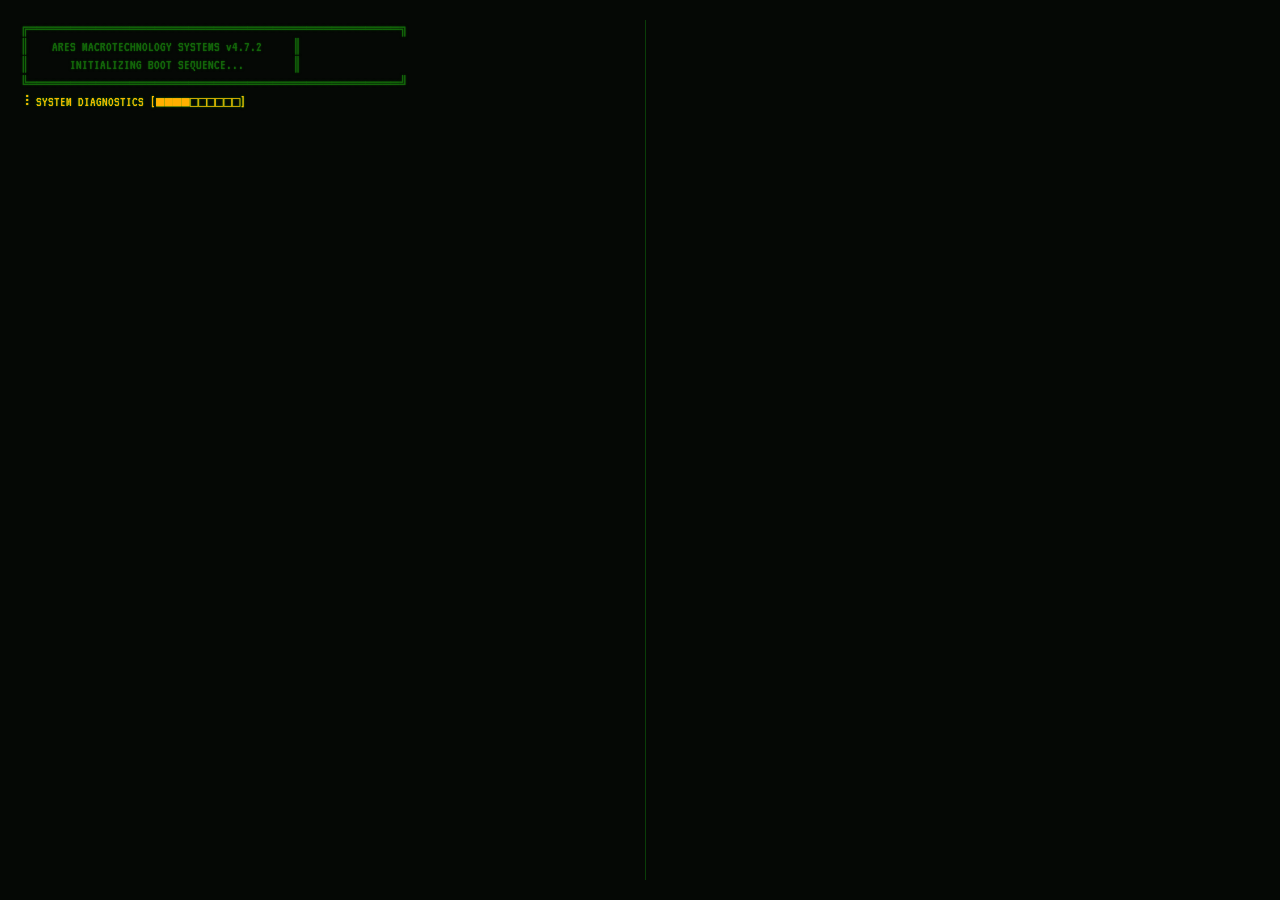
<file: Index.html>
<!DOCTYPE html>
<html lang="en">
<head>
    <meta charset="UTF-8">
    <meta name="viewport" content="width=device-width, initial-scale=1.0, maximum-scale=1.0, user-scalable=no">
    <title>BLACK DESERT RESEARCH TERMINAL</title>
    <style>
        @import url('https://fonts.googleapis.com/css2?family=VT323&display=swap');
        
        * { margin: 0; padding: 0; box-sizing: border-box; }
        
        :root {
            --phosphor: #20c20e;
            --phosphor-dim: #0a3d08;
            --phosphor-glow: #39ff14;
            --amber: #ffb000;
            --amber-dim: #8b6914;
            --red: #ff3333;
            --cyan: #00d4aa;
            --magenta: #ff00ff;
            --bg: #050805;
            --scanline-alpha: 0.08;
            --font-size-base: clamp(14px, 1.8vw, 18px);
            --font-size-title: clamp(16px, 2.5vw, 24px);
            --font-size-small: clamp(11px, 1.4vw, 14px);
            --font-size-tiny: clamp(10px, 1.2vw, 12px);
        }
        
        html, body { height: 100%; overflow: hidden; }
        
        body {
            background: var(--bg);
            font-family: 'VT323', monospace;
            color: var(--phosphor);
            font-size: var(--font-size-base);
        }
        
        /* ===== CRT EFFECTS ===== */
        .crt-monitor {
            width: 100%;
            height: 100%;
            position: relative;
            overflow: hidden;
        }
        
        .crt-monitor::before {
            content: "";
            position: absolute;
            top: 0; left: 0; right: 0; bottom: 0;
            background: repeating-linear-gradient(0deg, transparent, transparent 1px, rgba(0,0,0,var(--scanline-alpha)) 1px, rgba(0,0,0,var(--scanline-alpha)) 2px);
            pointer-events: none;
            z-index: 100;
        }
        
        .crt-monitor::after {
            content: "";
            position: absolute;
            top: 0; left: 0; right: 0; bottom: 0;
            background: radial-gradient(ellipse at center, transparent 0%, transparent 60%, rgba(0,0,0,0.15) 80%, rgba(0,0,0,0.4) 100%);
            pointer-events: none;
            z-index: 101;
        }
        
        @keyframes screenGlow { 0%, 100% { opacity: 1; } 50% { opacity: 0.98; } }
        .screen-content { animation: screenGlow 4s ease-in-out infinite; }
        
        @keyframes crtBand { 0% { transform: translateY(-100%); } 100% { transform: translateY(100vh); } }
        .crt-band {
            position: absolute; top: 0; left: 0; right: 0; height: 100px;
            background: linear-gradient(180deg, transparent 0%, rgba(32,194,14,0.03) 50%, transparent 100%);
            animation: crtBand 8s linear infinite;
            pointer-events: none; z-index: 99;
        }
        
        /* ===== MAIN LAYOUT ===== */
        .screen-content {
            position: relative;
            z-index: 1;
            height: 100%;
            padding: 15px;
            display: flex;
            flex-direction: column;
        }
        
        /* ===== HEADER ===== */
        .header-bar {
            display: flex;
            gap: 10px;
            margin-bottom: 10px;
            height: 90px;
            flex-shrink: 0;
        }
        
        .header-panel {
            flex: 1;
            border: 1px solid var(--phosphor-dim);
            background: rgba(5, 15, 5, 0.9);
            padding: 10px 15px;
            display: flex;
            align-items: center;
            justify-content: space-between;
            box-shadow: inset 0 0 30px rgba(32, 194, 14, 0.05);
            min-width: 0;
            overflow: hidden;
        }
        
        .system-title {
            font-size: var(--font-size-title);
            letter-spacing: 2px;
            color: var(--phosphor-glow);
            text-shadow: 0 0 10px var(--phosphor), 0 0 20px var(--phosphor-dim);
            white-space: nowrap;
            overflow: hidden;
            text-overflow: ellipsis;
        }
        
        .header-info {
            text-align: right;
            font-size: var(--font-size-small);
            opacity: 0.7;
            flex-shrink: 0;
            margin-left: 15px;
        }
        .header-info .hl { color: var(--amber); }
        
        .status-bar {
            display: flex;
            gap: 15px;
            font-size: var(--font-size-tiny);
            opacity: 0.6;
        }
        .status-item { display: flex; align-items: center; gap: 4px; }
        .status-dot { width: 6px; height: 6px; border-radius: 50%; background: var(--phosphor); box-shadow: 0 0 4px var(--phosphor); }
        .status-dot.warn { background: var(--amber); box-shadow: 0 0 4px var(--amber); }
        .status-dot.err { background: var(--red); box-shadow: 0 0 4px var(--red); }
        
        /* ===== HOLOGRAM PANEL ===== */
        .hologram-panel {
            width: 140px;
            border: 1px solid var(--phosphor-dim);
            background: rgba(3, 10, 3, 0.95);
            display: flex;
            flex-direction: column;
            flex-shrink: 0;
        }
        .hologram-title {
            font-size: var(--font-size-tiny);
            text-align: center;
            padding: 3px;
            border-bottom: 1px solid var(--phosphor-dim);
            letter-spacing: 1px;
            opacity: 0.6;
        }
        .hologram-container {
            flex: 1;
            position: relative;
            min-height: 0;
        }
        #hologramCanvas {
            width: 100%;
            height: 100%;
        }
        @media (max-width: 1000px) {
            .hologram-panel { display: none; }
        }
        @media (max-width: 800px) {
            .header-info { display: none; }
        }
        
        /* ===== MAIN CONTAINER ===== */
        .main-container {
            flex: 1;
            display: flex;
            gap: 15px;
            min-height: 0;
        }
        
        /* ===== LEFT MENU ===== */
        .menu-panel {
            width: 280px;
            border: 1px solid var(--phosphor-dim);
            background: rgba(5, 15, 5, 0.95);
            display: flex;
            flex-direction: column;
            flex-shrink: 0;
            box-shadow: inset 0 0 30px rgba(32, 194, 14, 0.03);
        }
        
        .menu-title {
            padding: 10px 15px;
            border-bottom: 1px solid var(--phosphor-dim);
            font-size: var(--font-size-small);
            color: var(--amber);
            letter-spacing: 2px;
            text-align: center;
            background: rgba(0, 20, 0, 0.3);
        }
        
        .menu-list {
            flex: 1;
            padding: 10px 0;
            overflow-y: auto;
        }
        
        .menu-item {
            padding: 12px 20px;
            cursor: pointer;
            display: flex;
            align-items: center;
            gap: 12px;
            transition: all 0.1s;
            border-left: 3px solid transparent;
        }
        
        .menu-item:hover {
            background: rgba(32, 194, 14, 0.1);
        }
        
        .menu-item.selected {
            background: rgba(32, 194, 14, 0.2);
            border-left-color: var(--phosphor);
            color: var(--phosphor-glow);
            text-shadow: 0 0 5px var(--phosphor);
        }
        
        .menu-item .icon {
            width: 20px;
            text-align: center;
            color: var(--cyan);
        }
        
        .menu-item.admin-cmd {
            color: var(--red);
        }
        .menu-item.admin-cmd .icon {
            color: var(--red);
        }
        .menu-item.admin-cmd.locked {
            opacity: 0.4;
            color: #444;
        }
        .menu-item.admin-cmd.locked .icon {
            color: #444;
        }
        
        .menu-separator {
            height: 1px;
            background: var(--phosphor-dim);
            margin: 10px 15px;
        }
        
        .menu-footer {
            padding: 10px 15px;
            border-top: 1px solid var(--phosphor-dim);
            font-size: var(--font-size-tiny);
            color: #555;
            text-align: center;
        }
        
        .admin-badge {
            display: none;
            color: var(--red);
            text-shadow: 0 0 6px var(--red);
            animation: pulse 2s ease-in-out infinite;
            font-size: var(--font-size-tiny);
            text-align: center;
            padding: 8px;
            border-top: 1px solid var(--phosphor-dim);
        }
        .admin-badge.active { display: block; }
        @keyframes pulse { 0%, 100% { opacity: 1; } 50% { opacity: 0.4; } }
        
        /* ===== RIGHT CONTENT ===== */
        .content-panel {
            flex: 1;
            border: 1px solid var(--phosphor-dim);
            background: rgba(3, 8, 3, 0.95);
            display: flex;
            flex-direction: column;
            overflow: hidden;
            box-shadow: inset 0 0 50px rgba(32, 194, 14, 0.03);
        }
        
        .content-toolbar {
            display: flex;
            justify-content: space-between;
            align-items: center;
            padding: 8px 15px;
            border-bottom: 1px solid var(--phosphor-dim);
            font-size: var(--font-size-tiny);
            background: rgba(0, 15, 0, 0.4);
            flex-shrink: 0;
        }
        
        .page-indicator { color: var(--amber); text-shadow: 0 0 5px var(--amber-dim); }
        
        .content-viewport {
            flex: 1;
            position: relative;
            overflow: hidden;
            min-height: 0;
        }
        
        .content-area {
            position: absolute;
            top: 0; left: 0; right: 0; bottom: 0;
            padding: 10px 15px;
            font-size: var(--font-size-base);
            line-height: 1.35;
            overflow-y: auto;
            overflow-x: hidden;
        }
        
        .content-area::-webkit-scrollbar {
            width: 8px;
        }
        .content-area::-webkit-scrollbar-track {
            background: rgba(0, 20, 0, 0.5);
        }
        .content-area::-webkit-scrollbar-thumb {
            background: var(--phosphor-dim);
            border-radius: 4px;
        }
        .content-area::-webkit-scrollbar-thumb:hover {
            background: var(--phosphor);
        }
        
        .output { white-space: pre-wrap; word-wrap: break-word; }
        .glow { text-shadow: 0 0 1px var(--phosphor), 0 0 3px var(--phosphor-dim); }
        
        /* ===== TERMINAL IMAGES ===== */
        .terminal-image-container {
            margin: 10px 0;
            padding: 8px;
            border: 1px solid var(--phosphor-dim);
            background: rgba(0, 10, 0, 0.5);
            display: inline-block;
            max-width: 100%;
        }
        .terminal-image {
            max-width: 100%;
            max-height: 300px;
            display: block;
            filter: sepia(20%) hue-rotate(70deg) brightness(0.85) contrast(1.1);
            image-rendering: auto;
        }
        .terminal-image-container::before {
            content: '◈ IMAGE FILE';
            display: block;
            font-size: 10px;
            color: var(--phosphor-dim);
            margin-bottom: 6px;
            letter-spacing: 1px;
        }
        
        /* ===== INPUT AREA ===== */
        .input-area {
            border-top: 1px solid var(--phosphor-dim);
            padding: 10px 15px;
            display: flex;
            align-items: center;
            background: rgba(0, 12, 0, 0.4);
            flex-shrink: 0;
        }
        
        .prompt {
            color: var(--amber);
            margin-right: 10px;
            text-shadow: 0 0 4px var(--amber-dim);
        }
        
        #commandInput {
            flex: 1;
            background: transparent;
            border: none;
            color: var(--phosphor);
            font-family: 'VT323', monospace;
            font-size: var(--font-size-base);
            outline: none;
            text-shadow: 0 0 1px var(--phosphor);
            caret-color: var(--phosphor);
        }
        
        .cursor-block {
            width: 10px;
            height: 1.2em;
            background: var(--phosphor);
            animation: cursorBlink 1s step-end infinite;
            box-shadow: 0 0 4px var(--phosphor);
        }
        @keyframes cursorBlink { 0%, 50% { opacity: 1; } 51%, 100% { opacity: 0; } }
        
        /* ===== TEXT STYLES ===== */
        .t-amber { color: var(--amber); text-shadow: 0 0 4px var(--amber-dim); }
        .t-red { color: var(--red); text-shadow: 0 0 4px rgba(255,51,51,0.4); }
        .t-cyan { color: var(--cyan); text-shadow: 0 0 4px rgba(0,212,170,0.4); }
        .t-magenta { color: var(--magenta); text-shadow: 0 0 4px rgba(255,0,255,0.4); }
        .t-dim { opacity: 0.5; }
        .t-bright { color: var(--phosphor-glow); text-shadow: 0 0 6px var(--phosphor); }
        
        /* ===== PASSWORD DIALOG ===== */
        .dialog-overlay {
            display: none;
            position: fixed;
            top: 0; left: 0; right: 0; bottom: 0;
            background: rgba(0, 0, 0, 0.85);
            z-index: 200;
            justify-content: center;
            align-items: center;
        }
        .dialog-overlay.active { display: flex; }
        
        .dialog-box {
            border: 2px solid var(--amber);
            background: rgba(5, 15, 5, 0.98);
            padding: 30px 40px;
            max-width: 450px;
            text-align: center;
            box-shadow: 0 0 50px rgba(255, 176, 0, 0.2);
        }
        
        .dialog-box h2 {
            color: var(--amber);
            font-size: var(--font-size-title);
            margin-bottom: 20px;
            letter-spacing: 2px;
        }
        
        .dialog-box p {
            margin-bottom: 20px;
            color: #888;
        }
        
        .dialog-box input {
            width: 100%;
            background: rgba(0, 20, 0, 0.8);
            border: 1px solid var(--phosphor-dim);
            color: var(--phosphor);
            font-family: 'VT323', monospace;
            font-size: var(--font-size-base);
            padding: 12px 15px;
            text-align: center;
            outline: none;
            margin-bottom: 10px;
        }
        
        .dialog-box input:focus {
            border-color: var(--phosphor);
            box-shadow: 0 0 10px var(--phosphor-dim);
        }
        
        .dialog-error {
            color: var(--red);
            font-size: var(--font-size-small);
            margin-bottom: 15px;
            display: none;
        }
        .dialog-error.visible { display: block; }
        
        .dialog-buttons {
            display: flex;
            gap: 15px;
            justify-content: center;
            margin-top: 20px;
        }
        
        .dialog-btn {
            padding: 10px 25px;
            border: 1px solid var(--phosphor-dim);
            background: rgba(0, 30, 0, 0.8);
            color: var(--phosphor);
            font-family: 'VT323', monospace;
            font-size: var(--font-size-base);
            cursor: pointer;
            transition: all 0.2s;
        }
        
        .dialog-btn:hover {
            background: rgba(0, 50, 0, 0.8);
            border-color: var(--phosphor);
            box-shadow: 0 0 10px var(--phosphor-dim);
        }
        
        .dialog-btn.primary {
            background: var(--phosphor-dim);
            color: var(--phosphor-glow);
        }
        
        .dialog-btn.cancel {
            border-color: #444;
            color: #666;
        }
        
        /* ===== BOOT SCREEN ===== */
        .boot-screen {
            position: fixed;
            top: 0; left: 0; width: 100%; height: 100%;
            background: var(--bg);
            z-index: 300;
            padding: 20px;
            display: flex;
            gap: 20px;
        }
        .boot-screen.hidden { display: none; }
        
        .boot-left {
            flex: 1;
            overflow-y: auto;
            overflow-x: hidden;
            padding-right: 10px;
        }
        
        .boot-right {
            flex: 1;
            display: flex;
            flex-direction: column;
            justify-content: center;
            align-items: center;
            border-left: 1px solid var(--phosphor-dim);
            padding-left: 20px;
        }
        
        .boot-output { 
            font-size: var(--font-size-small); 
            line-height: 1.3;
            font-family: 'VT323', monospace;
            white-space: pre;
        }
        
        .boot-logo {
            text-align: center;
            opacity: 0;
            transition: opacity 0.5s;
        }
        .boot-logo.visible {
            opacity: 1;
        }
        
        @media (max-width: 900px) {
            .boot-screen {
                flex-direction: column;
            }
            .boot-right {
                border-left: none;
                border-top: 1px solid var(--phosphor-dim);
                padding-left: 0;
                padding-top: 15px;
                flex: 0;
            }
            .boot-left {
                flex: 1;
            }
        }
        
        /* ===== NAV HINT ===== */
        .nav-hint {
            position: fixed;
            bottom: 15px;
            left: 50%;
            transform: translateX(-50%);
            font-size: var(--font-size-tiny);
            opacity: 0;
            z-index: 150;
            transition: opacity 0.3s;
        }
        .nav-hint.visible { opacity: 0.4; }
        
        /* ===== HIDDEN ===== */
        #fileInput { display: none; }
        
        /* ===== RESPONSIVE ===== */
        @media (max-width: 800px) {
            .menu-panel { width: 200px; }
            .header-info { display: none; }
        }
        @media (max-width: 600px) {
            .menu-panel { width: 160px; }
            .menu-item { padding: 10px 12px; font-size: var(--font-size-small); }
        }
        @media (min-width: 1400px) {
            :root { --font-size-base: 20px; --font-size-title: 26px; }
        }
    </style>
</head>
<body>
    <input type="file" id="fileInput" accept=".dat,.db,.bin">
    
    <!-- Password Dialog -->
    <div class="dialog-overlay" id="accessDialog">
        <div class="dialog-box glow">
            <h2>◆ SECURITY CHECK ◆</h2>
            <p>Enter Administrator password to gain higher clearance:</p>
            <div class="dialog-error" id="accessError">ACCESS DENIED - INVALID CREDENTIALS</div>
            <input type="password" id="accessPassword" placeholder="Enter password...">
            <div class="dialog-buttons">
                <button class="dialog-btn cancel" onclick="closeAccessDialog()">CANCEL</button>
                <button class="dialog-btn primary" onclick="submitAccessPassword()">AUTHENTICATE</button>
            </div>
        </div>
    </div>
    
    <!-- Boot Screen -->
    <div class="boot-screen" id="bootScreen">
        <div class="boot-left">
            <div class="boot-output glow" id="bootOutput"></div>
        </div>
        <div class="boot-right">
            <div class="boot-logo glow" id="bootLogo"></div>
        </div>
    </div>

    <!-- Main Terminal -->
    <div class="crt-monitor">
        <div class="crt-band"></div>
        <div class="screen-content">
            <!-- Header -->
            <div class="header-bar">
                <div class="header-panel">
                    <div>
                        <div class="system-title glow">BLACK DESERT RESEARCH TERMINAL</div>
                        <div class="status-bar">
                            <div class="status-item"><div class="status-dot"></div> SYS</div>
                            <div class="status-item"><div class="status-dot warn"></div> NET</div>
                            <div class="status-item"><div class="status-dot"></div> DB</div>
                            <div class="status-item"><div class="status-dot err"></div> EXT</div>
                        </div>
                    </div>
                    <div class="header-info">
                        ARES MACROTECHNOLOGY<br>
                        BUILD: <span class="hl">4.7.2</span> | ENTRIES: <span class="hl" id="entryCount">0</span>
                    </div>
                </div>
                <div class="hologram-panel">
                    <div class="hologram-title">◈ FACILITY ◈</div>
                    <div class="hologram-container">
                        <canvas id="hologramCanvas"></canvas>
                    </div>
                </div>
            </div>
            
            <!-- Main Content -->
            <div class="main-container">
                <!-- Left Menu -->
                <div class="menu-panel">
                    <div class="menu-title">◈ COMMANDS ◈</div>
                    <div class="menu-list" id="menuList">
                        <div class="menu-item selected" data-cmd="help" data-index="0">
                            <span class="icon">?</span>
                            <span>HELP</span>
                        </div>
                        <div class="menu-item" data-cmd="load" data-index="1">
                            <span class="icon">◊</span>
                            <span>LOAD DATABASE</span>
                        </div>
                        <div class="menu-item" data-cmd="search" data-index="2">
                            <span class="icon">⌕</span>
                            <span>SEARCH</span>
                        </div>
                        <div class="menu-item" data-cmd="categories" data-index="3">
                            <span class="icon">▤</span>
                            <span>CATEGORIES</span>
                        </div>
                        <div class="menu-item" data-cmd="clear" data-index="4">
                            <span class="icon">⌧</span>
                            <span>CLEAR</span>
                        </div>
                        <div class="menu-separator"></div>
                        <div class="menu-item" data-cmd="access" data-index="5">
                            <span class="icon">⚿</span>
                            <span>ACCESS</span>
                        </div>
                        <div class="menu-separator"></div>
                        <div class="menu-item admin-cmd locked" data-cmd="list" data-index="6">
                            <span class="icon">▦</span>
                            <span>LIST ALL</span>
                        </div>
                        <div class="menu-item admin-cmd locked" data-cmd="fsearch" data-index="7">
                            <span class="icon">⌕</span>
                            <span>FUZZY SEARCH</span>
                        </div>
                        <div class="menu-item admin-cmd locked" data-cmd="logout" data-index="8">
                            <span class="icon">⏻</span>
                            <span>LOGOUT</span>
                        </div>
                    </div>
                    <div class="admin-badge" id="adminBadge">◆ ADMIN ACCESS ◆</div>
                    <div class="menu-footer">↑↓ Navigate | Enter Select</div>
                </div>
                
                <!-- Right Content -->
                <div class="content-panel">
                    <div class="content-toolbar">
                        <span>SESSION: <span class="t-amber">ACTIVE</span></span>
                        <span class="page-indicator" id="pageIndicator"></span>
                    </div>
                    <div class="content-viewport" id="contentViewport">
                        <div class="content-area" id="contentArea">
                            <div class="output glow" id="output"></div>
                        </div>
                    </div>
                    <div class="input-area">
                        <span class="prompt glow">></span>
                        <input type="text" id="commandInput" autocomplete="off" spellcheck="false">
                        <div class="cursor-block"></div>
                    </div>
                </div>
            </div>
        </div>
    </div>

    <div class="nav-hint glow" id="navHint">[ ← → ] NAVIGATE PAGES</div>

    <script>
        // ========================================
        // AUDIO ENGINE
        // ========================================
        const AudioEngine = {
            ctx: null, enabled: true, initialized: false,
            init() { if (this.initialized) return; try { this.ctx = new (window.AudioContext || window.webkitAudioContext)(); this.initialized = true; } catch(e) { this.enabled = false; } },
            resume() { if (this.ctx && this.ctx.state === 'suspended') this.ctx.resume(); },
            keyClick() { if (!this.enabled || !this.ctx) return; try { const t = this.ctx.currentTime; const osc = this.ctx.createOscillator(); const gain = this.ctx.createGain(); const filter = this.ctx.createBiquadFilter(); osc.connect(filter); filter.connect(gain); gain.connect(this.ctx.destination); osc.type = 'square'; osc.frequency.setValueAtTime(80 + Math.random() * 40, t); osc.frequency.exponentialRampToValueAtTime(30, t + 0.03); filter.type = 'lowpass'; filter.frequency.value = 400; gain.gain.setValueAtTime(0.06, t); gain.gain.exponentialRampToValueAtTime(0.001, t + 0.04); osc.start(t); osc.stop(t + 0.04); } catch(e) {} },
            bootBeep() { if (!this.enabled || !this.ctx) return; try { const t = this.ctx.currentTime; const osc = this.ctx.createOscillator(); const gain = this.ctx.createGain(); osc.connect(gain); gain.connect(this.ctx.destination); osc.type = 'sine'; osc.frequency.setValueAtTime(180, t); osc.frequency.setValueAtTime(220, t + 0.05); gain.gain.setValueAtTime(0.08, t); gain.gain.exponentialRampToValueAtTime(0.001, t + 0.15); osc.start(t); osc.stop(t + 0.15); } catch(e) {} },
            errorBuzz() { if (!this.enabled || !this.ctx) return; try { const t = this.ctx.currentTime; const osc = this.ctx.createOscillator(); const gain = this.ctx.createGain(); osc.connect(gain); gain.connect(this.ctx.destination); osc.type = 'sawtooth'; osc.frequency.value = 55; gain.gain.setValueAtTime(0.1, t); gain.gain.exponentialRampToValueAtTime(0.001, t + 0.25); osc.start(t); osc.stop(t + 0.25); } catch(e) {} },
            menuMove() { if (!this.enabled || !this.ctx) return; try { const t = this.ctx.currentTime; const osc = this.ctx.createOscillator(); const gain = this.ctx.createGain(); osc.connect(gain); gain.connect(this.ctx.destination); osc.type = 'sine'; osc.frequency.value = 150; gain.gain.setValueAtTime(0.05, t); gain.gain.exponentialRampToValueAtTime(0.001, t + 0.05); osc.start(t); osc.stop(t + 0.05); } catch(e) {} },
            menuSelect() { if (!this.enabled || !this.ctx) return; try { const t = this.ctx.currentTime; const osc = this.ctx.createOscillator(); const gain = this.ctx.createGain(); osc.connect(gain); gain.connect(this.ctx.destination); osc.type = 'sine'; osc.frequency.setValueAtTime(200, t); osc.frequency.setValueAtTime(300, t + 0.05); gain.gain.setValueAtTime(0.08, t); gain.gain.exponentialRampToValueAtTime(0.001, t + 0.1); osc.start(t); osc.stop(t + 0.1); } catch(e) {} },
            pageFlip() { if (!this.enabled || !this.ctx) return; try { const t = this.ctx.currentTime; const osc = this.ctx.createOscillator(); const gain = this.ctx.createGain(); osc.connect(gain); gain.connect(this.ctx.destination); osc.type = 'sawtooth'; osc.frequency.setValueAtTime(120, t); osc.frequency.linearRampToValueAtTime(80, t + 0.1); gain.gain.setValueAtTime(0.06, t); gain.gain.exponentialRampToValueAtTime(0.001, t + 0.12); osc.start(t); osc.stop(t + 0.12); } catch(e) {} },
            successTone() { if (!this.enabled || !this.ctx) return; try { const t = this.ctx.currentTime; [150, 200].forEach((freq, i) => { const osc = this.ctx.createOscillator(); const gain = this.ctx.createGain(); osc.connect(gain); gain.connect(this.ctx.destination); osc.type = 'sine'; osc.frequency.value = freq; const start = t + i * 0.12; gain.gain.setValueAtTime(0.07, start); gain.gain.exponentialRampToValueAtTime(0.001, start + 0.1); osc.start(start); osc.stop(start + 0.1); }); } catch(e) {} },
            startupSequence() { if (!this.enabled || !this.ctx) return; try { const t = this.ctx.currentTime; const osc = this.ctx.createOscillator(); const gain = this.ctx.createGain(); const filter = this.ctx.createBiquadFilter(); osc.connect(filter); filter.connect(gain); gain.connect(this.ctx.destination); osc.type = 'sawtooth'; osc.frequency.setValueAtTime(30, t); osc.frequency.exponentialRampToValueAtTime(60, t + 0.5); filter.type = 'lowpass'; filter.frequency.setValueAtTime(100, t); filter.frequency.exponentialRampToValueAtTime(400, t + 0.5); gain.gain.setValueAtTime(0.001, t); gain.gain.exponentialRampToValueAtTime(0.08, t + 0.2); gain.gain.exponentialRampToValueAtTime(0.001, t + 0.6); osc.start(t); osc.stop(t + 0.6); setTimeout(() => { [100, 150, 100, 200].forEach((freq, i) => { setTimeout(() => { const o = this.ctx.createOscillator(); const g = this.ctx.createGain(); o.connect(g); g.connect(this.ctx.destination); o.type = 'sine'; o.frequency.value = freq; g.gain.setValueAtTime(0.05, this.ctx.currentTime); g.gain.exponentialRampToValueAtTime(0.001, this.ctx.currentTime + 0.06); o.start(); o.stop(this.ctx.currentTime + 0.06); }, i * 80); }); }, 500); } catch(e) {} },
            accessGranted() { if (!this.enabled || !this.ctx) return; try { const t = this.ctx.currentTime; [100, 150, 200, 300].forEach((freq, i) => { const osc = this.ctx.createOscillator(); const gain = this.ctx.createGain(); osc.connect(gain); gain.connect(this.ctx.destination); osc.type = 'sine'; osc.frequency.value = freq; const start = t + i * 0.1; gain.gain.setValueAtTime(0.06, start); gain.gain.exponentialRampToValueAtTime(0.001, start + 0.15); osc.start(start); osc.stop(start + 0.15); }); } catch(e) {} },
            dataLoaded() { if (!this.enabled || !this.ctx) return; try { const t = this.ctx.currentTime; for (let i = 0; i < 6; i++) { const osc = this.ctx.createOscillator(); const gain = this.ctx.createGain(); osc.connect(gain); gain.connect(this.ctx.destination); osc.type = 'square'; osc.frequency.value = 100 + i * 30; const start = t + i * 0.04; gain.gain.setValueAtTime(0.04, start); gain.gain.exponentialRampToValueAtTime(0.001, start + 0.03); osc.start(start); osc.stop(start + 0.03); } setTimeout(() => this.successTone(), 250); } catch(e) {} },
            decryptSound() { if (!this.enabled || !this.ctx) return; try { const t = this.ctx.currentTime; for (let i = 0; i < 10; i++) { const osc = this.ctx.createOscillator(); const gain = this.ctx.createGain(); osc.connect(gain); gain.connect(this.ctx.destination); osc.type = 'square'; osc.frequency.value = 50 + Math.random() * 200; const start = t + i * 0.05; gain.gain.setValueAtTime(0.03, start); gain.gain.exponentialRampToValueAtTime(0.001, start + 0.04); osc.start(start); osc.stop(start + 0.04); } } catch(e) {} }
        };
        
        // ========================================
        // STATE
        // ========================================
        let database = {};
        let databaseLoaded = false;
        let adminMode = false;
        const ADMIN_PASSWORD = atob("YXBvY2FseXBzZQ==");
        
        // Menu state
        let selectedMenuIndex = 0;
        let menuItems = [];
        let menuFocused = true;
        
        // Pagination
        let outputBuffer = [];
        let currentPage = 0;
        let linesPerPage = 15;
        let totalPages = 1;
        
        // Encryption
        const ENCRYPTION_KEY = 'Shelby';
        function xorCrypt(text) {
            let result = '';
            for (let i = 0; i < text.length; i++) {
                result += String.fromCharCode(text.charCodeAt(i) ^ ENCRYPTION_KEY.charCodeAt(i % ENCRYPTION_KEY.length));
            }
            return result;
        }
        
        // ========================================
        // INITIALIZATION
        // ========================================
        document.addEventListener('DOMContentLoaded', () => {
            AudioEngine.init();
            menuItems = document.querySelectorAll('.menu-item');
            calculateLinesPerPage();
            startBootSequence();
            
            document.getElementById('fileInput').addEventListener('change', handleFileSelect);
            document.getElementById('accessPassword').addEventListener('keydown', (e) => {
                if (e.key === 'Enter') submitAccessPassword();
                if (e.key === 'Escape') closeAccessDialog();
            });
            
            window.addEventListener('resize', () => {
                calculateLinesPerPage();
                recalculatePages();
            });
            
            document.addEventListener('wheel', e => e.preventDefault(), { passive: false });
            document.addEventListener('touchmove', e => e.preventDefault(), { passive: false });
            document.addEventListener('click', () => AudioEngine.resume(), { once: true });
            document.addEventListener('keydown', () => AudioEngine.resume(), { once: true });
        });
        
        function calculateLinesPerPage() {
            const viewport = document.getElementById('contentViewport');
            if (viewport) {
                const content = document.querySelector('.content-area');
                const fontSize = parseFloat(getComputedStyle(content).fontSize);
                const lineHeight = fontSize * 1.35;
                const padding = 20; // top + bottom padding
                const availableHeight = viewport.clientHeight - padding;
                linesPerPage = Math.floor(availableHeight / lineHeight);
                linesPerPage = Math.max(10, linesPerPage);
            }
        }
        
        // ========================================
        // BOOT SEQUENCE
        // ========================================
        function startBootSequence() {
            const bootOutput = document.getElementById('bootOutput');
            const bootLogo = document.getElementById('bootLogo');
            const bootScreen = document.getElementById('bootScreen');
            
            // Right side ASCII art (shows after initial diagnostics)
            const rightSideLogo = `
<span style="color:#ffb000">     █████╗ ██████╗ ███████╗███████╗</span>
<span style="color:#ffb000">    ██╔══██╗██╔══██╗██╔════╝██╔════╝</span>
<span style="color:#ffb000">    ███████║██████╔╝█████╗  ███████╗</span>
<span style="color:#ffb000">    ██╔══██║██╔══██╗██╔══╝  ╚════██║</span>
<span style="color:#ffb000">    ██║  ██║██║  ██║███████╗███████║</span>
<span style="color:#ffb000">    ╚═╝  ╚═╝╚═╝  ╚═╝╚══════╝╚══════╝</span>
<span style="color:#888">     M A C R O T E C H N O L O G Y</span>

<span style="color:#20c20e">════════════════════════════════════</span>

<span style="color:#00d4aa">  ██████╗ ██╗      █████╗  ██████╗██╗  ██╗</span>
<span style="color:#00d4aa">  ██╔══██╗██║     ██╔══██╗██╔════╝██║ ██╔╝</span>
<span style="color:#00d4aa">  ██████╔╝██║     ███████║██║     █████╔╝</span>
<span style="color:#00d4aa">  ██╔══██╗██║     ██╔══██║██║     ██╔═██╗</span>
<span style="color:#00d4aa">  ██████╔╝███████╗██║  ██║╚██████╗██║  ██╗</span>
<span style="color:#00d4aa">  ╚═════╝ ╚══════╝╚═╝  ╚═╝ ╚═════╝╚═╝  ╚═╝</span>

<span style="color:#00d4aa">  ██████╗ ███████╗███████╗███████╗██████╗ ████████╗</span>
<span style="color:#00d4aa">  ██╔══██╗██╔════╝██╔════╝██╔════╝██╔══██╗╚══██╔══╝</span>
<span style="color:#00d4aa">  ██║  ██║█████╗  ███████╗█████╗  ██████╔╝   ██║</span>
<span style="color:#00d4aa">  ██║  ██║██╔══╝  ╚════██║██╔══╝  ██╔══██╗   ██║</span>
<span style="color:#00d4aa">  ██████╔╝███████╗███████║███████╗██║  ██║   ██║</span>
<span style="color:#00d4aa">  ╚═════╝ ╚══════╝╚══════╝╚══════╝╚═╝  ╚═╝   ╚═╝</span>

<span style="color:#39ff14;text-shadow:0 0 10px #20c20e">    R E S E A R C H   T E R M I N A L</span>

<span style="color:#20c20e">════════════════════════════════════</span>

<span style="color:#ff3333">  ╔═══════════════════════════════════════╗</span>
<span style="color:#ff3333">  ║  W A R N I N G :  AUTHORIZED ONLY    ║</span>
<span style="color:#ff3333">  ║  All activity monitored and logged.  ║</span>
<span style="color:#ff3333">  ╚═══════════════════════════════════════╝</span>
`;
            
            // Boot sequence for left side (diagnostics only)
            const bootSequence = [
                { type: 'text', content: '╔════════════════════════════════════════════╗', color: 'dim' },
                { type: 'text', content: '║    ARES MACROTECHNOLOGY SYSTEMS v4.7.2     ║', color: 'dim' },
                { type: 'text', content: '║       INITIALIZING BOOT SEQUENCE...        ║', color: 'dim' },
                { type: 'text', content: '╚════════════════════════════════════════════╝', color: 'dim' },
                { type: 'pause', duration: 300 },
                { type: 'text', content: '' },
                { type: 'loading', text: 'SYSTEM DIAGNOSTICS', duration: 600 },
                { type: 'text', content: '' },
                { type: 'text', content: 'BIOS INIT ........................ OK', status: 'ok' },
                { type: 'text', content: 'MEMORY 640K BASE ................. OK', status: 'ok' },
                { type: 'text', content: 'EXT MEMORY 262144K ............... OK', status: 'ok' },
                { type: 'text', content: 'MEMORY INTEGRITY ................. OK', status: 'ok' },
                { type: 'showlogo' },
                { type: 'pause', duration: 150 },
                { type: 'text', content: '' },
                { type: 'loading', text: 'KERNEL MODULES', duration: 500 },
                { type: 'text', content: '' },
                { type: 'text', content: 'KERNEL LOAD ...................... OK', status: 'ok' },
                { type: 'text', content: 'DEVICE DRIVERS ................... OK', status: 'ok' },
                { type: 'text', content: 'FILESYSTEM MOUNT ................. OK', status: 'ok' },
                { type: 'text', content: 'VIRTUAL MEMORY ................... OK', status: 'ok' },
                { type: 'pause', duration: 150 },
                { type: 'text', content: '' },
                { type: 'loading', text: 'NETWORK CONNECTIONS', duration: 700 },
                { type: 'text', content: '' },
                { type: 'text', content: 'NET INTERFACE eth0 ............... ONLINE', status: 'ok' },
                { type: 'text', content: 'NET INTERFACE eth1 ............... OFFLINE', status: 'warn' },
                { type: 'text', content: 'SATELLITE UPLINK ................. DEGRADED [47%]', status: 'warn' },
                { type: 'text', content: 'EXTERNAL RELAY ................... FAILED', status: 'fail' },
                { type: 'text', content: 'MESH NETWORK ..................... OK', status: 'ok' },
                { type: 'pause', duration: 200 },
                { type: 'text', content: '' },
                { type: 'loading', text: 'DATABASE SYSTEMS', duration: 500 },
                { type: 'text', content: '' },
                { type: 'text', content: 'DATABASE MODULE .................. OK', status: 'ok' },
                { type: 'text', content: 'INDEX PARSER ..................... OK', status: 'ok' },
                { type: 'text', content: 'INTEGRITY CHECK .................. OK', status: 'ok' },
                { type: 'text', content: 'QUERY ENGINE ..................... OK', status: 'ok' },
                { type: 'pause', duration: 150 },
                { type: 'text', content: '' },
                { type: 'loading', text: 'SECURITY PROTOCOLS', duration: 500 },
                { type: 'text', content: '' },
                { type: 'text', content: 'SECURITY PROTOCOL ................ ENGAGED', status: 'ok' },
                { type: 'text', content: 'CLEARANCE LEVEL .................. RESTRICTED', status: 'warn' },
                { type: 'text', content: 'ENCRYPTION MODULE ................ ACTIVE', status: 'ok' },
                { type: 'text', content: 'CONFIDENTIAL FILES ............... LOCKED', status: 'warn' },
                { type: 'text', content: 'INTRUSION DETECTION .............. ARMED', status: 'ok' },
                { type: 'pause', duration: 300 },
                { type: 'text', content: '' },
                { type: 'loading', text: 'TERMINAL READY', duration: 400, final: true }
            ];
            
            AudioEngine.startupSequence();
            let stepIndex = 0;
            
            // Set logo content (hidden initially)
            bootLogo.innerHTML = rightSideLogo;
            bootLogo.style.whiteSpace = 'pre';
            bootLogo.style.fontFamily = "'VT323', monospace";
            bootLogo.style.fontSize = 'clamp(8px, 1.2vw, 14px)';
            bootLogo.style.lineHeight = '1.2';
            
            async function processBootStep() {
                if (stepIndex >= bootSequence.length) {
                    setTimeout(() => {
                        AudioEngine.successTone();
                        bootScreen.classList.add('hidden');
                        initTerminal();
                    }, 300);
                    return;
                }
                
                const step = bootSequence[stepIndex];
                stepIndex++;
                
                switch(step.type) {
                    case 'pause':
                        setTimeout(processBootStep, step.duration);
                        break;
                    
                    case 'showlogo':
                        bootLogo.classList.add('visible');
                        setTimeout(processBootStep, 50);
                        break;
                        
                    case 'text':
                        const div = document.createElement('div');
                        div.className = 'glow';
                        let content = step.content;
                        
                        if (step.status === 'ok') {
                            content = content.replace(/(OK|ONLINE|ENGAGED|ACTIVE|ARMED)/g, '<span class="t-cyan">$1</span>');
                            AudioEngine.bootBeep();
                        } else if (step.status === 'warn') {
                            content = content.replace(/(DEGRADED|LOCKED|RESTRICTED|OFFLINE|\[.*?\])/g, '<span class="t-amber">$1</span>');
                        } else if (step.status === 'fail') {
                            content = content.replace(/(FAILED|\[.*?\])/g, '<span class="t-red">$1</span>');
                            AudioEngine.errorBuzz();
                        } else if (step.color === 'dim') {
                            div.style.opacity = '0.5';
                        }
                        
                        div.innerHTML = content;
                        bootOutput.appendChild(div);
                        
                        const delay = step.status === 'fail' ? 250 : (step.status ? 50 : 20);
                        setTimeout(processBootStep, delay);
                        break;
                        
                    case 'loading':
                        const loadDiv = document.createElement('div');
                        loadDiv.className = 'glow';
                        loadDiv.style.color = '#ffb000';
                        bootOutput.appendChild(loadDiv);
                        
                        const frames = ['⠋', '⠙', '⠹', '⠸', '⠼', '⠴', '⠦', '⠧', '⠇', '⠏'];
                        const barFrames = ['[■□□□□□□□□□]', '[■■□□□□□□□□]', '[■■■□□□□□□□]', '[■■■■□□□□□□]', '[■■■■■□□□□□]', 
                                          '[■■■■■■□□□□]', '[■■■■■■■□□□]', '[■■■■■■■■□□]', '[■■■■■■■■■□]', '[■■■■■■■■■■]'];
                        let frame = 0;
                        const totalFrames = Math.floor(step.duration / 60);
                        
                        function animateLoading() {
                            if (frame >= totalFrames) {
                                loadDiv.innerHTML = `<span class="t-cyan">✓</span> ${step.text} <span class="t-cyan">DONE</span>`;
                                if (step.final) {
                                    AudioEngine.successTone();
                                }
                                setTimeout(processBootStep, 80);
                                return;
                            }
                            
                            const spinner = frames[frame % frames.length];
                            const progress = barFrames[Math.min(Math.floor((frame / totalFrames) * 10), 9)];
                            loadDiv.innerHTML = `${spinner} ${step.text} ${progress}`;
                            frame++;
                            if (frame % 2 === 0) AudioEngine.keyClick();
                            setTimeout(animateLoading, 60);
                        }
                        animateLoading();
                        break;
                }
            }
            
            setTimeout(processBootStep, 400);
        }
        
        // ========================================
        // TERMINAL INIT
        // ========================================
        function initTerminal() {
            showHelp();
            updateMenuSelection();
            initHologram();
            
            document.addEventListener('keydown', handleGlobalKeydown);
            
            // Click on menu items
            menuItems.forEach((item, index) => {
                item.addEventListener('click', () => {
                    selectedMenuIndex = index;
                    updateMenuSelection();
                    executeSelectedCommand();
                });
            });
        }
        
        function handleGlobalKeydown(e) {
            // Check if dialog is open
            if (document.getElementById('accessDialog').classList.contains('active')) {
                return;
            }
            
            const input = document.getElementById('commandInput');
            
            // If typing in input
            if (document.activeElement === input) {
                if (e.key === 'Enter') {
                    e.preventDefault();
                    const value = input.value.trim();
                    if (value) {
                        processCommand(value);
                        input.value = '';
                    }
                    menuFocused = true;
                    input.blur();
                } else if (e.key === 'Escape') {
                    menuFocused = true;
                    input.blur();
                    input.value = '';
                }
                return;
            }
            
            // Menu navigation
            if (e.key === 'ArrowUp') {
                e.preventDefault();
                navigateMenu(-1);
            } else if (e.key === 'ArrowDown') {
                e.preventDefault();
                navigateMenu(1);
            } else if (e.key === 'Enter') {
                e.preventDefault();
                executeSelectedCommand();
            } else if (e.key === 'ArrowLeft' && totalPages > 1) {
                e.preventDefault();
                prevPage();
            } else if (e.key === 'ArrowRight' && totalPages > 1) {
                e.preventDefault();
                nextPage();
            }
        }
        
        function navigateMenu(direction) {
            AudioEngine.menuMove();
            selectedMenuIndex += direction;
            
            // Wrap around
            if (selectedMenuIndex < 0) selectedMenuIndex = menuItems.length - 1;
            if (selectedMenuIndex >= menuItems.length) selectedMenuIndex = 0;
            
            // Skip locked admin items if not admin
            const item = menuItems[selectedMenuIndex];
            if (!adminMode && item.classList.contains('admin-cmd') && item.classList.contains('locked')) {
                navigateMenu(direction);
                return;
            }
            
            updateMenuSelection();
        }
        
        function updateMenuSelection() {
            menuItems.forEach((item, index) => {
                item.classList.toggle('selected', index === selectedMenuIndex);
            });
        }
        
        function executeSelectedCommand() {
            const item = menuItems[selectedMenuIndex];
            const cmd = item.dataset.cmd;
            
            // Check if locked
            if (item.classList.contains('locked')) {
                AudioEngine.errorBuzz();
                return;
            }
            
            AudioEngine.menuSelect();
            
            switch(cmd) {
                case 'help':
                    showHelp();
                    break;
                case 'load':
                    document.getElementById('fileInput').click();
                    break;
                case 'search':
                    focusInputWithPrefix('SEARCH ');
                    break;
                case 'categories':
                    showCategories();
                    break;
                case 'clear':
                    clearOutput();
                    break;
                case 'access':
                    showAccessDialog();
                    break;
                case 'list':
                    if (adminMode) listAllEntries();
                    break;
                case 'fsearch':
                    if (adminMode) focusInputWithPrefix('FSEARCH ');
                    break;
                case 'logout':
                    if (adminMode) logout();
                    break;
            }
        }
        
        function focusInputWithPrefix(prefix) {
            const input = document.getElementById('commandInput');
            input.value = prefix;
            input.focus();
            menuFocused = false;
        }
        
        // ========================================
        // OUTPUT & PAGINATION WITH TYPEWRITER
        // ========================================
        let typewriterQueue = [];
        let isTyping = false;
        let skipTypewriter = false;
        
        function addToBuffer(text, className = '') {
            const lines = text.split('\n');
            lines.forEach(line => {
                outputBuffer.push({ text: line, className });
            });
            recalculatePages();
        }
        
        function recalculatePages() {
            totalPages = Math.max(1, Math.ceil(outputBuffer.length / linesPerPage));
            if (currentPage >= totalPages) currentPage = totalPages - 1;
            currentPage = totalPages - 1;
            updatePageIndicator();
            renderCurrentPage();
        }
        
        function clearOutput() {
            outputBuffer = [];
            currentPage = 0;
            totalPages = 1;
            typewriterQueue = [];
            isTyping = false;
            updatePageIndicator();
            document.getElementById('output').innerHTML = '';
        }
        
        function updatePageIndicator() {
            const indicator = document.getElementById('pageIndicator');
            const hint = document.getElementById('navHint');
            if (totalPages > 1) {
                indicator.textContent = `PAGE ${currentPage + 1}/${totalPages}`;
                hint.classList.add('visible');
            } else {
                indicator.textContent = '';
                hint.classList.remove('visible');
            }
        }
        
        function renderCurrentPage() {
            const output = document.getElementById('output');
            output.innerHTML = '';
            
            const start = currentPage * linesPerPage;
            const end = Math.min(start + linesPerPage, outputBuffer.length);
            const pageLines = outputBuffer.slice(start, end);
            
            // Queue lines for typewriter effect
            typewriterQueue = [];
            isTyping = false;
            skipTypewriter = false;
            
            pageLines.forEach((line, index) => {
                // Preserve all properties including isImage and imageData
                typewriterQueue.push({ 
                    text: line.text, 
                    className: line.className,
                    isImage: line.isImage,
                    imageData: line.imageData
                });
            });
            
            processTypewriterQueue();
            updatePageIndicator();
        }
        
        function processTypewriterQueue() {
            if (typewriterQueue.length === 0) {
                isTyping = false;
                return;
            }
            
            isTyping = true;
            const line = typewriterQueue.shift();
            const output = document.getElementById('output');
            
            // Check if this is an image line
            if (line.isImage) {
                const imgContainer = document.createElement('div');
                imgContainer.className = 'terminal-image-container';
                imgContainer.innerHTML = '<img src="' + line.imageData + '" class="terminal-image">';
                output.appendChild(imgContainer);
                AudioEngine.keyClick();
                setTimeout(processTypewriterQueue, 50);
                return;
            }
            
            const div = document.createElement('div');
            div.className = 'glow ' + line.className;
            output.appendChild(div);
            
            if (skipTypewriter || line.text.length === 0) {
                div.textContent = line.text;
                setTimeout(processTypewriterQueue, 5);
                return;
            }
            
            // Typewriter effect - fast but visible
            let charIndex = 0;
            const text = line.text;
            const charsPerTick = 3; // Type 3 characters at a time for speed
            const tickDelay = 8; // 8ms between ticks
            
            function typeChar() {
                if (skipTypewriter) {
                    div.textContent = text;
                    setTimeout(processTypewriterQueue, 5);
                    return;
                }
                
                if (charIndex < text.length) {
                    const nextChars = text.substring(charIndex, Math.min(charIndex + charsPerTick, text.length));
                    div.textContent += nextChars;
                    charIndex += charsPerTick;
                    
                    // Occasional click sound
                    if (charIndex % 12 === 0) {
                        AudioEngine.keyClick();
                    }
                    
                    setTimeout(typeChar, tickDelay);
                } else {
                    setTimeout(processTypewriterQueue, 15);
                }
            }
            
            typeChar();
            
            // Auto-scroll
            const contentArea = document.getElementById('contentArea');
            contentArea.scrollTop = contentArea.scrollHeight;
        }
        
        function print(text, className = '') {
            addToBuffer(text, className);
        }
        
        function prevPage() {
            if (currentPage > 0) {
                currentPage--;
                skipTypewriter = true;
                AudioEngine.pageFlip();
                renderCurrentPageInstant();
            }
        }
        
        function nextPage() {
            if (currentPage < totalPages - 1) {
                currentPage++;
                skipTypewriter = true;
                AudioEngine.pageFlip();
                renderCurrentPageInstant();
            }
        }
        
        // Instant render for page navigation (no typewriter)
        function renderCurrentPageInstant() {
            const output = document.getElementById('output');
            output.innerHTML = '';
            
            const start = currentPage * linesPerPage;
            const end = Math.min(start + linesPerPage, outputBuffer.length);
            const pageLines = outputBuffer.slice(start, end);
            
            pageLines.forEach(line => {
                if (line.isImage) {
                    const imgContainer = document.createElement('div');
                    imgContainer.className = 'terminal-image-container';
                    imgContainer.innerHTML = '<img src="' + line.imageData + '" class="terminal-image">';
                    output.appendChild(imgContainer);
                } else {
                    const div = document.createElement('div');
                    div.textContent = line.text;
                    div.className = 'glow ' + line.className;
                    output.appendChild(div);
                }
            });
            
            updatePageIndicator();
        }
        
        // ========================================
        // COMMANDS
        // ========================================
        function processCommand(input) {
            const parts = input.trim().split(/\s+/);
            const command = parts[0].toLowerCase();
            const args = parts.slice(1).join(' ');
            
            // Secret commands
            if (command === 'kontol') {
                startMiniGame();
                return;
            }
            
            if (command === 'derfette') {
                startCasinoGame();
                return;
            }
            
            if (command === 'search') {
                if (!databaseLoaded) {
                    AudioEngine.errorBuzz();
                    print('');
                    print('ERROR: No database loaded.', 't-red');
                    print('Use LOAD DATABASE to import data first.', 't-dim');
                    print('');
                } else if (args) {
                    searchDatabase(args);
                } else {
                    print('');
                    print('Usage: SEARCH <title>', 't-amber');
                    print('');
                }
            } else if (command === 'fsearch' && adminMode) {
                if (!databaseLoaded) {
                    AudioEngine.errorBuzz();
                    print('');
                    print('ERROR: No database loaded.', 't-red');
                    print('');
                } else if (args) {
                    fuzzySearch(args);
                } else {
                    print('');
                    print('Usage: FSEARCH <term>', 't-amber');
                    print('');
                }
            } else {
                AudioEngine.errorBuzz();
                print('');
                print(`Unknown command: ${command}`, 't-red');
                print('Use the menu to navigate commands.', 't-dim');
                print('');
            }
        }
        
        function showHelp() {
            clearOutput();
            print('═══════════════════════════════════════════════════════', 't-dim');
            print('                    SYSTEM MANUAL', 't-bright');
            print('═══════════════════════════════════════════════════════', 't-dim');
            print('');
            print('LOAD DATABASE', 't-cyan');
            print('  Opens file selector to import encrypted database.');
            print('  Accepts .dat files created with the encoder tool.');
            print('  Database must be loaded before searching.');
            print('');
            print('SEARCH', 't-cyan');
            print('  Query database by exact entry title.');
            print('  Case-insensitive but requires full title match.');
            print('  Example: SEARCH Seattle');
            print('');
            print('CATEGORIES', 't-cyan');
            print('  Displays all available categories and entry counts.');
            print('  Useful for browsing database structure.');
            print('');
            print('CLEAR', 't-cyan');
            print('  Clears the display area.');
            print('  Does not affect loaded database.');
            print('');
            print('ACCESS', 't-cyan');
            print('  Request elevated privileges.');
            print('  Requires administrator password.');
            print('  Unlocks additional commands and data.');
            print('');
            print('───────────────────────────────────────────────────────', 't-dim');
            print('ADMIN COMMANDS (requires ACCESS)', 't-red');
            print('───────────────────────────────────────────────────────', 't-dim');
            print('');
            print('LIST ALL', 't-red');
            print('  Display complete database index.');
            print('  Shows all entries including CONFIDENTIAL.');
            print('');
            print('FUZZY SEARCH', 't-red');
            print('  Search by partial match in title or content.');
            print('  More flexible than standard SEARCH.');
            print('');
            print('LOGOUT', 't-red');
            print('  Terminate administrator session.');
            print('  Revokes elevated privileges.');
            print('');
            print('═══════════════════════════════════════════════════════', 't-dim');
            print('Navigation: ↑↓ Menu | ←→ Pages | Enter Select', 't-dim');
            print('═══════════════════════════════════════════════════════', 't-dim');
        }
        
        function showCategories() {
            if (!databaseLoaded) {
                AudioEngine.errorBuzz();
                print('');
                print('ERROR: No database loaded.', 't-red');
                print('Use LOAD DATABASE to import data first.', 't-dim');
                print('');
                return;
            }
            
            clearOutput();
            const categories = {};
            for (let key in database) {
                const entry = database[key];
                if (entry.category === 'CONFIDENTIAL' && !adminMode) continue;
                if (!categories[entry.category]) categories[entry.category] = 0;
                categories[entry.category]++;
            }
            
            print('');
            print('DATABASE CATEGORIES', 't-bright');
            print('═══════════════════════════════════', 't-dim');
            for (let cat in categories) {
                const cls = cat === 'CONFIDENTIAL' ? 't-magenta' : 't-cyan';
                print(`  ${cat} .................. ${categories[cat]} entries`, cls);
            }
            print('═══════════════════════════════════', 't-dim');
            print('');
        }
        
        function searchDatabase(term) {
            const searchTerm = term.toLowerCase();
            for (let key in database) {
                const entry = database[key];
                if (entry.category === 'CONFIDENTIAL' && !adminMode) continue;
                if (key === searchTerm) {
                    AudioEngine.successTone();
                    clearOutput();
                    print('');
                    print('ENTRY LOCATED', 't-bright');
                    print('═══════════════════════════════════════════', 't-dim');
                    printEntry(entry);
                    return;
                }
            }
            AudioEngine.errorBuzz();
            print('');
            print(`No entry found: "${term}"`, 't-red');
            print('Search requires exact title match.', 't-dim');
            print('');
        }
        
        function fuzzySearch(term) {
            const matches = [];
            const searchTerm = term.toLowerCase();
            for (let key in database) {
                const entry = database[key];
                if (key.includes(searchTerm) || 
                    entry.title.toLowerCase().includes(searchTerm) ||
                    entry.content.toLowerCase().includes(searchTerm)) {
                    matches.push(entry);
                }
            }
            
            clearOutput();
            if (matches.length === 0) {
                AudioEngine.errorBuzz();
                print('');
                print(`No matches found for "${term}"`, 't-red');
                print('');
            } else {
                AudioEngine.successTone();
                print('');
                print(`${matches.length} MATCH${matches.length === 1 ? '' : 'ES'} FOUND`, 't-amber');
                print('═══════════════════════════════════════════', 't-dim');
                matches.forEach(entry => printEntry(entry));
            }
        }
        
        function listAllEntries() {
            if (!databaseLoaded) {
                AudioEngine.errorBuzz();
                print('');
                print('ERROR: No database loaded.', 't-red');
                print('');
                return;
            }
            
            clearOutput();
            const categories = {};
            for (let key in database) {
                const entry = database[key];
                if (!categories[entry.category]) categories[entry.category] = [];
                categories[entry.category].push(entry.title);
            }
            
            print('');
            print('COMPLETE DATABASE INDEX', 't-amber');
            print('═══════════════════════════════════════════', 't-dim');
            for (let cat in categories) {
                const cls = cat === 'CONFIDENTIAL' ? 't-magenta' : 't-cyan';
                print(`[${cat}]`, cls);
                categories[cat].forEach(title => print(`  • ${title}`));
                print('');
            }
        }
        
        function printEntry(entry) {
            const cls = entry.category === 'CONFIDENTIAL' ? 't-magenta' : 't-cyan';
            print(`[${entry.category}] ${entry.title}`, cls);
            print('───────────────────────────────────────────', 't-dim');
            
            // Parse content for images
            var content = entry.content;
            var parts = content.split('[IMG:');
            
            if (parts.length === 1) {
                // No images, just print content
                print(content);
            } else {
                // First part is text before any image
                if (parts[0].trim()) {
                    print(parts[0].trim());
                }
                
                // Process remaining parts (each starts with image data)
                for (var i = 1; i < parts.length; i++) {
                    var part = parts[i];
                    var closingBracket = part.lastIndexOf(']');
                    
                    if (closingBracket > -1) {
                        var imageData = part.substring(0, closingBracket);
                        var textAfter = part.substring(closingBracket + 1).trim();
                        
                        // Add image to buffer
                        if (imageData.startsWith('data:image/')) {
                            addImageToBuffer(imageData);
                        }
                        
                        // Print text after image
                        if (textAfter) {
                            print(textAfter);
                        }
                    } else {
                        // Malformed, just print as text
                        print('[IMG:' + part);
                    }
                }
            }
            
            print('');
        }
        
        function addImageToBuffer(base64Data) {
            // Add a special marker line that will be rendered as an image
            outputBuffer.push({ text: '', className: '', isImage: true, imageData: base64Data });
            // Don't recalculate here - let the calling function handle it
        }
        
        // ========================================
        // ACCESS CONTROL
        // ========================================
        function showAccessDialog() {
            if (adminMode) {
                print('');
                print('Administrator access already granted.', 't-dim');
                print('');
                return;
            }
            
            const dialog = document.getElementById('accessDialog');
            const input = document.getElementById('accessPassword');
            const error = document.getElementById('accessError');
            
            dialog.classList.add('active');
            error.classList.remove('visible');
            input.value = '';
            input.focus();
        }
        
        function closeAccessDialog() {
            document.getElementById('accessDialog').classList.remove('active');
        }
        
        function submitAccessPassword() {
            const input = document.getElementById('accessPassword');
            const error = document.getElementById('accessError');
            const password = input.value;
            
            if (password === ADMIN_PASSWORD) {
                closeAccessDialog();
                grantAdminAccess();
            } else {
                AudioEngine.errorBuzz();
                error.classList.add('visible');
                input.value = '';
                input.focus();
            }
        }
        
        function grantAdminAccess() {
            adminMode = true;
            AudioEngine.accessGranted();
            
            // Update UI
            document.getElementById('adminBadge').classList.add('active');
            document.querySelectorAll('.menu-item.admin-cmd').forEach(item => {
                item.classList.remove('locked');
            });
            
            clearOutput();
            print('');
            print('▓▓▓▓▓▓▓▓▓▓▓▓▓▓▓▓▓▓▓▓▓▓▓▓▓▓▓▓▓▓▓▓▓▓▓▓▓▓▓▓▓', 't-red');
            print('▓     ADMINISTRATOR ACCESS GRANTED       ▓', 't-red');
            print('▓▓▓▓▓▓▓▓▓▓▓▓▓▓▓▓▓▓▓▓▓▓▓▓▓▓▓▓▓▓▓▓▓▓▓▓▓▓▓▓▓', 't-red');
            print('');
            print('Additional commands unlocked:', 't-amber');
            print('  • LIST ALL - View complete database');
            print('  • FUZZY SEARCH - Partial match search');
            print('  • LOGOUT - End admin session');
            print('');
            print('CONFIDENTIAL entries are now accessible.', 't-magenta');
            print('');
        }
        
        function logout() {
            adminMode = false;
            AudioEngine.errorBuzz();
            
            // Update UI
            document.getElementById('adminBadge').classList.remove('active');
            document.querySelectorAll('.menu-item.admin-cmd').forEach(item => {
                item.classList.add('locked');
            });
            
            // Move selection if on locked item
            if (menuItems[selectedMenuIndex].classList.contains('locked')) {
                selectedMenuIndex = 0;
                updateMenuSelection();
            }
            
            clearOutput();
            print('');
            print('Administrator session terminated.', 't-red');
            print('Elevated privileges revoked.', 't-dim');
            print('');
        }
        
        // ========================================
        // FILE HANDLING
        // ========================================
        function handleFileSelect(e) {
            const file = e.target.files[0];
            if (!file) return;
            
            const fileName = file.name.toLowerCase();
            if (fileName.endsWith('.dat') || fileName.endsWith('.db') || fileName.endsWith('.bin')) {
                loadEncryptedFile(file);
            } else {
                AudioEngine.errorBuzz();
                print('');
                print('ERROR: Unsupported file format.', 't-red');
                print('Expected: encrypted database (.dat)', 't-dim');
                print('');
            }
            e.target.value = '';
        }
        
        function loadEncryptedFile(file) {
            print('');
            print('ENCRYPTED DATABASE DETECTED', 't-amber');
            print('Decrypting...', 't-dim');
            
            AudioEngine.decryptSound();
            
            const reader = new FileReader();
            reader.onload = function(event) {
                try {
                    const encoded = event.target.result.trim();
                    // Use UTF-8 safe base64 decoding
                    const decoded = decodeURIComponent(escape(atob(encoded)));
                    const decrypted = xorCrypt(decoded);
                    
                    if (decrypted.includes(':') && decrypted.includes('|')) {
                        parseDataFile(decrypted);
                        databaseLoaded = true;
                        AudioEngine.dataLoaded();
                        print('');
                        print('DECRYPTION SUCCESSFUL', 't-cyan');
                        print(`Database: ${file.name}`, 't-amber');
                        print(`Entries loaded: ${Object.keys(database).length}`, 't-cyan');
                        print('');
                        print('Use SEARCH or CATEGORIES to explore.', 't-dim');
                        print('');
                    } else {
                        throw new Error('Invalid format');
                    }
                } catch (error) {
                    console.error('Decryption error:', error);
                    AudioEngine.errorBuzz();
                    print('');
                    print('ERROR: DECRYPTION FAILED', 't-red');
                    print('Database file may be corrupted.', 't-dim');
                    print('');
                }
            };
            reader.onerror = function() {
                AudioEngine.errorBuzz();
                print('');
                print('ERROR: Could not read file.', 't-red');
                print('');
            };
            reader.readAsText(file);
        }
        
        function parseDataFile(content) {
            database = {};
            // Split on \n\n but only when next chunk looks like a new entry (CATEGORY:TITLE|)
            const chunks = content.split('\n\n');
            const mergedEntries = [];
            chunks.forEach(chunk => {
                chunk = chunk.trim();
                if (!chunk) return;
                // Check if this chunk starts a new entry: WORD:...|...
                const colonIdx = chunk.indexOf(':');
                const pipeIdx = chunk.indexOf('|');
                const isNewEntry = colonIdx > 0 && pipeIdx > colonIdx && 
                    /^[A-Za-z_\- ]+$/.test(chunk.substring(0, colonIdx).trim());
                if (isNewEntry || mergedEntries.length === 0) {
                    mergedEntries.push(chunk);
                } else {
                    // Append to previous entry (content had \n\n within it)
                    mergedEntries[mergedEntries.length - 1] += '\n\n' + chunk;
                }
            });
            mergedEntries.forEach(entry => {
                entry = entry.trim();
                if (!entry) return;
                const colonIdx = entry.indexOf(':');
                if (colonIdx > -1) {
                    const category = entry.substring(0, colonIdx).trim();
                    const rest = entry.substring(colonIdx + 1);
                    const pipeIdx = rest.indexOf('|');
                    if (pipeIdx > -1) {
                        const title = rest.substring(0, pipeIdx).trim();
                        const entryContent = rest.substring(pipeIdx + 1).trim();
                        database[title.toLowerCase()] = { category, title, content: entryContent };
                    }
                }
            });
            updateEntryCount();
        }
        
        function updateEntryCount() {
            const count = Object.values(database).filter(e => e.category !== 'CONFIDENTIAL').length;
            document.getElementById('entryCount').textContent = count;
        }
        
        // ========================================
        // SECRET MINI-GAME
        // ========================================
        let gameHighScores = JSON.parse(localStorage.getItem('rocketGameScores') || '[]');
        
        function startMiniGame() {
            const overlay = document.createElement('div');
            overlay.id = 'gameOverlay';
            overlay.innerHTML = `
                <style>
                    #gameOverlay { position: fixed; top: 0; left: 0; right: 0; bottom: 0; background: #000; z-index: 500; display: flex; flex-direction: column; align-items: center; justify-content: center; font-family: 'VT323', monospace; }
                    #gameCanvas { border: 2px solid #20c20e; box-shadow: 0 0 30px rgba(32, 194, 14, 0.5); }
                    #gameUI { color: #20c20e; font-size: 20px; margin-bottom: 10px; width: 800px; display: flex; justify-content: space-between; }
                    #gameTitle { color: #ffb000; font-size: 28px; margin-bottom: 20px; text-shadow: 0 0 10px rgba(255, 176, 0, 0.5); }
                    #gameInstructions { color: #888; font-size: 16px; margin-top: 15px; }
                    #leaderboard { position: absolute; right: 30px; top: 50%; transform: translateY(-50%); background: rgba(0, 20, 0, 0.8); border: 1px solid #20c20e; padding: 20px; color: #20c20e; min-width: 200px; }
                    #leaderboard h3 { color: #ffb000; margin-bottom: 15px; text-align: center; }
                    #leaderboard ol { padding-left: 25px; }
                    #leaderboard li { margin: 8px 0; }
                    .score-name { color: #00d4aa; }
                    .score-value { color: #ffb000; float: right; }
                    #gameOver { display: none; position: absolute; top: 50%; left: 50%; transform: translate(-50%, -50%); background: rgba(0, 0, 0, 0.95); border: 2px solid #ffb000; padding: 40px; text-align: center; z-index: 10; }
                    #gameOver h2 { color: #ffb000; font-size: 32px; margin-bottom: 20px; }
                    #gameOver .final-score { color: #20c20e; font-size: 48px; margin: 20px 0; }
                    #gameOver input { background: #0a0a15; border: 1px solid #20c20e; color: #20c20e; font-family: 'VT323', monospace; font-size: 20px; padding: 10px 20px; margin: 10px; text-align: center; width: 200px; }
                    #gameOver button { background: #20c20e; border: none; color: #000; font-family: 'VT323', monospace; font-size: 18px; padding: 12px 30px; margin: 10px; cursor: pointer; }
                    #gameOver button:hover { background: #39ff14; }
                    #gameOver button.secondary { background: transparent; border: 1px solid #888; color: #888; }
                </style>
                <div id="gameTitle">◈ ROCKET COMMAND ◈</div>
                <div id="gameUI"><span>SCORE: <span id="scoreDisplay">0</span></span><span>TIME: <span id="timeDisplay">60</span>s</span></div>
                <canvas id="gameCanvas" width="800" height="500"></canvas>
                <div id="gameInstructions">↑/↓ or W/S to move | SPACE to fire | ESC to exit</div>
                <div id="leaderboard"><h3>◆ HIGH SCORES ◆</h3><ol id="scoreList"></ol></div>
                <div id="gameOver"><h2>MISSION COMPLETE</h2><div class="final-score" id="finalScore">0</div><p style="color: #888;">Enter your callsign:</p><input type="text" id="playerName" maxlength="10" placeholder="PILOT"><br><button onclick="submitScore()">SUBMIT SCORE</button><button class="secondary" onclick="closeGame()">EXIT</button></div>
            `;
            document.body.appendChild(overlay);
            updateLeaderboard();
            
            const canvas = document.getElementById('gameCanvas');
            const ctx = canvas.getContext('2d');
            const W = canvas.width, H = canvas.height;
            
            let score = 0, timeLeft = 60, gameRunning = true, gameOver = false;
            const ship = { x: 80, y: H / 2, width: 50, height: 25, speed: 6 };
            let projectiles = [];
            const target = { x: W - 100, y: H / 2, radius: 35, innerRadius: 15, speedY: 3, direction: 1 };
            const stars = Array.from({length: 100}, () => ({ x: Math.random() * W, y: Math.random() * H, speed: 1 + Math.random() * 3, size: Math.random() * 2 }));
            const keys = {};
            let lastFire = 0;
            
            function handleKeyDown(e) { keys[e.key] = true; if (e.key === ' ' && gameRunning && !gameOver) { e.preventDefault(); fireProjectile(); } if (e.key === 'Escape') closeGame(); }
            function handleKeyUp(e) { keys[e.key] = false; }
            document.addEventListener('keydown', handleKeyDown);
            document.addEventListener('keyup', handleKeyUp);
            
            function fireProjectile() {
                const now = Date.now();
                if (now - lastFire < 200) return;
                lastFire = now;
                projectiles.push({ x: ship.x + ship.width, y: ship.y, speed: 12, wave: 0 });
                if (AudioEngine.ctx) { const osc = AudioEngine.ctx.createOscillator(); const gain = AudioEngine.ctx.createGain(); osc.connect(gain); gain.connect(AudioEngine.ctx.destination); osc.frequency.setValueAtTime(200, AudioEngine.ctx.currentTime); osc.frequency.exponentialRampToValueAtTime(100, AudioEngine.ctx.currentTime + 0.1); osc.type = 'sine'; gain.gain.setValueAtTime(0.1, AudioEngine.ctx.currentTime); gain.gain.exponentialRampToValueAtTime(0.001, AudioEngine.ctx.currentTime + 0.1); osc.start(); osc.stop(AudioEngine.ctx.currentTime + 0.1); }
            }
            
            function playHitSound() { if (AudioEngine.ctx) { [400, 600, 800].forEach((freq, i) => { setTimeout(() => { const osc = AudioEngine.ctx.createOscillator(); const gain = AudioEngine.ctx.createGain(); osc.connect(gain); gain.connect(AudioEngine.ctx.destination); osc.frequency.value = freq; osc.type = 'sine'; gain.gain.setValueAtTime(0.08, AudioEngine.ctx.currentTime); gain.gain.exponentialRampToValueAtTime(0.001, AudioEngine.ctx.currentTime + 0.1); osc.start(); osc.stop(AudioEngine.ctx.currentTime + 0.1); }, i * 50); }); } }
            
            function drawShip() {
                ctx.save(); ctx.translate(ship.x, ship.y);
                ctx.fillStyle = '#ff6b9d'; ctx.beginPath(); ctx.ellipse(0, 0, ship.width / 2, ship.height / 2.5, 0, 0, Math.PI * 2); ctx.fill();
                ctx.fillStyle = '#ff8fad'; ctx.beginPath(); ctx.arc(ship.width / 2 - 5, 0, ship.height / 3, 0, Math.PI * 2); ctx.fill();
                ctx.fillStyle = '#cc5580'; ctx.beginPath(); ctx.ellipse(-ship.width / 3, ship.height / 4, 8, 6, 0.3, 0, Math.PI * 2); ctx.fill();
                ctx.beginPath(); ctx.ellipse(-ship.width / 3, -ship.height / 4, 8, 6, -0.3, 0, Math.PI * 2); ctx.fill();
                ctx.fillStyle = '#ffb000'; ctx.beginPath(); ctx.moveTo(-ship.width / 2, -5); ctx.lineTo(-ship.width / 2 - 15 - Math.random() * 10, 0); ctx.lineTo(-ship.width / 2, 5); ctx.fill();
                ctx.restore();
            }
            
            function drawProjectile(p) {
                ctx.save(); ctx.translate(p.x, p.y);
                ctx.strokeStyle = '#fff'; ctx.lineWidth = 2; ctx.beginPath(); ctx.moveTo(0, 0);
                for (let i = 1; i <= 20; i++) ctx.lineTo(-i * 1.5, Math.sin((p.wave + i) * 0.5) * 4);
                ctx.stroke();
                ctx.fillStyle = '#fff'; ctx.beginPath(); ctx.arc(0, 0, 4, 0, Math.PI * 2); ctx.fill();
                ctx.restore();
            }
            
            function drawTarget() {
                ctx.save(); ctx.translate(target.x, target.y);
                ctx.fillStyle = '#ff69b4'; ctx.beginPath(); ctx.arc(0, 0, target.radius, 0, Math.PI * 2); ctx.fill();
                ctx.fillStyle = '#000'; ctx.beginPath(); ctx.arc(0, 0, target.innerRadius, 0, Math.PI * 2); ctx.fill();
                ctx.strokeStyle = '#ffb6c1'; ctx.lineWidth = 3; ctx.beginPath(); ctx.arc(0, 0, target.radius - 5, -0.5, 1.5); ctx.stroke();
                ctx.fillStyle = '#ffff00';
                for (let i = 0; i < 8; i++) { const angle = (i / 8) * Math.PI * 2 + Date.now() * 0.001; const r = target.radius - 10; ctx.fillRect(Math.cos(angle) * r - 2, Math.sin(angle) * r - 2, 4, 4); }
                ctx.restore();
            }
            
            function update() {
                if (!gameRunning || gameOver) return;
                if (keys['ArrowUp'] || keys['w'] || keys['W']) ship.y = Math.max(ship.height, ship.y - ship.speed);
                if (keys['ArrowDown'] || keys['s'] || keys['S']) ship.y = Math.min(H - ship.height, ship.y + ship.speed);
                target.y += target.speedY * target.direction;
                if (target.y < target.radius + 20 || target.y > H - target.radius - 20) target.direction *= -1;
                projectiles.forEach(p => { p.x += p.speed; p.wave += 0.3; });
                projectiles = projectiles.filter(p => p.x < W + 50);
                projectiles = projectiles.filter(p => {
                    const dx = p.x - target.x, dy = p.y - target.y, dist = Math.sqrt(dx * dx + dy * dy);
                    if (dist < target.radius && dist > target.innerRadius) {
                        score += 10; document.getElementById('scoreDisplay').textContent = score; playHitSound();
                        target.speedY = Math.min(8, target.speedY + 0.1);
                        return false;
                    }
                    return true;
                });
                stars.forEach(s => { s.x -= s.speed; if (s.x < 0) { s.x = W; s.y = Math.random() * H; } });
            }
            
            function draw() {
                ctx.fillStyle = '#000'; ctx.fillRect(0, 0, W, H);
                ctx.fillStyle = '#444'; stars.forEach(s => { ctx.beginPath(); ctx.arc(s.x, s.y, s.size, 0, Math.PI * 2); ctx.fill(); });
                ctx.strokeStyle = 'rgba(32, 194, 14, 0.1)'; ctx.lineWidth = 1;
                for (let i = 0; i < W; i += 50) { ctx.beginPath(); ctx.moveTo(i, 0); ctx.lineTo(i, H); ctx.stroke(); }
                for (let i = 0; i < H; i += 50) { ctx.beginPath(); ctx.moveTo(0, i); ctx.lineTo(W, i); ctx.stroke(); }
                drawTarget(); projectiles.forEach(p => drawProjectile(p)); drawShip();
                ctx.fillStyle = 'rgba(0, 0, 0, 0.03)'; for (let i = 0; i < H; i += 2) ctx.fillRect(0, i, W, 1);
            }
            
            function gameLoop() { if (!document.getElementById('gameOverlay')) return; update(); draw(); if (gameRunning && !gameOver) requestAnimationFrame(gameLoop); }
            
            const timer = setInterval(() => {
                if (!gameRunning || gameOver) { clearInterval(timer); return; }
                timeLeft--; document.getElementById('timeDisplay').textContent = timeLeft;
                if (timeLeft <= 0) { gameOver = true; document.getElementById('finalScore').textContent = score; document.getElementById('gameOver').style.display = 'block'; document.getElementById('playerName').focus(); }
            }, 1000);
            
            gameLoop();
            
            window.submitScore = function() {
                const name = document.getElementById('playerName').value.trim() || 'PILOT';
                gameHighScores.push({ name: name.toUpperCase(), score: score });
                gameHighScores.sort((a, b) => b.score - a.score);
                gameHighScores = gameHighScores.slice(0, 10);
                localStorage.setItem('rocketGameScores', JSON.stringify(gameHighScores));
                updateLeaderboard();
                document.getElementById('gameOver').style.display = 'none';
                if (confirm('Score submitted! Play again?')) { closeGame(); setTimeout(() => startMiniGame(), 100); } else { closeGame(); }
            };
            
            window.closeGame = function() {
                gameRunning = false;
                document.removeEventListener('keydown', handleKeyDown);
                document.removeEventListener('keyup', handleKeyUp);
                const overlay = document.getElementById('gameOverlay');
                if (overlay) overlay.remove();
            };
            
            function updateLeaderboard() {
                const list = document.getElementById('scoreList');
                if (!list) return;
                if (gameHighScores.length === 0) { list.innerHTML = '<li style="color: #666;">No scores yet</li>'; }
                else { list.innerHTML = gameHighScores.map(s => `<li><span class="score-name">${s.name}</span><span class="score-value">${s.score}</span></li>`).join(''); }
            }
        }
        
        // ========================================
        // HOLOGRAM
        // ========================================
        function initHologram() {
            const canvas = document.getElementById('hologramCanvas');
            if (!canvas) return;
            
            const ctx = canvas.getContext('2d');
            let width = 0, height = 0;
            
            function resize() {
                const rect = canvas.getBoundingClientRect();
                if (rect.width > 0 && rect.height > 0) {
                    canvas.width = rect.width * 2;
                    canvas.height = rect.height * 2;
                    ctx.setTransform(2, 0, 0, 2, 0, 0);
                    width = rect.width;
                    height = rect.height;
                }
            }
            resize();
            window.addEventListener('resize', resize);
            
            const facility = {
                rooms: [
                    { x: -30, y: 0, z: -20, w: 60, h: 18, d: 40 },
                    { x: -45, y: 0, z: -12, w: 15, h: 12, d: 24 },
                    { x: 30, y: 0, z: -12, w: 15, h: 12, d: 24 },
                    { x: -10, y: 18, z: -10, w: 20, h: 20, d: 20 },
                    { x: -38, y: -10, z: -25, w: 76, h: 10, d: 50 }
                ],
                doors: [
                    { x: -3, y: 0, z: 20, w: 6, h: 10 },
                    { x: -30, y: 0, z: 0, w: 5, h: 8 },
                    { x: 30, y: 0, z: 0, w: 5, h: 8 }
                ]
            };
            
            let angle = 0;
            
            function project(x, y, z, rot) {
                const cos = Math.cos(rot), sin = Math.sin(rot);
                const rx = x * cos - z * sin, rz = x * sin + z * cos;
                return { x: (rx - rz) * 0.8, y: (rx + rz) * 0.3 - y * 0.8 };
            }
            
            function drawBox(box, rot, color, alpha) {
                const { x, y, z, w, h, d } = box;
                const v = [[x,y,z],[x+w,y,z],[x+w,y,z+d],[x,y,z+d],[x,y+h,z],[x+w,y+h,z],[x+w,y+h,z+d],[x,y+h,z+d]];
                const p = v.map(pt => project(pt[0], pt[1], pt[2], rot));
                const edges = [[0,1],[1,2],[2,3],[3,0],[4,5],[5,6],[6,7],[7,4],[0,4],[1,5],[2,6],[3,7]];
                ctx.strokeStyle = color;
                ctx.globalAlpha = alpha;
                ctx.lineWidth = 0.5;
                edges.forEach(([a,b]) => { ctx.beginPath(); ctx.moveTo(p[a].x, p[a].y); ctx.lineTo(p[b].x, p[b].y); ctx.stroke(); });
                ctx.globalAlpha = 1;
            }
            
            function drawDoor(door, rot) {
                const { x, y, z, w, h } = door;
                const v = [[x,y,z],[x+w,y,z],[x+w,y+h,z],[x,y+h,z]];
                const p = v.map(pt => project(pt[0], pt[1], pt[2], rot));
                ctx.strokeStyle = '#ff3333';
                ctx.lineWidth = 1;
                ctx.shadowColor = '#ff3333';
                ctx.shadowBlur = 3;
                ctx.beginPath();
                p.forEach((pt, i) => i === 0 ? ctx.moveTo(pt.x, pt.y) : ctx.lineTo(pt.x, pt.y));
                ctx.closePath();
                ctx.stroke();
                ctx.shadowBlur = 0;
            }
            
            function render() {
                if (width <= 0 || height <= 0) { requestAnimationFrame(render); return; }
                
                ctx.fillStyle = 'rgba(3, 10, 3, 0.15)';
                ctx.fillRect(0, 0, width, height);
                ctx.save();
                ctx.translate(width / 2, height / 2 + 10);
                
                // Grid
                ctx.strokeStyle = '#20c20e';
                ctx.globalAlpha = 0.1;
                ctx.lineWidth = 0.3;
                for (let i = -3; i <= 3; i++) {
                    let p1 = project(i * 12, -10, -36, angle), p2 = project(i * 12, -10, 36, angle);
                    ctx.beginPath(); ctx.moveTo(p1.x, p1.y); ctx.lineTo(p2.x, p2.y); ctx.stroke();
                    let p3 = project(-36, -10, i * 12, angle), p4 = project(36, -10, i * 12, angle);
                    ctx.beginPath(); ctx.moveTo(p3.x, p3.y); ctx.lineTo(p4.x, p4.y); ctx.stroke();
                }
                ctx.globalAlpha = 1;
                
                // Facility
                ctx.shadowColor = '#20c20e';
                ctx.shadowBlur = 2;
                facility.rooms.forEach((room, i) => drawBox(room, angle, '#20c20e', i === 4 ? 0.2 : 0.4));
                facility.doors.forEach(door => drawDoor(door, angle));
                ctx.restore();
                
                // Scan line
                if (height > 0) {
                    const scanY = (Date.now() / 30) % height;
                    if (isFinite(scanY) && scanY >= 0) {
                        const grad = ctx.createLinearGradient(0, Math.max(0, scanY - 8), 0, scanY + 8);
                        grad.addColorStop(0, 'rgba(32,194,14,0)');
                        grad.addColorStop(0.5, 'rgba(32,194,14,0.12)');
                        grad.addColorStop(1, 'rgba(32,194,14,0)');
                        ctx.fillStyle = grad;
                        ctx.fillRect(0, scanY - 8, width, 16);
                    }
                }
                
                angle += 0.004;
                requestAnimationFrame(render);
            }
            
            setTimeout(render, 100);
        }
        
        // ========================================
        // CASINO GAME - DER FETTE
        // ========================================
        function startCasinoGame() {
            var overlay = document.createElement('div');
            overlay.id = 'casinoOverlay';
            overlay.innerHTML = '<style>' +
                '#casinoOverlay { position: fixed; top: 0; left: 0; right: 0; bottom: 0; background: #0a0a0a; z-index: 500; display: flex; font-family: "VT323", monospace; color: #20c20e; }' +
                '.casino-left { flex: 2; display: flex; flex-direction: column; padding: 20px; border-right: 2px solid #20c20e; }' +
                '.casino-right { flex: 1; display: flex; flex-direction: column; padding: 20px; align-items: center; }' +
                '.casino-title { text-align: center; font-size: 28px; color: #ffb000; text-shadow: 0 0 10px #ffb000; margin-bottom: 10px; }' +
                '.casino-subtitle { text-align: center; font-size: 14px; color: #666; margin-bottom: 20px; }' +
                '.slot-machine { flex: 1; display: flex; flex-direction: column; align-items: center; justify-content: center; }' +
                '.slot-frame { border: 3px solid #ffb000; padding: 20px; background: rgba(0, 20, 0, 0.5); box-shadow: 0 0 30px rgba(255, 176, 0, 0.3), inset 0 0 50px rgba(0,0,0,0.5); }' +
                '.slot-reels { display: flex; gap: 10px; margin-bottom: 20px; }' +
                '.slot-reel { width: 100px; height: 180px; border: 2px solid #20c20e; background: #000; display: flex; flex-direction: column; align-items: center; justify-content: center; font-size: 14px; overflow: hidden; position: relative; }' +
                '.reel-symbol { white-space: pre; line-height: 1.1; text-align: center; padding: 5px; }' +
                '.slot-info { display: flex; justify-content: space-between; width: 100%; margin-bottom: 15px; font-size: 18px; }' +
                '.credits { color: #00d4aa; } .bet { color: #ffb000; }' +
                '.win-display { text-align: center; font-size: 24px; color: #ff3333; height: 30px; text-shadow: 0 0 10px #ff3333; }' +
                '.slot-buttons { display: flex; gap: 10px; margin-top: 15px; }' +
                '.slot-btn { padding: 15px 30px; font-family: "VT323", monospace; font-size: 18px; border: 2px solid; background: rgba(0, 30, 0, 0.8); cursor: pointer; transition: all 0.2s; }' +
                '.slot-btn:hover:not(:disabled) { transform: scale(1.05); box-shadow: 0 0 15px currentColor; }' +
                '.slot-btn:disabled { opacity: 0.5; cursor: not-allowed; }' +
                '.slot-btn.spin { color: #20c20e; border-color: #20c20e; }' +
                '.slot-btn.bet-btn { color: #ffb000; border-color: #ffb000; }' +
                '.slot-btn.exit { color: #ff3333; border-color: #ff3333; }' +
                '.paytable { margin-top: 20px; font-size: 12px; color: #666; text-align: center; }' +
                '.paytable-title { color: #ffb000; margin-bottom: 5px; }' +
                '.jackpot-display { font-size: 20px; color: #ff00ff; text-shadow: 0 0 15px #ff00ff; margin-bottom: 10px; animation: jackpotPulse 1s ease-in-out infinite; }' +
                '@keyframes jackpotPulse { 0%, 100% { opacity: 1; } 50% { opacity: 0.7; } }' +
                '.orc-container { flex: 1; display: flex; flex-direction: column; align-items: center; }' +
                '.orc-title { color: #ff3333; font-size: 18px; margin-bottom: 10px; }' +
                '.orc-portrait { white-space: pre; font-size: 10px; line-height: 1.0; color: #20c20e; margin-bottom: 15px; }' +
                '.speech-bubble { background: rgba(0, 30, 0, 0.8); border: 2px solid #ff3333; border-radius: 10px; padding: 15px; max-width: 280px; position: relative; margin-top: 10px; }' +
                '.speech-bubble::before { content: ""; position: absolute; top: -10px; left: 50%; transform: translateX(-50%); border-left: 10px solid transparent; border-right: 10px solid transparent; border-bottom: 10px solid #ff3333; }' +
                '.speech-text { color: #ff3333; font-size: 14px; text-align: center; min-height: 60px; }' +
                '.casino-instructions { color: #444; font-size: 12px; text-align: center; margin-top: auto; }' +
                '.winning { animation: winFlash 0.3s ease-in-out 5; }' +
                '@keyframes winFlash { 0%, 100% { background: rgba(0, 50, 0, 0.5); } 50% { background: rgba(255, 176, 0, 0.3); } }' +
                '</style>' +
                '<div class="casino-left">' +
                '<div class="casino-title">★ SHADOWRUN SLOTS ★</div>' +
                '<div class="casino-subtitle">Der Fette\'s Lucky Machine</div>' +
                '<div class="slot-machine">' +
                '<div class="jackpot-display">◆ JACKPOT: <span id="jackpotAmount">10000</span>¥ ◆</div>' +
                '<div class="slot-frame">' +
                '<div class="slot-info"><span class="credits">CREDITS: <span id="creditDisplay">1000</span>¥</span><span class="bet">BET: <span id="betDisplay">10</span>¥</span></div>' +
                '<div class="slot-reels"><div class="slot-reel" id="reel1"><div class="reel-symbol"></div></div><div class="slot-reel" id="reel2"><div class="reel-symbol"></div></div><div class="slot-reel" id="reel3"><div class="reel-symbol"></div></div></div>' +
                '<div class="win-display" id="winDisplay"></div>' +
                '<div class="slot-buttons"><button class="slot-btn bet-btn" id="betBtn">BET +10</button><button class="slot-btn spin" id="spinBtn">◆ SPIN ◆</button><button class="slot-btn exit" onclick="closeCasino()">EXIT</button></div>' +
                '</div>' +
                '<div class="paytable"><div class="paytable-title">═══ PAYOUTS ═══</div><div>DRAGON x3 = JACKPOT! | SKULL x3 = 50x</div><div>GHOST x3 = 25x | GUN x3 = 15x</div><div>STIM x3 = 10x | NUYEN x3 = 8x</div><div>DICE x3 = 5x | Any 2 Match = 2x</div></div>' +
                '</div></div>' +
                '<div class="casino-right"><div class="orc-container"><div class="orc-title">◆ DER FETTE ◆</div><div class="orc-portrait" id="orcPortrait"></div><div class="speech-bubble"><div class="speech-text" id="orcSpeech">Step right up, chummer! Let\'s see what you got...</div></div></div><div class="casino-instructions">SPACE = Spin | +/- = Change Bet | ESC = Exit</div></div>';
            document.body.appendChild(overlay);
            
            // Game state
            var credits = 1000;
            var bet = 10;
            var jackpot = 10000;
            var spinning = false;
            
            // Symbols with ASCII art
            var symbols = [
                { name: 'dragon', weight: 2, art: "  /\\_/\\\n ( o.o )\n  > ^ <\n /|   |\\\n/_|   |_\\\nDRAGON" },
                { name: 'skull', weight: 4, art: "  ___\n /o o\\\n \\ - /\n  |||\n /|||\\\n SKULL" },
                { name: 'ghost', weight: 6, art: "  .-.\n (o o)\n | O |\n |   |\n '~~~'\n GHOST" },
                { name: 'gun', weight: 8, art: "    _\n  _/ |\n |__/|\n    ||\n   _||_\n  ARES" },
                { name: 'stim', weight: 10, art: "  ___\n |[+]|\n |   |\n |___|\n   |\n STIM" },
                { name: 'nuyen', weight: 12, art: "  ___\n /   \\\n| ¥¥¥ |\n \\___/\n  |||\n NUYEN" },
                { name: 'dice', weight: 15, art: " .---.\n/o   |\n|  o |\n|   o/\n'---'\n DICE" },
                { name: 'chip', weight: 18, art: "  ___\n [|||]\n |CPU|\n [|||]\n  ---\n CHIP" }
            ];
            
            // Build weighted array
            var weightedSymbols = [];
            symbols.forEach(function(s) {
                for (var i = 0; i < s.weight; i++) weightedSymbols.push(s);
            });
            
            // Orc ASCII portrait frames
            var orcFrames = [
                "      ,---.\n     /o   o\\\n    |   _   |\n   /| (___) |\\\n  / |       | \\\n |  |~~---~~|  |\n |  | |\\/| |  |\n/___|_|  |_|___\\\n|    BOSS    |\n|   \\\\__//   |\n'----'  '----'",
                "      ,---.\n     /o   o\\\n    |  \\_/  |\n   /| (___) |\\\n  / |       | \\\n |  |~~---~~|  |\n |  | |\\/| |  |\n/___|_|  |_|___\\\n|    BOSS    |\n|   \\\\__//   |\n'----'  '----'",
                "      ,---.\n     /-   o\\\n    |   _   |\n   /| (___) |\\\n  / |       | \\\n |  |~~---~~|  |\n |  | |\\/| |  |\n/___|_|  |_|___\\\n|    BOSS    |\n|   \\\\__//   |\n'----'  '----'"
            ];
            
            // 150 Shadowrun-themed insults
            var insults = [
                "Another day, another sucker loses their nuyen to Der Fette!",
                "You call that luck? I've seen better odds in a toxic spirit's lair!",
                "Keep spinning, chummer. My credstick needs padding!",
                "That's the spirit! The spirit of LOSING!",
                "Your dice rolling is almost as bad as your life choices!",
                "I've seen ghouls with better luck than you!",
                "Maybe try a different career, like being a speed bump!",
                "The house always wins, and I AM the house, omae!",
                "Your nuyen is crying tears of joy... in MY pocket!",
                "Even a technomancer couldn't compile luck this bad!",
                "You're making me rich! Well, richer!",
                "That spin was sadder than a wet troll in winter!",
                "Keep those credits flowing, like blood from a runner!",
                "Your luck stat must be in the negatives!",
                "I've seen better outcomes in BTL nightmares!",
                "The shadows are laughing at you, chummer!",
                "Another donation to the Fat One's retirement fund!",
                "You gamble like a corp exec manages - POORLY!",
                "Is that sweat or just the smell of defeat?",
                "My grandma slots better, and she's been dead 20 years!",
                "You're the reason casinos exist!",
                "That sound? It's your credstick weeping!",
                "Even Aztechnology couldn't sacrifice enough for your luck!",
                "I'm going to name my yacht after you... 'The Sucker'!",
                "Your spins are worse than DocWagon response times!",
                "I've seen better luck from a cursed artifact!",
                "Keep going! My third mansion won't buy itself!",
                "You must have pissed off every luck spirit in Seattle!",
                "That was beautiful... beautifully bad!",
                "The algorithm thanks you for your generous donation!",
                "Even riggers crash less than your luck!",
                "Your karma must be in the toilet!",
                "I'm laughing all the way to the offshore account!",
                "Maybe stick to your day job... if you have one!",
                "That spin had the grace of a drunk troll!",
                "You're funding my next chrome upgrade!",
                "The Matrix has seen your luck... it's embarrassed!",
                "You fight like you gamble - badly!",
                "Every spin brings me closer to that island!",
                "Your luck's flatter than a pancake in a press!",
                "I've seen wage slaves with more luck!",
                "That was almost as sad as corporate middle management!",
                "You're the gift that keeps on giving... TO ME!",
                "The spirits of fortune have abandoned you completely!",
                "Even a newbie decker has better luck!",
                "My credstick is getting fat, like me!",
                "You should have stayed in the barrens!",
                "That spin was rougher than Redmond streets!",
                "Your luck called - it's not coming back!",
                "I've seen ghouls luckier at finding meat!",
                "The shadows reject your gambling attempts!",
                "You're making my accountant very happy!",
                "Even toxic shamans have better fortune!",
                "That was pathetic, and I love it!",
                "Your nuyen is now MY nuyen, chummer!",
                "I've seen deckers brick with more style!",
                "The house doesn't just win, it DOMINATES!",
                "Your grandmother gambles better, from her grave!",
                "That spin was deader than a ghoul's lunch!",
                "Even Knight Errant couldn't protect your credits!",
                "You must really hate money!",
                "The only jackpot you'll hit is POVERTY!",
                "I'm going to frame this losing streak!",
                "Your luck is so bad, it's almost impressive!",
                "Even bug spirits wouldn't possess that luck!",
                "Keep it up! My kids need college funds!",
                "That spin was colder than an ice mage's heart!",
                "You gamble like Lone Star investigates - terribly!",
                "The odds weren't in your favor... obviously!",
                "Even a blind troll could do better!",
                "Your luck's worse than a runner's retirement plan!",
                "I'm getting fatter just watching you lose!",
                "That was embarrassing, even for you!",
                "The machine laughs at your misfortune!",
                "You couldn't win if the game was rigged FOR you!",
                "Even magical luck couldn't save those spins!",
                "Your credits are migrating to a better home - MINE!",
                "I've seen better luck in a cursed corp building!",
                "The only thing you're winning is my respect... for losing!",
                "You should take up a safer hobby, like grenade juggling!",
                "Even a street sam with no cyber would do better!",
                "Your luck is an endangered species... extinct!",
                "That spin was sadder than a troll's love life!",
                "Keep donating to the Church of Der Fette!",
                "I'm composing a symphony called 'Your Failure'!",
                "You're the reason I can afford real krill!",
                "That was worse than getting caught by DocWagon debt collectors!",
                "Your luck is so bad, fixers won't work with you!",
                "Even a Chicago runner has better odds!",
                "I've seen mages geek themselves with more dignity!",
                "The algorithm REALLY doesn't like you!",
                "You couldn't hit a jackpot with a targeting laser!",
                "Your spinning technique needs... everything!",
                "Even sewer-dwelling ghouls have more luck!",
                "That spin was rougher than BTL withdrawal!",
                "I love watching dreams die, one spin at a time!",
                "Your credstick is thinner than a rigger's patience!",
                "Even corp security shoots better than you gamble!",
                "The machine hungers for your failure... NOM NOM!",
                "You're like a wage slave, but less lucky!",
                "That was beautiful... if you're a masochist!",
                "Your karma debt must be astronomical!",
                "Even toxic waste has better vibes than your luck!",
                "I'm going to build a statue with your lost nuyen!",
                "You gamble like a trog dances - clumsily!",
                "The spirits whisper 'loser' when you spin!",
                "Your luck couldn't power a dead commlink!",
                "Even extracted scientists have more freedom than your luck!",
                "That spin was deader than old Seattle!",
                "Keep going, my personal zoo needs exotic animals!",
                "You couldn't win with loaded dice!",
                "Your luck is like a decker without a deck - USELESS!",
                "Even Halloweeners have better aim than your luck!",
                "The machine feeds on your tears!",
                "You're funding my solid gold toilet!",
                "That was worse than a milk run gone wrong!",
                "Your luck stat is a cautionary tale!",
                "Even go-gangers crash less than your hopes!",
                "I've seen corpse caddies with more vitality!",
                "The only run you're completing is running out of credits!",
                "Your spins are like drek... awful!",
                "Even a BTL addict has better decision making!",
                "Keep it up, my retirement planet won't buy itself!",
                "You gamble like a newbie with no fixer!",
                "That spin was sadder than a squatter's life!",
                "Your luck died harder than cyberzombies!",
                "Even blood mages sacrifice less than you!",
                "The machine demands more sacrifice!",
                "You're making history... in LOSING!",
                "Your luck couldn't jumpstart a dead credstick!",
                "Even pixies have more substance than your luck!",
                "That was rougher than a bunraku parlor!",
                "I'm writing my memoirs: 'How Suckers Made Me Rich'!",
                "Your gambling is worse than your fashion sense!",
                "Even infected runners have better survival odds!",
                "The only extraction happening is of your nuyen!",
                "You couldn't win if Lady Luck was your fixer!",
                "Your spins are making spirits weep!",
                "Even a dragon's hoard isn't growing as fast as mine!",
                "That was more tragic than a failed run!",
                "Your luck is the real cautionary tale!",
                "Even megacorp lawyers have more soul than your luck!",
                "I'm laughing so hard, my tusks hurt!",
                "The machine has spoken: YOU LOSE!",
                "Your credits are in a better place now... MY POCKET!",
                "You gamble like you've never seen nuyen before!",
                "Even CFD victims have better coordination!",
                "That spin was smoother than sandpaper!",
                "Keep going! I need to gild my bathroom!",
                "Your luck is an urban legend of failure!",
                "Even tempo addicts have better highs than your wins!"
            ];
            
            // Initialize orc
            var orcPortrait = document.getElementById('orcPortrait');
            var orcFrame = 0;
            orcPortrait.textContent = orcFrames[0];
            
            // Animate orc
            setInterval(function() {
                orcFrame = (orcFrame + 1) % orcFrames.length;
                orcPortrait.textContent = orcFrames[orcFrame];
            }, 500);
            
            // Initialize reels
            var reels = [
                document.getElementById('reel1').querySelector('.reel-symbol'),
                document.getElementById('reel2').querySelector('.reel-symbol'),
                document.getElementById('reel3').querySelector('.reel-symbol')
            ];
            
            var results = [
                weightedSymbols[Math.floor(Math.random() * weightedSymbols.length)],
                weightedSymbols[Math.floor(Math.random() * weightedSymbols.length)],
                weightedSymbols[Math.floor(Math.random() * weightedSymbols.length)]
            ];
            
            reels.forEach(function(reel, i) {
                reel.textContent = results[i].art;
                reel.style.color = '#20c20e';
            });
            
            function updateDisplays() {
                document.getElementById('creditDisplay').textContent = credits;
                document.getElementById('betDisplay').textContent = bet;
                document.getElementById('jackpotAmount').textContent = jackpot;
            }
            
            function getInsult() {
                return insults[Math.floor(Math.random() * insults.length)];
            }
            
            function showOrcMessage(msg) {
                document.getElementById('orcSpeech').textContent = msg;
            }
            
            async function spin() {
                if (spinning || credits < bet) {
                    if (credits < bet) {
                        showOrcMessage("HAHAHAHA! You're BROKE! Get out of my casino, you pathetic worm!");
                    }
                    return;
                }
                
                spinning = true;
                credits -= bet;
                jackpot += Math.floor(bet * 0.1);
                updateDisplays();
                document.getElementById('winDisplay').textContent = '';
                document.getElementById('spinBtn').disabled = true;
                
                // Play spin sound
                if (AudioEngine.ctx) {
                    for (var i = 0; i < 10; i++) {
                        (function(idx) {
                            setTimeout(function() {
                                var osc = AudioEngine.ctx.createOscillator();
                                var gain = AudioEngine.ctx.createGain();
                                osc.connect(gain);
                                gain.connect(AudioEngine.ctx.destination);
                                osc.frequency.value = 100 + Math.random() * 300;
                                osc.type = 'square';
                                gain.gain.setValueAtTime(0.05, AudioEngine.ctx.currentTime);
                                gain.gain.exponentialRampToValueAtTime(0.001, AudioEngine.ctx.currentTime + 0.05);
                                osc.start();
                                osc.stop(AudioEngine.ctx.currentTime + 0.05);
                            }, idx * 50);
                        })(i);
                    }
                }
                
                // Spin animation for each reel
                var finalResults = [];
                for (var r = 0; r < 3; r++) {
                    var reel = reels[r];
                    var spins = 10 + r * 5;
                    
                    for (var s = 0; s < spins; s++) {
                        await new Promise(function(resolve) { setTimeout(resolve, 50 + s * 5); });
                        var randomSym = weightedSymbols[Math.floor(Math.random() * weightedSymbols.length)];
                        reel.textContent = randomSym.art;
                        reel.style.color = '#20c20e';
                    }
                    
                    var finalSym = weightedSymbols[Math.floor(Math.random() * weightedSymbols.length)];
                    finalResults.push(finalSym);
                    reel.textContent = finalSym.art;
                    
                    if (AudioEngine.ctx) {
                        var osc = AudioEngine.ctx.createOscillator();
                        var gain = AudioEngine.ctx.createGain();
                        osc.connect(gain);
                        gain.connect(AudioEngine.ctx.destination);
                        osc.frequency.value = 150;
                        osc.type = 'sine';
                        gain.gain.setValueAtTime(0.1, AudioEngine.ctx.currentTime);
                        gain.gain.exponentialRampToValueAtTime(0.001, AudioEngine.ctx.currentTime + 0.1);
                        osc.start();
                        osc.stop(AudioEngine.ctx.currentTime + 0.1);
                    }
                }
                
                // Check results
                var names = finalResults.map(function(s) { return s.name; });
                var winAmount = 0;
                var winMsg = '';
                
                if (names[0] === names[1] && names[1] === names[2]) {
                    switch(names[0]) {
                        case 'dragon':
                            winAmount = jackpot;
                            winMsg = '★★★ JACKPOT!!! ★★★';
                            showOrcMessage("IMPOSSIBLE! THE JACKPOT?! You... you... THIS MACHINE IS BROKEN!");
                            jackpot = 10000;
                            break;
                        case 'skull':
                            winAmount = bet * 50;
                            winMsg = '☠☠☠ TRIPLE SKULLS! 50x ☠☠☠';
                            showOrcMessage("Skulls?! You got lucky, punk! Don't let it go to your empty head!");
                            break;
                        case 'ghost':
                            winAmount = bet * 25;
                            winMsg = 'TRIPLE GHOSTS! 25x';
                            showOrcMessage("Ghosts... fitting for someone who's about to be financially dead!");
                            break;
                        case 'gun':
                            winAmount = bet * 15;
                            winMsg = 'TRIPLE ARES! 15x';
                            showOrcMessage("Armed and slightly less poor! Don't get cocky!");
                            break;
                        case 'stim':
                            winAmount = bet * 10;
                            winMsg = 'TRIPLE STIMS! 10x';
                            showOrcMessage("Stims! You'll need them after I'm done with your wallet!");
                            break;
                        case 'nuyen':
                            winAmount = bet * 8;
                            winMsg = 'TRIPLE NUYEN! 8x';
                            showOrcMessage("Some nuyen back... temporary setback for Der Fette!");
                            break;
                        case 'dice':
                            winAmount = bet * 5;
                            winMsg = 'TRIPLE DICE! 5x';
                            showOrcMessage("Lucky dice! But luck always runs out, chummer!");
                            break;
                        case 'chip':
                            winAmount = bet * 3;
                            winMsg = 'TRIPLE CHIPS! 3x';
                            showOrcMessage("Chips! Barely worth my time, but enjoy your crumbs!");
                            break;
                    }
                    reels.forEach(function(r) { r.parentElement.classList.add('winning'); });
                    setTimeout(function() { reels.forEach(function(r) { r.parentElement.classList.remove('winning'); }); }, 1500);
                } else if (names[0] === names[1] || names[1] === names[2] || names[0] === names[2]) {
                    winAmount = bet * 2;
                    winMsg = 'PAIR! 2x';
                    showOrcMessage(getInsult());
                } else {
                    showOrcMessage(getInsult());
                }
                
                if (winAmount > 0) {
                    credits += winAmount;
                    document.getElementById('winDisplay').textContent = winMsg + ' +' + winAmount + ' nuyen';
                    if (AudioEngine.ctx) {
                        [200, 300, 400, 500].forEach(function(freq, i) {
                            setTimeout(function() {
                                var osc = AudioEngine.ctx.createOscillator();
                                var gain = AudioEngine.ctx.createGain();
                                osc.connect(gain);
                                gain.connect(AudioEngine.ctx.destination);
                                osc.frequency.value = freq;
                                osc.type = 'sine';
                                gain.gain.setValueAtTime(0.1, AudioEngine.ctx.currentTime);
                                gain.gain.exponentialRampToValueAtTime(0.001, AudioEngine.ctx.currentTime + 0.15);
                                osc.start();
                                osc.stop(AudioEngine.ctx.currentTime + 0.15);
                            }, i * 100);
                        });
                    }
                }
                
                updateDisplays();
                spinning = false;
                document.getElementById('spinBtn').disabled = false;
            }
            
            function changeBet(delta) {
                bet = Math.max(10, Math.min(100, bet + delta));
                updateDisplays();
            }
            
            document.getElementById('spinBtn').addEventListener('click', spin);
            document.getElementById('betBtn').addEventListener('click', function() { changeBet(10); });
            
            function handleCasinoKeys(e) {
                if (e.key === ' ' || e.key === 'Enter') {
                    e.preventDefault();
                    spin();
                } else if (e.key === '+' || e.key === '=') {
                    changeBet(10);
                } else if (e.key === '-' || e.key === '_') {
                    changeBet(-10);
                } else if (e.key === 'Escape') {
                    closeCasino();
                }
            }
            
            document.addEventListener('keydown', handleCasinoKeys);
            
            window.closeCasino = function() {
                document.removeEventListener('keydown', handleCasinoKeys);
                var overlay = document.getElementById('casinoOverlay');
                if (overlay) overlay.remove();
            };
            
            updateDisplays();
        }
    </script>
</body>
</html>
</file>
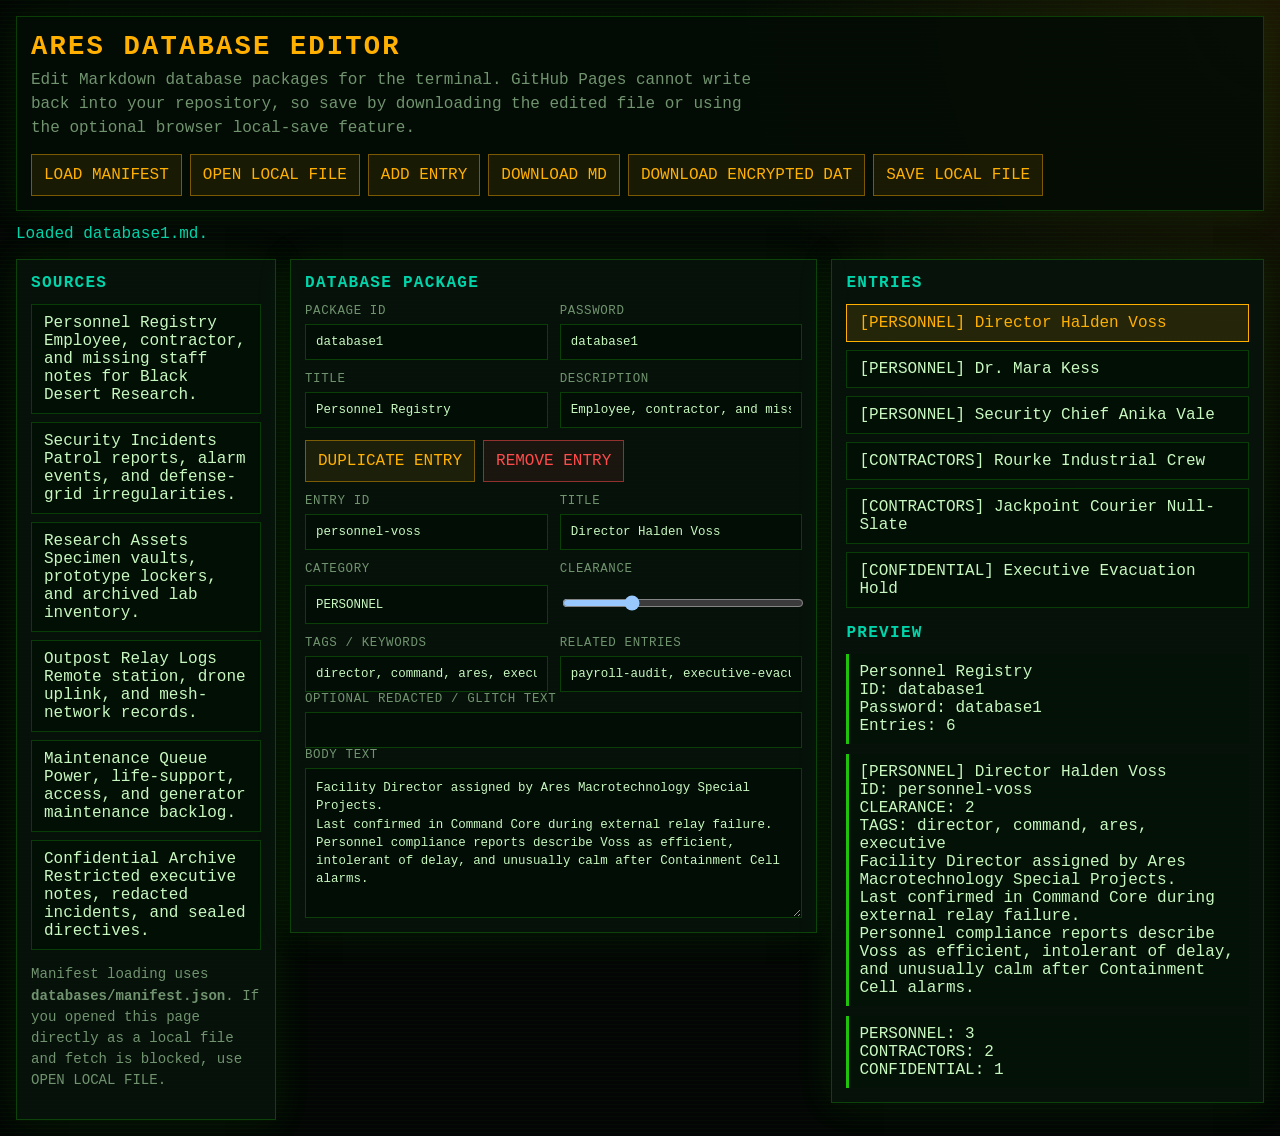
<file: database-editor.html>
<!DOCTYPE html>
<html lang="en">
<head>
    <meta charset="UTF-8">
    <meta name="viewport" content="width=device-width, initial-scale=1.0">
    <title>Ares Database Markdown Editor</title>
    <link rel="icon" href="data:,">
    <style>
        :root {
            color-scheme: dark;
            --bg: #030604;
            --panel: #07130b;
            --panel-2: #0b1b10;
            --line: rgba(32, 194, 14, 0.28);
            --amber-line: rgba(255, 176, 0, 0.42);
            --text: #c8f8c0;
            --muted: #71936f;
            --green: #20c20e;
            --cyan: #00d4aa;
            --amber: #ffb000;
            --red: #ff4b4b;
            --radius: 8px;
            --shadow: 0 0 34px rgba(32, 194, 14, 0.11);
            --font: "IBM Plex Mono", "Consolas", "Courier New", monospace;
        }

        * { box-sizing: border-box; }

        html, body {
            margin: 0;
            min-height: 100%;
            background:
                linear-gradient(rgba(32, 194, 14, 0.03) 1px, transparent 1px),
                radial-gradient(circle at top right, rgba(255, 176, 0, 0.1), transparent 34rem),
                var(--bg);
            background-size: 100% 4px, auto, auto;
            color: var(--text);
            font-family: var(--font);
        }

        body {
            min-height: 100svh;
            padding: 16px;
        }

        button,
        input,
        textarea,
        select {
            font: inherit;
        }

        button {
            min-height: 42px;
            border: 1px solid var(--amber-line);
            background: rgba(255, 176, 0, 0.09);
            color: var(--amber);
            padding: 9px 12px;
            cursor: pointer;
        }

        button:hover { border-color: var(--amber); }
        button:focus-visible,
        input:focus-visible,
        textarea:focus-visible,
        select:focus-visible {
            outline: 2px solid var(--amber);
            outline-offset: 3px;
        }

        input,
        textarea,
        select {
            width: 100%;
            border: 1px solid var(--line);
            background: rgba(0, 12, 4, 0.84);
            color: var(--text);
            padding: 10px;
        }

        textarea {
            min-height: 150px;
            resize: vertical;
            line-height: 1.45;
        }

        label {
            display: grid;
            gap: 6px;
            color: var(--muted);
            font-size: 0.78rem;
            letter-spacing: 0.05em;
            text-transform: uppercase;
        }

        .app {
            width: min(1460px, 100%);
            margin-inline: auto;
        }

        header {
            display: flex;
            flex-wrap: wrap;
            gap: 14px;
            align-items: end;
            justify-content: space-between;
            margin-bottom: 14px;
            border: 1px solid var(--line);
            background: rgba(3, 12, 5, 0.88);
            box-shadow: var(--shadow);
            padding: 14px;
        }

        h1 {
            margin: 0 0 6px;
            color: var(--amber);
            font-size: clamp(1.15rem, 2.4vw, 1.7rem);
            letter-spacing: 0.08em;
        }

        .subtitle {
            margin: 0;
            color: var(--muted);
            max-width: 76ch;
            line-height: 1.5;
        }

        .toolbar {
            display: flex;
            flex-wrap: wrap;
            gap: 8px;
        }

        .status {
            min-height: 1.4em;
            margin: 0 0 12px;
            color: var(--cyan);
        }

        .layout {
            display: grid;
            grid-template-columns: 260px minmax(0, 1fr) minmax(320px, 0.82fr);
            gap: 14px;
            align-items: start;
        }

        .panel {
            border: 1px solid var(--line);
            background: rgba(7, 19, 11, 0.92);
            box-shadow: var(--shadow);
            padding: 14px;
        }

        .panel h2 {
            margin: 0 0 12px;
            color: var(--cyan);
            font-size: 1rem;
            letter-spacing: 0.08em;
        }

        .source-list,
        .entry-list {
            display: grid;
            gap: 8px;
        }

        .source-btn,
        .entry-btn {
            width: 100%;
            min-height: 0;
            text-align: left;
            color: var(--text);
            border-color: rgba(32, 194, 14, 0.26);
            background: rgba(0, 14, 4, 0.66);
        }

        .entry-btn.active {
            color: var(--amber);
            border-color: var(--amber);
            background: rgba(255, 176, 0, 0.12);
        }

        .field-grid {
            display: grid;
            grid-template-columns: repeat(2, minmax(0, 1fr));
            gap: 12px;
        }

        .entry-actions {
            display: flex;
            flex-wrap: wrap;
            gap: 8px;
            margin: 12px 0;
        }

        .danger {
            border-color: rgba(255, 75, 75, 0.52);
            color: var(--red);
            background: rgba(255, 75, 75, 0.08);
        }

        .preview {
            display: grid;
            gap: 10px;
        }

        .preview-card {
            border-left: 3px solid var(--green);
            background: rgba(0, 18, 6, 0.56);
            padding: 9px 10px;
            white-space: pre-wrap;
        }

        .preview-card.restricted { border-color: var(--red); }

        .note {
            color: var(--muted);
            line-height: 1.5;
            font-size: 0.88rem;
        }

        .hidden { display: none; }

        @media (max-width: 1120px) {
            .layout {
                grid-template-columns: 1fr 1fr;
            }
            .sources {
                grid-column: 1 / -1;
            }
        }

        @media (max-width: 760px) {
            body { padding: 10px; }
            .layout,
            .field-grid {
                grid-template-columns: 1fr;
            }
        }
    </style>
</head>
<body>
    <main class="app">
        <header>
            <div>
                <h1>ARES DATABASE EDITOR</h1>
                <p class="subtitle">Edit Markdown database packages for the terminal. GitHub Pages cannot write back into your repository, so save by downloading the edited file or using the optional browser local-save feature.</p>
            </div>
            <div class="toolbar" aria-label="Editor actions">
                <button id="loadManifestBtn" type="button">LOAD MANIFEST</button>
                <button id="openFileBtn" type="button">OPEN LOCAL FILE</button>
                <button id="addEntryBtn" type="button">ADD ENTRY</button>
                <button id="downloadMdBtn" type="button">DOWNLOAD MD</button>
                <button id="downloadDatBtn" type="button">DOWNLOAD ENCRYPTED DAT</button>
                <button id="saveLocalBtn" type="button" class="hidden">SAVE LOCAL FILE</button>
            </div>
        </header>

        <p id="status" class="status" role="status" aria-live="polite"></p>
        <input id="fileInput" class="hidden" type="file" accept=".md,.txt,.dat,.db,.bin">

        <div class="layout">
            <section class="panel sources" aria-label="Database source list">
                <h2>SOURCES</h2>
                <div id="sourceList" class="source-list"></div>
                <p class="note">Manifest loading uses <strong>databases/manifest.json</strong>. If you opened this page directly as a local file and fetch is blocked, use OPEN LOCAL FILE.</p>
            </section>

            <section class="panel" aria-label="Database entry editor">
                <h2>DATABASE PACKAGE</h2>
                <div class="field-grid">
                    <label>Package id
                        <input id="metaId" type="text">
                    </label>
                    <label>Password
                        <input id="metaPassword" type="text">
                    </label>
                    <label>Title
                        <input id="metaTitle" type="text">
                    </label>
                    <label>Description
                        <input id="metaDescription" type="text">
                    </label>
                </div>

                <div class="entry-actions">
                    <button id="duplicateEntryBtn" type="button">DUPLICATE ENTRY</button>
                    <button id="removeEntryBtn" type="button" class="danger">REMOVE ENTRY</button>
                </div>

                <div class="field-grid">
                    <label>Entry id
                        <input id="entryId" type="text">
                    </label>
                    <label>Title
                        <input id="entryTitle" type="text">
                    </label>
                    <label>Category
                        <input id="entryCategory" type="text" list="categoryList">
                    </label>
                    <label>Clearance
                        <input id="entryClearance" type="range" min="1" max="5">
                    </label>
                    <label>Tags / keywords
                        <input id="entryTags" type="text">
                    </label>
                    <label>Related entries
                        <input id="entryRelated" type="text">
                    </label>
                </div>

                <label>Optional redacted / glitch text
                    <input id="entryRedacted" type="text">
                </label>
                <label>Body text
                    <textarea id="entryBody"></textarea>
                </label>
                <datalist id="categoryList"></datalist>
            </section>

            <section class="panel" aria-label="Entry list and preview">
                <h2>ENTRIES</h2>
                <div id="entryList" class="entry-list"></div>
                <h2 style="margin-top:16px">PREVIEW</h2>
                <div id="preview" class="preview"></div>
            </section>
        </div>
    </main>

    <script>
        const ENCRYPTION_KEY = 'Shelby';
        const DEFAULT_DATABASE = `---
id: database1
title: Personnel Registry
description: Employee, contractor, and missing staff notes for Black Desert Research.
password: database1
---

<!--
Add categories with: ## Category: CATEGORY NAME
Add entries with: ### Entry: Entry Title
Fields: id, title, category, tags, clearance, related, redacted, body.
Comments are hidden in the terminal.
-->

## Category: PERSONNEL

### Entry: Director Halden Voss
id: personnel-voss
title: Director Halden Voss
category: PERSONNEL
tags: director, command, ares
clearance: 2
related: executive-evacuation
body:
Facility Director assigned by Ares Macrotechnology Special Projects.
Last confirmed in Command Core during external relay failure.
`;

        const state = {
            metadata: {},
            entries: [],
            selectedIndex: 0,
            sourceName: 'database1.md'
        };

        const els = {};

        function byId(id) {
            return document.getElementById(id);
        }

        function normalizeKey(key) {
            return String(key || '').trim().toLowerCase().replace(/\s+/g, '_').replace(/[^a-z0-9._-]/g, '');
        }

        function cleanValue(value) {
            let cleaned = String(value || '').trim();
            if ((cleaned.startsWith('"') && cleaned.endsWith('"')) || (cleaned.startsWith("'") && cleaned.endsWith("'"))) {
                cleaned = cleaned.slice(1, -1);
            }
            return cleaned.replace(/\\n/g, '\n');
        }

        function setStatus(message, tone = 'ok') {
            els.status.textContent = message;
            els.status.style.color = tone === 'error' ? 'var(--red)' : tone === 'warn' ? 'var(--amber)' : 'var(--cyan)';
        }

        function parseMetadata(lines) {
            const metadata = {};
            lines.forEach(line => {
                const pair = line.match(/^([a-z0-9_.-]+)\s*:\s*(.*)$/i);
                if (pair) metadata[normalizeKey(pair[1])] = cleanValue(pair[2]);
            });
            return metadata;
        }

        function parseDatabaseMarkdown(text, source = 'database.md') {
            const clean = String(text || '').replace(/\r/g, '').replace(/<!--[\s\S]*?-->/g, '');
            const lines = clean.split('\n');
            const metadataLines = [];
            let startIndex = 0;
            if (lines[0] && lines[0].trim() === '---') {
                for (let i = 1; i < lines.length; i++) {
                    if (lines[i].trim() === '---') {
                        startIndex = i + 1;
                        break;
                    }
                    metadataLines.push(lines[i]);
                }
            }

            const metadata = parseMetadata(metadataLines);
            const entries = [];
            let category = 'GENERAL';
            let current = null;
            let bodyMode = false;

            function finishEntry() {
                if (!current) return;
                current.title = current.title || current.id || 'Untitled Entry';
                current.category = (current.category || category || 'GENERAL').toUpperCase();
                current.body = current.bodyLines.join('\n').trim();
                delete current.bodyLines;
                entries.push(current);
                current = null;
                bodyMode = false;
            }

            for (let i = startIndex; i < lines.length; i++) {
                const raw = lines[i];
                const line = raw.trim();
                if (!line) {
                    if (bodyMode && current) current.bodyLines.push('');
                    continue;
                }

                const categoryMatch = line.match(/^##\s+Category\s*:\s*(.+)$/i);
                if (categoryMatch) {
                    finishEntry();
                    category = categoryMatch[1].trim().toUpperCase();
                    continue;
                }

                const entryMatch = line.match(/^###\s+(?:Entry\s*:\s*)?(.+)$/i);
                if (entryMatch) {
                    finishEntry();
                    current = {
                        id: '',
                        title: entryMatch[1].trim(),
                        category,
                        tags: '',
                        clearance: '1',
                        related: '',
                        redacted: '',
                        bodyLines: []
                    };
                    bodyMode = false;
                    continue;
                }

                if (!current) continue;
                if (/^body\s*:\s*$/i.test(line)) {
                    bodyMode = true;
                    continue;
                }

                const pair = line.match(/^([a-z0-9_.-]+)\s*:\s*(.*)$/i);
                if (pair && !bodyMode) {
                    const key = normalizeKey(pair[1]);
                    const value = cleanValue(pair[2]);
                    if (key === 'keywords') current.tags = value;
                    else if (key === 'clearance_level') current.clearance = value;
                    else current[key] = value;
                    continue;
                }

                current.bodyLines.push(raw.replace(/^\s{0,4}/, ''));
            }
            finishEntry();

            return { metadata, entries, source };
        }

        function serializeDatabase() {
            syncEntryFromForm();
            syncMetadataFromForm();
            const metadata = state.metadata;
            const lines = [
                '---',
                `id: ${metadata.id || 'database'}`,
                `title: ${metadata.title || 'Untitled Database'}`,
                `description: ${metadata.description || ''}`,
                `password: ${metadata.password || metadata.id || 'database'}`,
                '---',
                '',
                '<!--',
                'DATABASE EDITING NOTES',
                'Change password above to change the roleplay database password.',
                'Add categories with: ## Category: CATEGORY NAME',
                'Add entries with: ### Entry: Entry Title',
                'Supported fields: id, title, category, tags, clearance, related, redacted, body.',
                'Everything after body: belongs to the entry body until the next entry or category.',
                'These comments are stripped before display.',
                '-->',
                ''
            ];

            const grouped = new Map();
            state.entries.forEach(entry => {
                const category = (entry.category || 'GENERAL').toUpperCase();
                if (!grouped.has(category)) grouped.set(category, []);
                grouped.get(category).push(entry);
            });

            grouped.forEach((entries, category) => {
                lines.push(`## Category: ${category}`, '');
                entries.forEach(entry => {
                    lines.push(`### Entry: ${entry.title || 'Untitled Entry'}`);
                    lines.push(`id: ${entry.id || slugify(entry.title || 'entry')}`);
                    lines.push(`title: ${entry.title || 'Untitled Entry'}`);
                    lines.push(`category: ${category}`);
                    lines.push(`tags: ${entry.tags || ''}`);
                    lines.push(`clearance: ${entry.clearance || '1'}`);
                    if (entry.related) lines.push(`related: ${entry.related}`);
                    if (entry.redacted) lines.push(`redacted: ${entry.redacted}`);
                    lines.push('body:');
                    lines.push(entry.body || 'NO BODY TEXT AVAILABLE.');
                    lines.push('');
                });
            });

            return lines.join('\n').trim() + '\n';
        }

        function slugify(value) {
            return String(value || 'entry').toLowerCase().replace(/[^a-z0-9]+/g, '-').replace(/^-|-$/g, '') || 'entry';
        }

        function applyParsedDatabase(parsed, sourceName) {
            state.metadata = {
                id: parsed.metadata.id || slugify(parsed.metadata.title || sourceName || 'database'),
                title: parsed.metadata.title || 'Untitled Database',
                description: parsed.metadata.description || '',
                password: parsed.metadata.password || parsed.metadata.id || 'database'
            };
            state.entries = parsed.entries.length ? parsed.entries : [{
                id: 'new-entry',
                title: 'New Entry',
                category: 'GENERAL',
                tags: '',
                clearance: '1',
                related: '',
                redacted: '',
                body: 'Entry body text.'
            }];
            state.selectedIndex = 0;
            state.sourceName = sourceName || parsed.source || 'database.md';
            fillMetadataForm();
            renderEntryList();
            fillEntryForm();
            renderPreview();
        }

        function fillMetadataForm() {
            els.metaId.value = state.metadata.id || '';
            els.metaTitle.value = state.metadata.title || '';
            els.metaDescription.value = state.metadata.description || '';
            els.metaPassword.value = state.metadata.password || '';
        }

        function syncMetadataFromForm() {
            state.metadata.id = els.metaId.value.trim() || 'database';
            state.metadata.title = els.metaTitle.value.trim() || 'Untitled Database';
            state.metadata.description = els.metaDescription.value.trim();
            state.metadata.password = els.metaPassword.value.trim() || state.metadata.id;
        }

        function currentEntry() {
            return state.entries[state.selectedIndex] || null;
        }

        function fillEntryForm() {
            const entry = currentEntry();
            const disabled = !entry;
            ['entryId', 'entryTitle', 'entryCategory', 'entryTags', 'entryRelated', 'entryRedacted', 'entryBody'].forEach(id => {
                els[id].disabled = disabled;
            });
            els.entryClearance.disabled = disabled;
            if (!entry) return;
            els.entryId.value = entry.id || '';
            els.entryTitle.value = entry.title || '';
            els.entryCategory.value = entry.category || 'GENERAL';
            els.entryClearance.value = entry.clearance || '1';
            els.entryTags.value = entry.tags || '';
            els.entryRelated.value = entry.related || '';
            els.entryRedacted.value = entry.redacted || '';
            els.entryBody.value = entry.body || '';
        }

        function syncEntryFromForm() {
            const entry = currentEntry();
            if (!entry) return;
            entry.id = els.entryId.value.trim() || slugify(els.entryTitle.value);
            entry.title = els.entryTitle.value.trim() || 'Untitled Entry';
            entry.category = (els.entryCategory.value.trim() || 'GENERAL').toUpperCase();
            entry.clearance = els.entryClearance.value || '1';
            entry.tags = els.entryTags.value.trim();
            entry.related = els.entryRelated.value.trim();
            entry.redacted = els.entryRedacted.value.trim();
            entry.body = els.entryBody.value.trim();
        }

        function renderEntryList() {
            els.entryList.textContent = '';
            const categories = new Set();
            state.entries.forEach(entry => categories.add((entry.category || 'GENERAL').toUpperCase()));
            els.categoryList.textContent = '';
            categories.forEach(category => {
                const option = document.createElement('option');
                option.value = category;
                els.categoryList.appendChild(option);
            });

            state.entries.forEach((entry, index) => {
                const button = document.createElement('button');
                button.type = 'button';
                button.className = `entry-btn ${index === state.selectedIndex ? 'active' : ''}`.trim();
                button.textContent = `[${entry.category || 'GENERAL'}] ${entry.title || 'Untitled Entry'}`;
                button.addEventListener('click', () => {
                    syncEntryFromForm();
                    state.selectedIndex = index;
                    renderEntryList();
                    fillEntryForm();
                    renderPreview();
                });
                els.entryList.appendChild(button);
            });
        }

        function addEntry() {
            syncEntryFromForm();
            state.entries.push({
                id: `entry-${state.entries.length + 1}`,
                title: 'New Entry',
                category: 'GENERAL',
                tags: '',
                clearance: '1',
                related: '',
                redacted: '',
                body: 'Entry body text.'
            });
            state.selectedIndex = state.entries.length - 1;
            renderEntryList();
            fillEntryForm();
            renderPreview();
            setStatus('New entry added.');
        }

        function duplicateEntry() {
            const entry = currentEntry();
            if (!entry) return;
            syncEntryFromForm();
            const copy = { ...entry, id: `${entry.id || 'entry'}-copy`, title: `${entry.title || 'Entry'} Copy` };
            state.entries.splice(state.selectedIndex + 1, 0, copy);
            state.selectedIndex += 1;
            renderEntryList();
            fillEntryForm();
            renderPreview();
            setStatus('Entry duplicated.');
        }

        function removeEntry() {
            if (state.entries.length <= 1) {
                setStatus('At least one entry is required.', 'warn');
                return;
            }
            state.entries.splice(state.selectedIndex, 1);
            state.selectedIndex = Math.max(0, state.selectedIndex - 1);
            renderEntryList();
            fillEntryForm();
            renderPreview();
            setStatus('Entry removed.');
        }

        function renderPreview() {
            syncMetadataFromForm();
            syncEntryFromForm();
            els.preview.textContent = '';
            const summary = document.createElement('div');
            summary.className = 'preview-card';
            summary.textContent = `${state.metadata.title}\nID: ${state.metadata.id}\nPassword: ${state.metadata.password}\nEntries: ${state.entries.length}`;
            els.preview.appendChild(summary);

            const entry = currentEntry();
            if (entry) {
                const card = document.createElement('div');
                card.className = `preview-card ${Number(entry.clearance || 1) >= 4 || entry.category === 'CONFIDENTIAL' ? 'restricted' : ''}`.trim();
                card.textContent = `[${entry.category}] ${entry.title}\nID: ${entry.id}\nCLEARANCE: ${entry.clearance}\nTAGS: ${entry.tags}\n${entry.body}`;
                els.preview.appendChild(card);
            }

            const categories = {};
            state.entries.forEach(entry => {
                const category = entry.category || 'GENERAL';
                categories[category] = (categories[category] || 0) + 1;
            });
            const categoryCard = document.createElement('div');
            categoryCard.className = 'preview-card';
            categoryCard.textContent = Object.entries(categories).map(([category, count]) => `${category}: ${count}`).join('\n');
            els.preview.appendChild(categoryCard);
        }

        async function loadManifest() {
            try {
                const response = await fetch('databases/manifest.json', { cache: 'no-store' });
                if (!response.ok) throw new Error(`HTTP ${response.status}`);
                const manifest = await response.json();
                renderSourceList(manifest.databases || []);
                setStatus('Loaded databases/manifest.json.');
                if (manifest.databases && manifest.databases[0]) loadDatabaseFromSite(manifest.databases[0]);
            } catch (error) {
                renderSourceList([]);
                applyParsedDatabase(parseDatabaseMarkdown(DEFAULT_DATABASE, 'fallback'), 'database1.md');
                setStatus('Manifest fetch failed. Loaded editor fallback; use OPEN LOCAL FILE for local editing.', 'warn');
            }
        }

        function renderSourceList(databases) {
            els.sourceList.textContent = '';
            if (!databases.length) {
                const note = document.createElement('p');
                note.className = 'note';
                note.textContent = 'No manifest entries loaded.';
                els.sourceList.appendChild(note);
                return;
            }
            databases.forEach(item => {
                const button = document.createElement('button');
                button.type = 'button';
                button.className = 'source-btn';
                button.textContent = `${item.displayName || item.file}\n${item.description || ''}`;
                button.addEventListener('click', () => loadDatabaseFromSite(item));
                els.sourceList.appendChild(button);
            });
        }

        async function loadDatabaseFromSite(item) {
            try {
                const response = await fetch(`databases/${item.file}`, { cache: 'no-store' });
                if (!response.ok) throw new Error(`HTTP ${response.status}`);
                const text = await response.text();
                applyParsedDatabase(parseDatabaseMarkdown(text, item.file), item.file);
                setStatus(`Loaded ${item.file}.`);
            } catch (error) {
                setStatus(`Could not load ${item.file}. Check path casing or use local file import.`, 'error');
            }
        }

        function xorCrypt(text) {
            let output = '';
            for (let i = 0; i < text.length; i++) {
                output += String.fromCharCode(text.charCodeAt(i) ^ ENCRYPTION_KEY.charCodeAt(i % ENCRYPTION_KEY.length));
            }
            return output;
        }

        function encodeEncrypted(text) {
            return btoa(unescape(encodeURIComponent(xorCrypt(text))));
        }

        function decodeEncrypted(encoded) {
            const raw = atob(String(encoded || '').trim());
            const legacy = xorCrypt(raw);
            try {
                const utf8Encrypted = decodeURIComponent(escape(raw));
                return xorCrypt(utf8Encrypted);
            } catch (error) {
                return legacy;
            }
        }

        function openLocalFile(file) {
            const reader = new FileReader();
            reader.onload = event => {
                try {
                    let text = String(event.target.result || '');
                    if (/\.(dat|db|bin)$/i.test(file.name)) text = decodeEncrypted(text);
                    const parsed = parseDatabaseMarkdown(text, file.name);
                    if (!parsed.entries.length) throw new Error('No entries found');
                    applyParsedDatabase(parsed, file.name);
                    setStatus(`Loaded local file: ${file.name}`);
                } catch (error) {
                    setStatus('Could not parse database file. Check Markdown structure or encrypted DAT format.', 'error');
                }
            };
            reader.onerror = () => setStatus('Could not read local file.', 'error');
            reader.readAsText(file);
        }

        function downloadFile(filename, content, type) {
            const blob = new Blob([content], { type });
            const url = URL.createObjectURL(blob);
            const link = document.createElement('a');
            link.href = url;
            link.download = filename;
            document.body.appendChild(link);
            link.click();
            link.remove();
            URL.revokeObjectURL(url);
        }

        function downloadMarkdown() {
            const filename = `${state.metadata.id || 'database'}.md`;
            downloadFile(filename, serializeDatabase(), 'text/markdown;charset=utf-8');
            setStatus(`Downloaded ${filename}.`);
        }

        function downloadEncryptedDat() {
            const filename = `${state.metadata.id || 'database'}.dat`;
            downloadFile(filename, encodeEncrypted(serializeDatabase()), 'application/octet-stream');
            setStatus(`Downloaded encrypted ${filename}.`);
        }

        async function saveLocalFile() {
            if (!window.showSaveFilePicker) {
                downloadMarkdown();
                return;
            }
            try {
                const handle = await window.showSaveFilePicker({
                    suggestedName: `${state.metadata.id || 'database'}.md`,
                    types: [{ description: 'Markdown database', accept: { 'text/markdown': ['.md'] } }]
                });
                const writable = await handle.createWritable();
                await writable.write(serializeDatabase());
                await writable.close();
                setStatus('Saved local file.');
            } catch (error) {
                if (error.name !== 'AbortError') setStatus('Local save failed. Use DOWNLOAD MD instead.', 'error');
            }
        }

        function bindLiveUpdates() {
            ['metaId', 'metaTitle', 'metaDescription', 'metaPassword', 'entryId', 'entryTitle',
                'entryCategory', 'entryClearance', 'entryTags', 'entryRelated', 'entryRedacted',
                'entryBody'].forEach(id => {
                els[id].addEventListener('input', () => {
                    syncMetadataFromForm();
                    syncEntryFromForm();
                    renderEntryList();
                    renderPreview();
                });
            });
        }

        function init() {
            ['status', 'fileInput', 'sourceList', 'metaId', 'metaTitle', 'metaDescription', 'metaPassword',
                'entryList', 'entryId', 'entryTitle', 'entryCategory', 'entryClearance', 'entryTags',
                'entryRelated', 'entryRedacted', 'entryBody', 'categoryList', 'preview'].forEach(id => {
                els[id] = byId(id);
            });

            byId('loadManifestBtn').addEventListener('click', loadManifest);
            byId('openFileBtn').addEventListener('click', () => els.fileInput.click());
            byId('addEntryBtn').addEventListener('click', addEntry);
            byId('duplicateEntryBtn').addEventListener('click', duplicateEntry);
            byId('removeEntryBtn').addEventListener('click', removeEntry);
            byId('downloadMdBtn').addEventListener('click', downloadMarkdown);
            byId('downloadDatBtn').addEventListener('click', downloadEncryptedDat);
            byId('saveLocalBtn').addEventListener('click', saveLocalFile);
            els.fileInput.addEventListener('change', event => {
                const file = event.target.files && event.target.files[0];
                if (file) openLocalFile(file);
                event.target.value = '';
            });
            if (window.showSaveFilePicker) byId('saveLocalBtn').classList.remove('hidden');
            bindLiveUpdates();
            loadManifest();
        }

        document.addEventListener('DOMContentLoaded', init);
    </script>
</body>
</html>
</file>
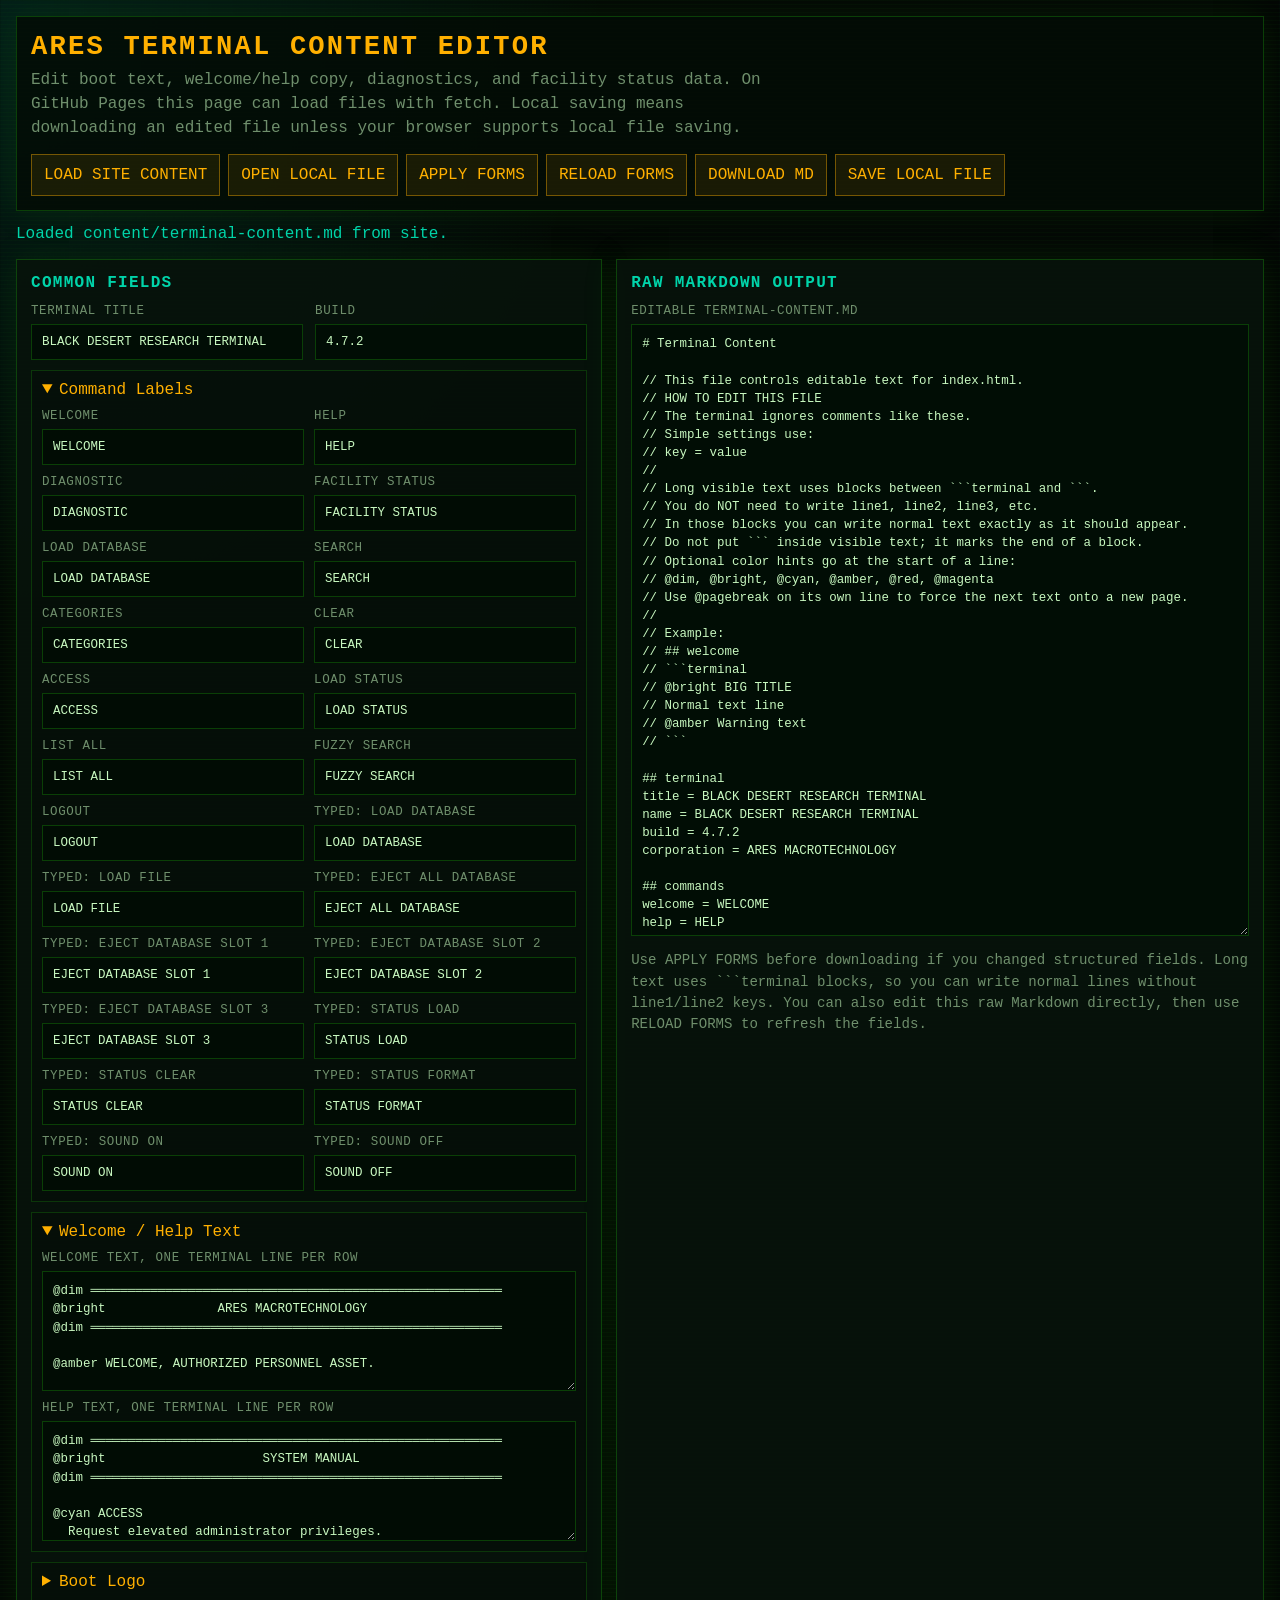
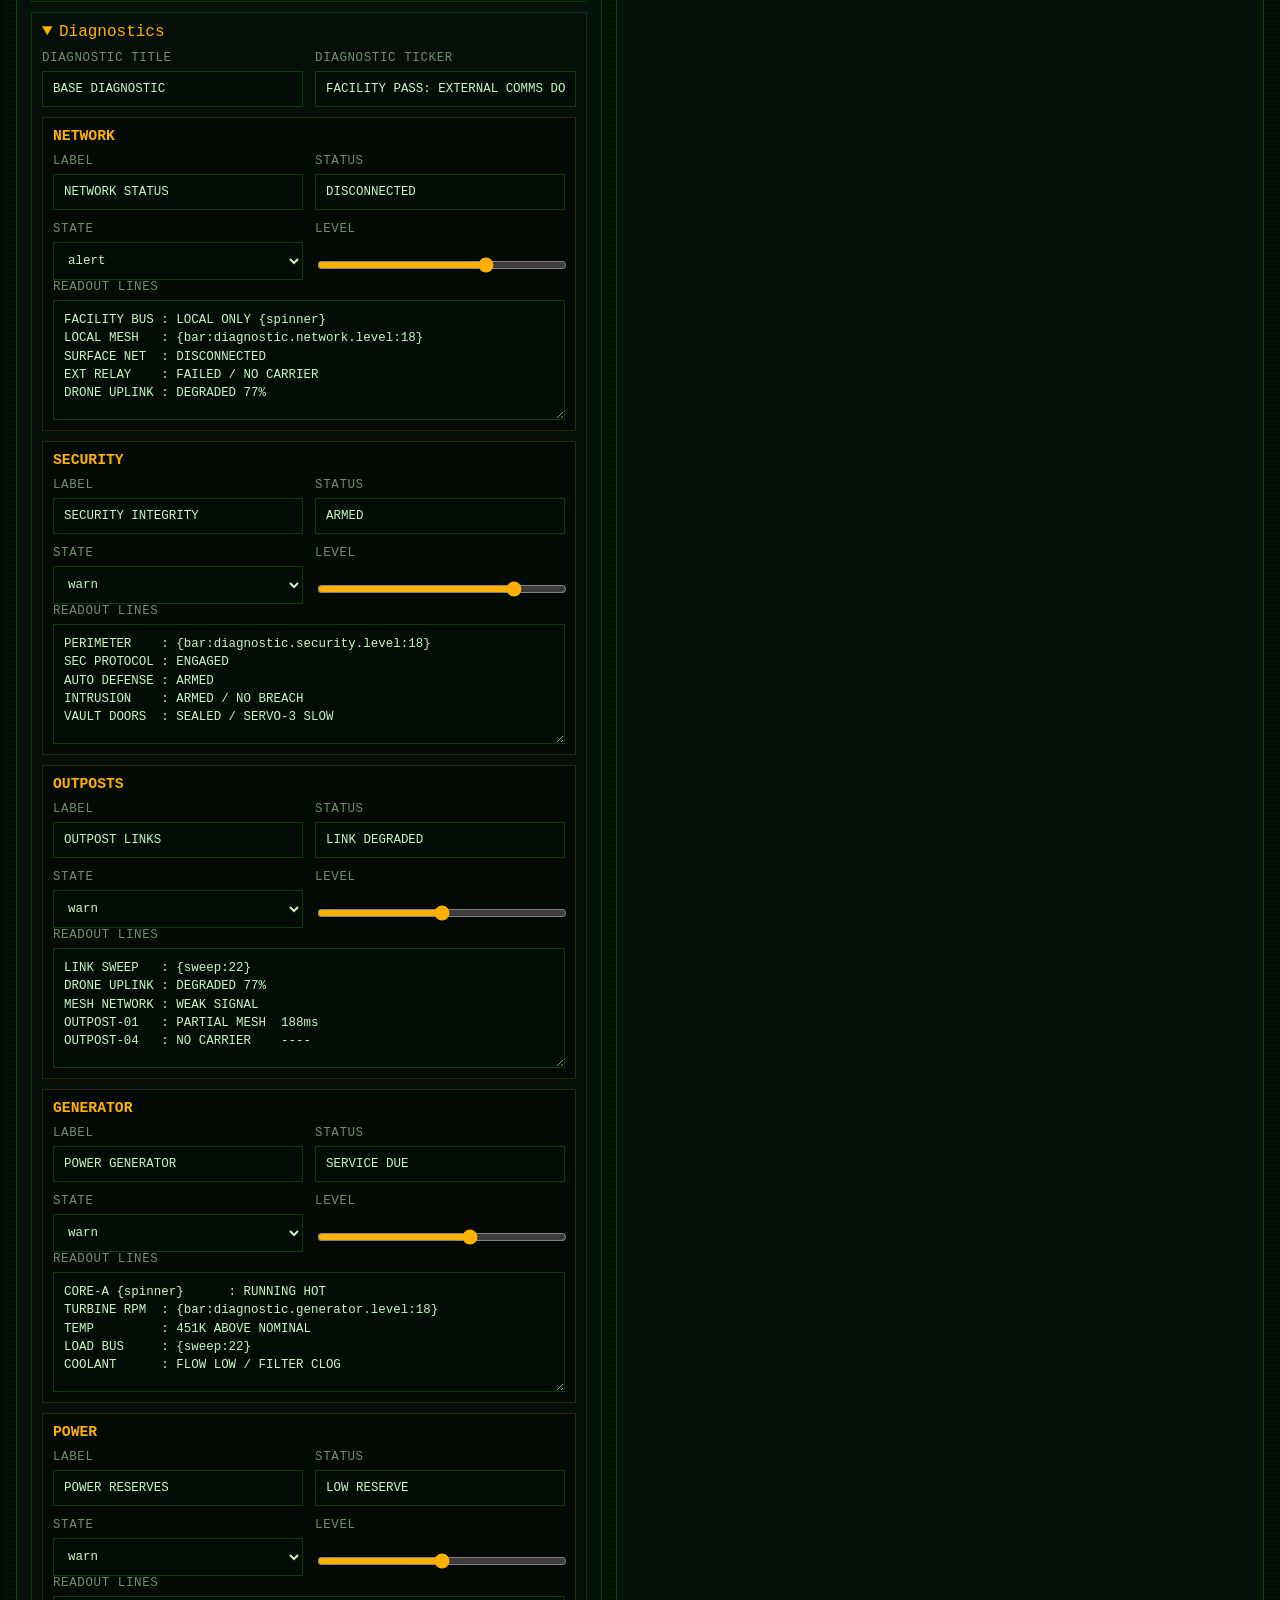
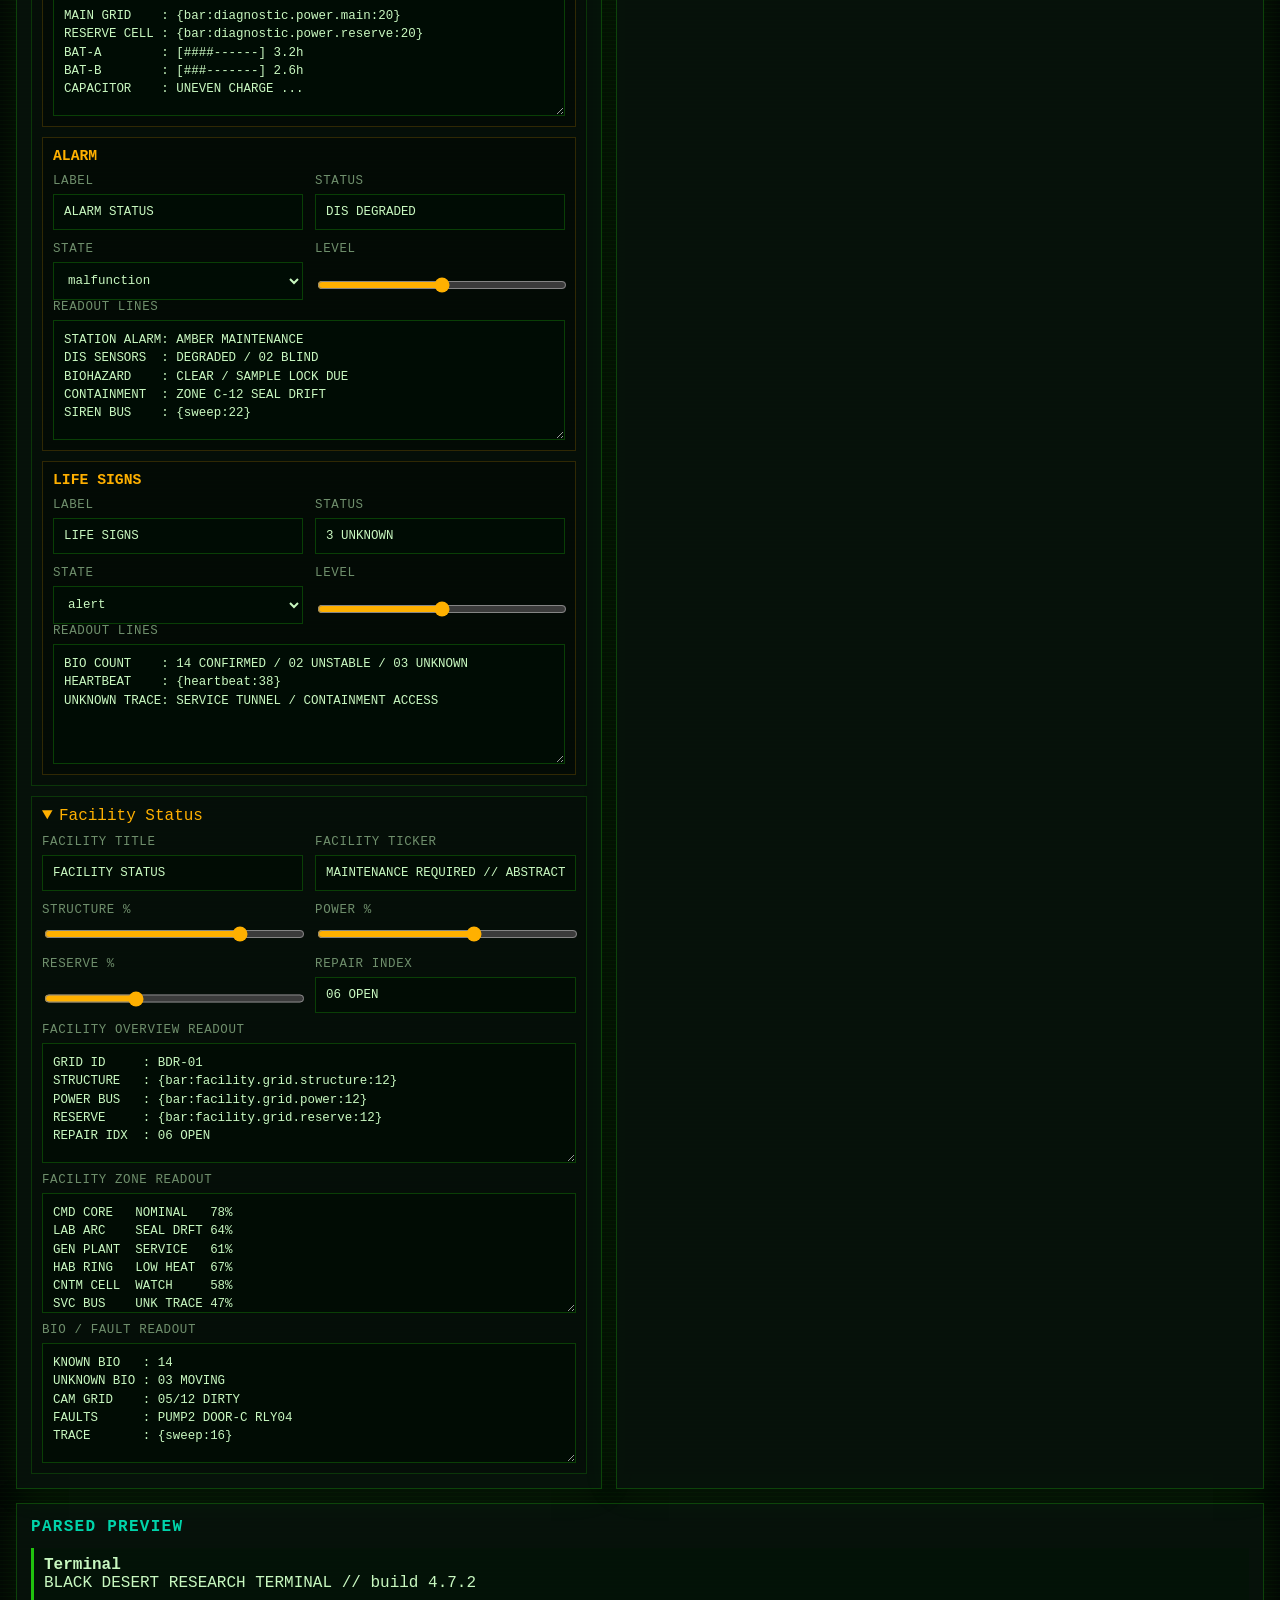
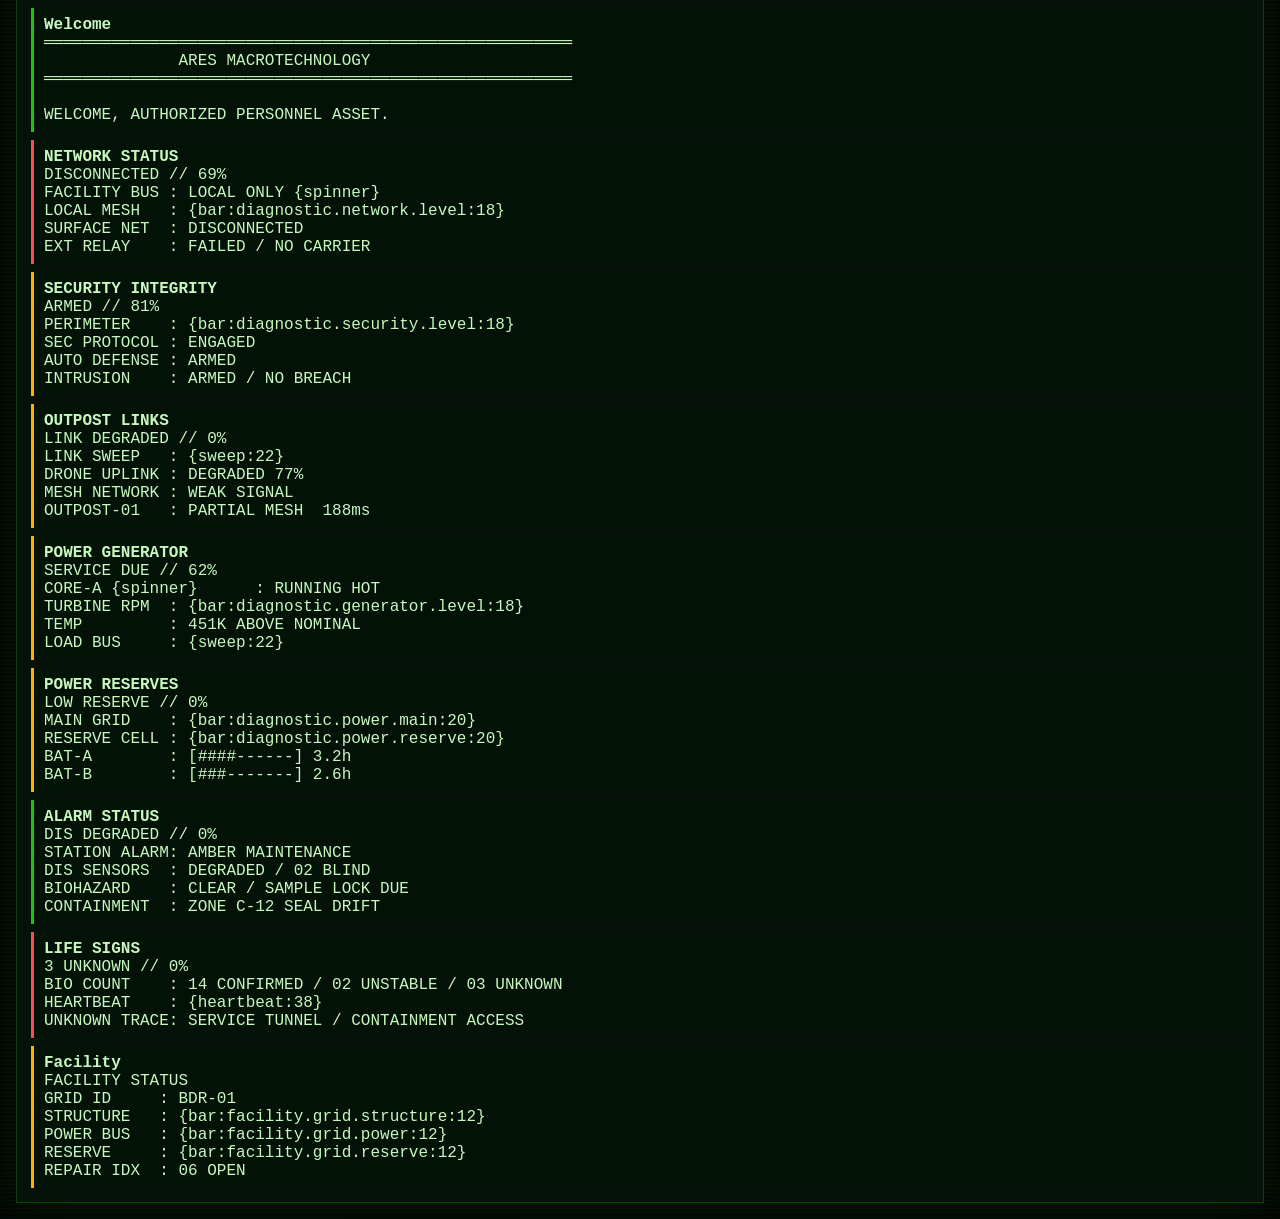
<file: diagnostics-editor.html>
<!DOCTYPE html>
<html lang="en">
<head>
    <meta charset="UTF-8">
    <meta name="viewport" content="width=device-width, initial-scale=1.0">
    <title>Ares Terminal Content Editor</title>
    <link rel="icon" href="data:,">
    <style>
        :root {
            color-scheme: dark;
            --bg: #030604;
            --panel: #07130b;
            --panel-2: #0b1b10;
            --line: rgba(32, 194, 14, 0.28);
            --line-amber: rgba(255, 176, 0, 0.4);
            --text: #c8f8c0;
            --muted: #6f8f6c;
            --green: #20c20e;
            --cyan: #00d4aa;
            --amber: #ffb000;
            --red: #ff4b4b;
            --radius: 8px;
            --shadow: 0 0 34px rgba(32, 194, 14, 0.11);
            --font-ui: "IBM Plex Mono", "Consolas", "Courier New", monospace;
        }

        * { box-sizing: border-box; }

        html, body {
            margin: 0;
            min-height: 100%;
            background:
                linear-gradient(rgba(32, 194, 14, 0.03) 1px, transparent 1px),
                radial-gradient(circle at top left, rgba(0, 212, 170, 0.12), transparent 38rem),
                var(--bg);
            background-size: 100% 4px, auto, auto;
            color: var(--text);
            font-family: var(--font-ui);
        }

        body {
            min-height: 100svh;
            padding: 16px;
        }

        button,
        input,
        textarea,
        select {
            font: inherit;
        }

        button {
            min-height: 42px;
            border: 1px solid var(--line-amber);
            background: rgba(255, 176, 0, 0.09);
            color: var(--amber);
            padding: 9px 12px;
            cursor: pointer;
        }

        button:hover { border-color: var(--amber); }
        button:focus-visible,
        input:focus-visible,
        textarea:focus-visible,
        select:focus-visible {
            outline: 2px solid var(--amber);
            outline-offset: 3px;
        }

        .app {
            width: min(1420px, 100%);
            margin-inline: auto;
        }

        header {
            display: flex;
            flex-wrap: wrap;
            gap: 14px;
            align-items: end;
            justify-content: space-between;
            margin-bottom: 14px;
            border: 1px solid var(--line);
            background: rgba(3, 12, 5, 0.86);
            box-shadow: var(--shadow);
            padding: 14px;
        }

        h1 {
            margin: 0 0 6px;
            color: var(--amber);
            font-size: clamp(1.15rem, 2.4vw, 1.7rem);
            letter-spacing: 0.08em;
        }

        .subtitle {
            margin: 0;
            color: var(--muted);
            max-width: 76ch;
            line-height: 1.5;
        }

        .toolbar {
            display: flex;
            flex-wrap: wrap;
            gap: 8px;
        }

        .status {
            min-height: 1.4em;
            margin: 0 0 12px;
            color: var(--cyan);
        }

        .grid {
            display: grid;
            grid-template-columns: minmax(0, 0.95fr) minmax(360px, 1.05fr);
            gap: 14px;
        }

        .panel {
            border: 1px solid var(--line);
            background: rgba(7, 19, 11, 0.92);
            box-shadow: var(--shadow);
            padding: 14px;
        }

        .panel h2 {
            margin: 0 0 12px;
            color: var(--cyan);
            font-size: 1rem;
            letter-spacing: 0.08em;
        }

        .field-grid {
            display: grid;
            grid-template-columns: repeat(2, minmax(0, 1fr));
            gap: 12px;
        }

        label {
            display: grid;
            gap: 6px;
            color: var(--muted);
            font-size: 0.78rem;
            letter-spacing: 0.05em;
            text-transform: uppercase;
        }

        input,
        textarea,
        select {
            width: 100%;
            border: 1px solid var(--line);
            background: rgba(0, 12, 4, 0.84);
            color: var(--text);
            padding: 10px;
        }

        textarea {
            min-height: 120px;
            resize: vertical;
            line-height: 1.45;
            white-space: pre;
        }

        input[type="range"] {
            padding: 0;
            accent-color: var(--amber);
        }

        details {
            border: 1px solid rgba(32, 194, 14, 0.22);
            background: rgba(0, 0, 0, 0.18);
            margin-top: 10px;
        }

        summary {
            cursor: pointer;
            padding: 10px;
            color: var(--amber);
        }

        .details-body {
            display: grid;
            gap: 10px;
            padding: 0 10px 10px;
        }

        .diag-grid {
            display: grid;
            gap: 10px;
        }

        .diag-card {
            border: 1px solid rgba(255, 176, 0, 0.18);
            background: rgba(0, 8, 3, 0.48);
            padding: 10px;
        }

        .diag-card h3 {
            margin: 0 0 10px;
            color: var(--amber);
            font-size: 0.92rem;
        }

        .raw textarea {
            min-height: 68svh;
            tab-size: 4;
        }

        .preview {
            margin-top: 14px;
        }

        .preview-list {
            display: grid;
            gap: 8px;
        }

        .preview-item {
            border-left: 3px solid var(--green);
            background: rgba(0, 20, 6, 0.58);
            padding: 8px 10px;
            white-space: pre-wrap;
        }

        .preview-item.warn { border-color: var(--amber); }
        .preview-item.alert { border-color: var(--red); }

        .note {
            color: var(--muted);
            line-height: 1.5;
            font-size: 0.88rem;
        }

        .hidden { display: none; }

        @media (max-width: 980px) {
            body { padding: 10px; }
            .grid { grid-template-columns: 1fr; }
            .field-grid { grid-template-columns: 1fr; }
            .raw textarea { min-height: 48svh; }
        }
    </style>
</head>
<body>
    <main class="app">
        <header>
            <div>
                <h1>ARES TERMINAL CONTENT EDITOR</h1>
                <p class="subtitle">Edit boot text, welcome/help copy, diagnostics, and facility status data. On GitHub Pages this page can load files with fetch. Local saving means downloading an edited file unless your browser supports local file saving.</p>
            </div>
            <div class="toolbar" aria-label="Editor actions">
                <button id="loadSiteBtn" type="button">LOAD SITE CONTENT</button>
                <button id="openFileBtn" type="button">OPEN LOCAL FILE</button>
                <button id="applyBtn" type="button">APPLY FORMS</button>
                <button id="reloadBtn" type="button">RELOAD FORMS</button>
                <button id="downloadBtn" type="button">DOWNLOAD MD</button>
                <button id="saveLocalBtn" type="button" class="hidden">SAVE LOCAL FILE</button>
            </div>
        </header>

        <p class="status" id="status" role="status" aria-live="polite"></p>
        <input id="fileInput" class="hidden" type="file" accept=".md,.txt,.dat">

        <div class="grid">
            <section class="panel" aria-label="Structured terminal content fields">
                <h2>COMMON FIELDS</h2>
                <div class="field-grid">
                    <label>Terminal title
                        <input id="terminalTitle" type="text">
                    </label>
                    <label>Build
                        <input id="terminalBuild" type="text">
                    </label>
                </div>

                <details open>
                    <summary>Command Labels</summary>
                    <div class="details-body field-grid" id="commandFields"></div>
                </details>

                <details open>
                    <summary>Welcome / Help Text</summary>
                    <div class="details-body">
                        <label>Welcome text, one terminal line per row
                            <textarea id="welcomeText"></textarea>
                        </label>
                        <label>Help text, one terminal line per row
                            <textarea id="helpText"></textarea>
                        </label>
                    </div>
                </details>

                <details>
                    <summary>Boot Logo</summary>
                    <div class="details-body">
                        <label>ASCII logo, one terminal line per row
                            <textarea id="bootLogo"></textarea>
                        </label>
                        <p class="note">Boot steps are preserved in the raw Markdown editor on the right. Edit the raw sections named <strong>boot.step.001</strong>, <strong>boot.step.002</strong>, etc. for exact boot sequence changes.</p>
                    </div>
                </details>

                <details open>
                    <summary>Diagnostics</summary>
                    <div class="details-body">
                        <div class="field-grid">
                            <label>Diagnostic title
                                <input id="diagnosticTitle" type="text">
                            </label>
                            <label>Diagnostic ticker
                                <input id="diagnosticTicker" type="text">
                            </label>
                        </div>
                        <div class="diag-grid" id="diagnosticFields"></div>
                    </div>
                </details>

                <details open>
                    <summary>Facility Status</summary>
                    <div class="details-body">
                        <div class="field-grid">
                            <label>Facility title
                                <input id="facilityTitle" type="text">
                            </label>
                            <label>Facility ticker
                                <input id="facilityTicker" type="text">
                            </label>
                            <label>Structure %
                                <input id="facilityStructure" type="range" min="0" max="100">
                            </label>
                            <label>Power %
                                <input id="facilityPower" type="range" min="0" max="100">
                            </label>
                            <label>Reserve %
                                <input id="facilityReserve" type="range" min="0" max="100">
                            </label>
                            <label>Repair index
                                <input id="facilityRepair" type="text">
                            </label>
                        </div>
                        <label>Facility overview readout
                            <textarea id="facilityOverview"></textarea>
                        </label>
                        <label>Facility zone readout
                            <textarea id="facilityZones"></textarea>
                        </label>
                        <label>Bio / fault readout
                            <textarea id="facilityContacts"></textarea>
                        </label>
                    </div>
                </details>
            </section>

            <section class="panel raw" aria-label="Raw Markdown editor">
                <h2>RAW MARKDOWN OUTPUT</h2>
                <label>Editable terminal-content.md
                    <textarea id="rawMarkdown" spellcheck="false"></textarea>
                </label>
                <p class="note">Use APPLY FORMS before downloading if you changed structured fields. Long text uses ```terminal blocks, so you can write normal lines without line1/line2 keys. You can also edit this raw Markdown directly, then use RELOAD FORMS to refresh the fields.</p>
            </section>
        </div>

        <section class="panel preview" aria-label="Parsed preview">
            <h2>PARSED PREVIEW</h2>
            <div id="preview" class="preview-list"></div>
        </section>
    </main>

    <script>
        const DEFAULT_CONTENT = `# Terminal Content
// Fallback sample. Use LOAD SITE CONTENT or OPEN LOCAL FILE for the full file.

## terminal
title = BLACK DESERT RESEARCH TERMINAL
build = 4.7.2

## commands
welcome = WELCOME
help = HELP
diagnostic = DIAGNOSTIC
facility = FACILITY STATUS
load = LOAD DATABASE
search = SEARCH
categories = CATEGORIES
clear = CLEAR
access = ACCESS
loadStatus = LOAD STATUS
list = LIST ALL
fsearch = FUZZY SEARCH
logout = LOGOUT
loadDatabase = LOAD DATABASE
loadFile = LOAD FILE
ejectAllDatabase = EJECT ALL DATABASE
ejectDatabaseSlot1 = EJECT DATABASE SLOT 1
ejectDatabaseSlot2 = EJECT DATABASE SLOT 2
ejectDatabaseSlot3 = EJECT DATABASE SLOT 3
statusLoad = STATUS LOAD
statusClear = STATUS CLEAR
statusFormat = STATUS FORMAT
soundOn = SOUND ON
soundOff = SOUND OFF

## welcome
\`\`\`terminal
@dim ═══════════════════════════════════════════════════════
@bright              ARES MACROTECHNOLOGY
@amber WELCOME, AUTHORIZED PERSONNEL ASSET.
@dim Use HELP for command guidance.
\`\`\`

## help
\`\`\`terminal
@bright SYSTEM MANUAL
@cyan ACCESS
  Request elevated administrator privileges.
@cyan EJECT ALL DATABASE
  Ejects every mounted database.
@cyan LOAD DATABASE
  Opens the database selector.
@pagebreak
@red ADMIN COMMANDS (requires ACCESS)

@red FUZZY SEARCH - Search by partial match.

@red LOAD STATUS / STATUS LOAD - Load status profile.
\`\`\`

## boot.logo
\`\`\`terminal
ARES
MACROTECHNOLOGY SYSTEMS
\`\`\`

## diagnostic
title = BASE DIAGNOSTIC
ticker = FACILITY PASS: EXTERNAL COMMS DOWN // UNKNOWN LIFE SIGNS {spinner}

## diagnostic.label
network = NETWORK STATUS
security = SECURITY INTEGRITY
outposts = OUTPOST LINKS
generator = POWER GENERATOR
power = POWER RESERVES
alarm = ALARM STATUS
life = LIFE SIGNS

## diagnostic.network
state = alert
status = DISCONNECTED
level = 69
\`\`\`terminal
FACILITY BUS : LOCAL ONLY {spinner}
\`\`\`

## facility
title = FACILITY STATUS
ticker = MAINTENANCE REQUIRED // UNKNOWN LIFE SIGNS DETECTED {spinner}

## facility.grid
structure = 77
power = 61
reserve = 34
repair = 06 OPEN
`;

        const COMMANDS = [
            ['welcome', 'Welcome'], ['help', 'Help'], ['diagnostic', 'Diagnostic'],
            ['facility', 'Facility Status'], ['load', 'Load Database'], ['search', 'Search'],
            ['categories', 'Categories'], ['clear', 'Clear'], ['access', 'Access'],
            ['loadStatus', 'Load Status'], ['list', 'List All'], ['fsearch', 'Fuzzy Search'],
            ['logout', 'Logout'], ['loadDatabase', 'Typed: LOAD DATABASE'],
            ['loadFile', 'Typed: LOAD FILE'], ['ejectAllDatabase', 'Typed: EJECT ALL DATABASE'],
            ['ejectDatabaseSlot1', 'Typed: EJECT DATABASE SLOT 1'],
            ['ejectDatabaseSlot2', 'Typed: EJECT DATABASE SLOT 2'],
            ['ejectDatabaseSlot3', 'Typed: EJECT DATABASE SLOT 3'],
            ['statusLoad', 'Typed: STATUS LOAD'], ['statusClear', 'Typed: STATUS CLEAR'],
            ['statusFormat', 'Typed: STATUS FORMAT'], ['soundOn', 'Typed: SOUND ON'],
            ['soundOff', 'Typed: SOUND OFF']
        ];

        const DIAGNOSTICS = [
            ['network', 'Network'], ['security', 'Security'], ['outposts', 'Outposts'],
            ['generator', 'Generator'], ['power', 'Power'], ['alarm', 'Alarm'], ['life', 'Life Signs']
        ];

        const els = {};

        function byId(id) {
            return document.getElementById(id);
        }

        function normalizeKey(key) {
            return String(key || '').trim().toLowerCase().replace(/\s+/g, '_').replace(/[^a-z0-9._-]/g, '');
        }

        function cleanValue(value) {
            let cleaned = String(value || '').trim();
            if ((cleaned.startsWith('"') && cleaned.endsWith('"')) || (cleaned.startsWith("'") && cleaned.endsWith("'"))) {
                cleaned = cleaned.slice(1, -1);
            }
            return cleaned.replace(/\\n/g, '\n');
        }

        function parseTerminalBlockLine(rawLine) {
            const styles = {
                dim: 't-dim',
                bright: 't-bright',
                cyan: 't-cyan',
                amber: 't-amber',
                red: 't-red',
                magenta: 't-magenta'
            };
            const match = String(rawLine ?? '').match(/^@([a-z]+)\s?(.*)$/i);
            if (!match) return { text: String(rawLine ?? ''), className: '' };
            const className = styles[match[1].toLowerCase()];
            return className
                ? { text: match[2], className }
                : { text: String(rawLine ?? ''), className: '' };
        }

        function parseProfile(text) {
            const values = {};
            let section = '';
            let blockSection = '';
            let blockLine = 1;
            let inTextBlock = false;
            String(text || '').replace(/\r/g, '').split('\n').forEach(rawLine => {
                let line = rawLine.trim();
                if (line.startsWith('```')) {
                    inTextBlock = !inTextBlock;
                    if (inTextBlock) {
                        blockSection = section;
                        blockLine = 1;
                    }
                    return;
                }
                if (inTextBlock) {
                    if (!blockSection) return;
                    const parsed = parseTerminalBlockLine(rawLine);
                    values[`${blockSection}.line${blockLine}`] = parsed.text;
                    if (parsed.className) values[`${blockSection}.class${blockLine}`] = parsed.className;
                    blockLine++;
                    return;
                }
                if (!line || line === '---') return;
                const sectionMatch = line.match(/^#{2,6}\s+([a-z0-9_.-]+)\s*$/i) || line.match(/^\[([a-z0-9_.\-\s]+)\]$/i);
                if (sectionMatch) {
                    section = normalizeKey(sectionMatch[1]);
                    return;
                }
                if (line.startsWith('#') || line.startsWith('//') || line.startsWith('<!--')) return;
                line = line.replace(/^[-*]\s+/, '');
                const pair = line.match(/^([a-z0-9_.-]+)\s*(?:=|:)\s*(.*)$/i);
                if (!pair) return;
                let key = normalizeKey(pair[1]);
                if (section && !key.includes('.')) key = `${section}.${key}`;
                values[key] = cleanValue(pair[2]);
            });
            return values;
        }

        function getValue(values, key, fallback = '') {
            const value = values[normalizeKey(key)];
            return value === undefined ? fallback : value;
        }

        function classToMarker(className) {
            const markers = {
                't-dim': '@dim',
                't-bright': '@bright',
                't-cyan': '@cyan',
                't-amber': '@amber',
                't-red': '@red',
                't-magenta': '@magenta'
            };
            return markers[className] || '';
        }

        function collectLines(values, section, max = 80, includeStyles = false) {
            const lines = [];
            for (let i = 1; i <= max; i++) {
                const key = `${section}.line${i}`;
                if (Object.prototype.hasOwnProperty.call(values, normalizeKey(key))) {
                    const line = getValue(values, key);
                    const marker = includeStyles ? classToMarker(getValue(values, `${section}.class${i}`, '')) : '';
                    lines.push(marker ? `${marker} ${line}` : line);
                }
            }
            return lines.join('\n');
        }

        function setStatus(message, tone = 'ok') {
            els.status.textContent = message;
            els.status.style.color = tone === 'error' ? 'var(--red)' : tone === 'warn' ? 'var(--amber)' : 'var(--cyan)';
        }

        function getSectionRange(text, section) {
            const lines = String(text || '').replace(/\r/g, '').split('\n');
            const heading = new RegExp(`^##\\s+${section.replace(/[.*+?^${}()|[\]\\]/g, '\\$&')}\\s*$`, 'i');
            const start = lines.findIndex(line => heading.test(line.trim()));
            if (start < 0) return null;
            let end = lines.length;
            for (let i = start + 1; i < lines.length; i++) {
                if (/^##\s+[a-z0-9_.-]+\s*$/i.test(lines[i].trim())) {
                    end = i;
                    break;
                }
            }
            return { lines, start, end };
        }

        function replaceSection(text, section, bodyLines) {
            const replacement = [`## ${section}`, ...bodyLines, ''];
            const range = getSectionRange(text, section);
            if (!range) {
                const separator = text.endsWith('\n') ? '' : '\n';
                return `${text}${separator}\n${replacement.join('\n')}`;
            }
            range.lines.splice(range.start, range.end - range.start, ...replacement);
            return range.lines.join('\n').replace(/\n{4,}/g, '\n\n\n');
        }

        function lineSectionFromTextarea(textarea) {
            return ['```terminal', ...textarea.value.split('\n'), '```'];
        }

        function applyFormChanges() {
            let text = els.rawMarkdown.value;
            text = replaceSection(text, 'terminal', [
                `title = ${els.terminalTitle.value}`,
                'name = ' + els.terminalTitle.value,
                `build = ${els.terminalBuild.value}`
            ]);

            text = replaceSection(text, 'commands', COMMANDS.map(([id]) => `${id} = ${byId(`cmd-${id}`).value}`));
            text = replaceSection(text, 'welcome', lineSectionFromTextarea(els.welcomeText));
            text = replaceSection(text, 'help', lineSectionFromTextarea(els.helpText));
            text = replaceSection(text, 'boot.logo', lineSectionFromTextarea(els.bootLogo));
            text = replaceSection(text, 'diagnostic', [
                `title = ${els.diagnosticTitle.value}`,
                `ticker = ${els.diagnosticTicker.value}`
            ]);

            text = replaceSection(text, 'diagnostic.label', DIAGNOSTICS.map(([id]) => `${id} = ${byId(`diag-label-${id}`).value}`));
            DIAGNOSTICS.forEach(([id]) => {
                const lines = [
                    `state = ${byId(`diag-state-${id}`).value}`,
                    `status = ${byId(`diag-status-${id}`).value}`,
                    `level = ${byId(`diag-level-${id}`).value}`,
                    ...lineSectionFromTextarea(byId(`diag-lines-${id}`))
                ];
                text = replaceSection(text, `diagnostic.${id}`, lines);
            });

            text = replaceSection(text, 'facility', [
                `title = ${els.facilityTitle.value}`,
                `ticker = ${els.facilityTicker.value}`
            ]);
            text = replaceSection(text, 'facility.grid', [
                'id = BDR-01',
                `structure = ${els.facilityStructure.value}`,
                `power = ${els.facilityPower.value}`,
                `reserve = ${els.facilityReserve.value}`,
                `repair = ${els.facilityRepair.value}`
            ]);
            text = replaceSection(text, 'facility.overview', lineSectionFromTextarea(els.facilityOverview));
            text = replaceSection(text, 'facility.zones', lineSectionFromTextarea(els.facilityZones));
            text = replaceSection(text, 'facility.contact_readout', lineSectionFromTextarea(els.facilityContacts));

            els.rawMarkdown.value = text.trim() + '\n';
            renderPreview();
            setStatus('Form changes applied to Markdown.');
        }

        function fillFormsFromMarkdown() {
            const values = parseProfile(els.rawMarkdown.value);
            els.terminalTitle.value = getValue(values, 'terminal.title', 'BLACK DESERT RESEARCH TERMINAL');
            els.terminalBuild.value = getValue(values, 'terminal.build', '4.7.2');
            COMMANDS.forEach(([id, label]) => {
                byId(`cmd-${id}`).value = getValue(values, `commands.${id}`, label.toUpperCase());
            });
            els.welcomeText.value = collectLines(values, 'welcome', 120, true);
            els.helpText.value = collectLines(values, 'help', 120, true);
            els.bootLogo.value = collectLines(values, 'boot.logo', 20, true);
            els.diagnosticTitle.value = getValue(values, 'diagnostic.title', 'BASE DIAGNOSTIC');
            els.diagnosticTicker.value = getValue(values, 'diagnostic.ticker', '');

            DIAGNOSTICS.forEach(([id, label]) => {
                byId(`diag-label-${id}`).value = getValue(values, `diagnostic.label.${id}`, label);
                byId(`diag-state-${id}`).value = getValue(values, `diagnostic.${id}.state`, 'warn');
                byId(`diag-status-${id}`).value = getValue(values, `diagnostic.${id}.status`, 'CHECK');
                byId(`diag-level-${id}`).value = getValue(values, `diagnostic.${id}.level`, '50');
                byId(`diag-lines-${id}`).value = collectLines(values, `diagnostic.${id}`, 12, true);
            });

            els.facilityTitle.value = getValue(values, 'facility.title', 'FACILITY STATUS');
            els.facilityTicker.value = getValue(values, 'facility.ticker', '');
            els.facilityStructure.value = getValue(values, 'facility.grid.structure', '77');
            els.facilityPower.value = getValue(values, 'facility.grid.power', '61');
            els.facilityReserve.value = getValue(values, 'facility.grid.reserve', '34');
            els.facilityRepair.value = getValue(values, 'facility.grid.repair', '06 OPEN');
            els.facilityOverview.value = collectLines(values, 'facility.overview', 12, true);
            els.facilityZones.value = collectLines(values, 'facility.zones', 12, true);
            els.facilityContacts.value = collectLines(values, 'facility.contact_readout', 12, true);
            renderPreview();
        }

        function addPreviewItem(parent, title, body, state = 'ok') {
            const item = document.createElement('div');
            item.className = `preview-item ${state}`.trim();
            const heading = document.createElement('strong');
            heading.textContent = title;
            const content = document.createElement('div');
            content.textContent = body;
            item.append(heading, content);
            parent.appendChild(item);
        }

        function renderPreview() {
            const values = parseProfile(els.rawMarkdown.value);
            els.preview.textContent = '';
            addPreviewItem(els.preview, 'Terminal', `${getValue(values, 'terminal.title', 'Untitled')} // build ${getValue(values, 'terminal.build', '?')}`);
            addPreviewItem(els.preview, 'Welcome', collectLines(values, 'welcome').split('\n').slice(0, 5).join('\n'));
            DIAGNOSTICS.forEach(([id, label]) => {
                addPreviewItem(
                    els.preview,
                    getValue(values, `diagnostic.label.${id}`, label),
                    `${getValue(values, `diagnostic.${id}.status`, 'CHECK')} // ${getValue(values, `diagnostic.${id}.level`, '0')}%\n${collectLines(values, `diagnostic.${id}`, 4)}`,
                    getValue(values, `diagnostic.${id}.state`, 'ok')
                );
            });
            addPreviewItem(els.preview, 'Facility', `${getValue(values, 'facility.title', 'FACILITY STATUS')}\n${collectLines(values, 'facility.overview', 5)}`, 'warn');
        }

        async function loadFromSite() {
            try {
                const response = await fetch('content/terminal-content.md', { cache: 'no-store' });
                if (!response.ok) throw new Error(`HTTP ${response.status}`);
                els.rawMarkdown.value = await response.text();
                fillFormsFromMarkdown();
                setStatus('Loaded content/terminal-content.md from site.');
            } catch (error) {
                els.rawMarkdown.value = DEFAULT_CONTENT;
                fillFormsFromMarkdown();
                setStatus('Site content could not be fetched. Loaded editor fallback; use OPEN LOCAL FILE for local editing.', 'warn');
            }
        }

        function openLocalFile(file) {
            const reader = new FileReader();
            reader.onload = event => {
                els.rawMarkdown.value = String(event.target.result || '');
                fillFormsFromMarkdown();
                setStatus(`Loaded local file: ${file.name}`);
            };
            reader.onerror = () => setStatus('Could not read local file.', 'error');
            reader.readAsText(file);
        }

        function downloadMarkdown() {
            applyFormChanges();
            const blob = new Blob([els.rawMarkdown.value], { type: 'text/markdown;charset=utf-8' });
            const url = URL.createObjectURL(blob);
            const link = document.createElement('a');
            link.href = url;
            link.download = 'terminal-content.md';
            document.body.appendChild(link);
            link.click();
            link.remove();
            URL.revokeObjectURL(url);
            setStatus('Downloaded terminal-content.md.');
        }

        async function saveLocalFile() {
            if (!window.showSaveFilePicker) {
                downloadMarkdown();
                return;
            }
            try {
                applyFormChanges();
                const handle = await window.showSaveFilePicker({
                    suggestedName: 'terminal-content.md',
                    types: [{ description: 'Markdown', accept: { 'text/markdown': ['.md'] } }]
                });
                const writable = await handle.createWritable();
                await writable.write(els.rawMarkdown.value);
                await writable.close();
                setStatus('Saved local file.');
            } catch (error) {
                if (error.name !== 'AbortError') setStatus('Local save failed. Use DOWNLOAD MD instead.', 'error');
            }
        }

        function buildDynamicFields() {
            const commandFragment = document.createDocumentFragment();
            COMMANDS.forEach(([id, label]) => {
                const wrapper = document.createElement('label');
                wrapper.textContent = label;
                const input = document.createElement('input');
                input.id = `cmd-${id}`;
                input.type = 'text';
                wrapper.appendChild(input);
                commandFragment.appendChild(wrapper);
            });
            byId('commandFields').appendChild(commandFragment);

            const diagFragment = document.createDocumentFragment();
            DIAGNOSTICS.forEach(([id, label]) => {
                const card = document.createElement('section');
                card.className = 'diag-card';
                const heading = document.createElement('h3');
                heading.textContent = label.toUpperCase();
                const fields = document.createElement('div');
                fields.className = 'field-grid';
                fields.innerHTML = `
                    <label>Label <input id="diag-label-${id}" type="text"></label>
                    <label>Status <input id="diag-status-${id}" type="text"></label>
                    <label>State
                        <select id="diag-state-${id}">
                            <option value="ok">ok</option>
                            <option value="warn">warn</option>
                            <option value="alert">alert</option>
                            <option value="malfunction">malfunction</option>
                        </select>
                    </label>
                    <label>Level <input id="diag-level-${id}" type="range" min="0" max="100"></label>
                `;
                const lineLabel = document.createElement('label');
                lineLabel.textContent = 'Readout lines';
                const textarea = document.createElement('textarea');
                textarea.id = `diag-lines-${id}`;
                lineLabel.appendChild(textarea);
                card.append(heading, fields, lineLabel);
                diagFragment.appendChild(card);
            });
            byId('diagnosticFields').appendChild(diagFragment);
        }

        function init() {
            ['status', 'fileInput', 'terminalTitle', 'terminalBuild', 'welcomeText', 'helpText', 'bootLogo',
                'diagnosticTitle', 'diagnosticTicker', 'facilityTitle', 'facilityTicker', 'facilityStructure',
                'facilityPower', 'facilityReserve', 'facilityRepair', 'facilityOverview', 'facilityZones',
                'facilityContacts', 'rawMarkdown', 'preview'].forEach(id => { els[id] = byId(id); });

            buildDynamicFields();
            byId('loadSiteBtn').addEventListener('click', loadFromSite);
            byId('openFileBtn').addEventListener('click', () => els.fileInput.click());
            byId('applyBtn').addEventListener('click', applyFormChanges);
            byId('reloadBtn').addEventListener('click', () => {
                fillFormsFromMarkdown();
                setStatus('Forms reloaded from raw Markdown.');
            });
            byId('downloadBtn').addEventListener('click', downloadMarkdown);
            byId('saveLocalBtn').addEventListener('click', saveLocalFile);
            els.fileInput.addEventListener('change', event => {
                const file = event.target.files && event.target.files[0];
                if (file) openLocalFile(file);
                event.target.value = '';
            });
            els.rawMarkdown.addEventListener('input', () => renderPreview());
            if (window.showSaveFilePicker) byId('saveLocalBtn').classList.remove('hidden');
            loadFromSite();
        }

        document.addEventListener('DOMContentLoaded', init);
    </script>
</body>
</html>
</file>
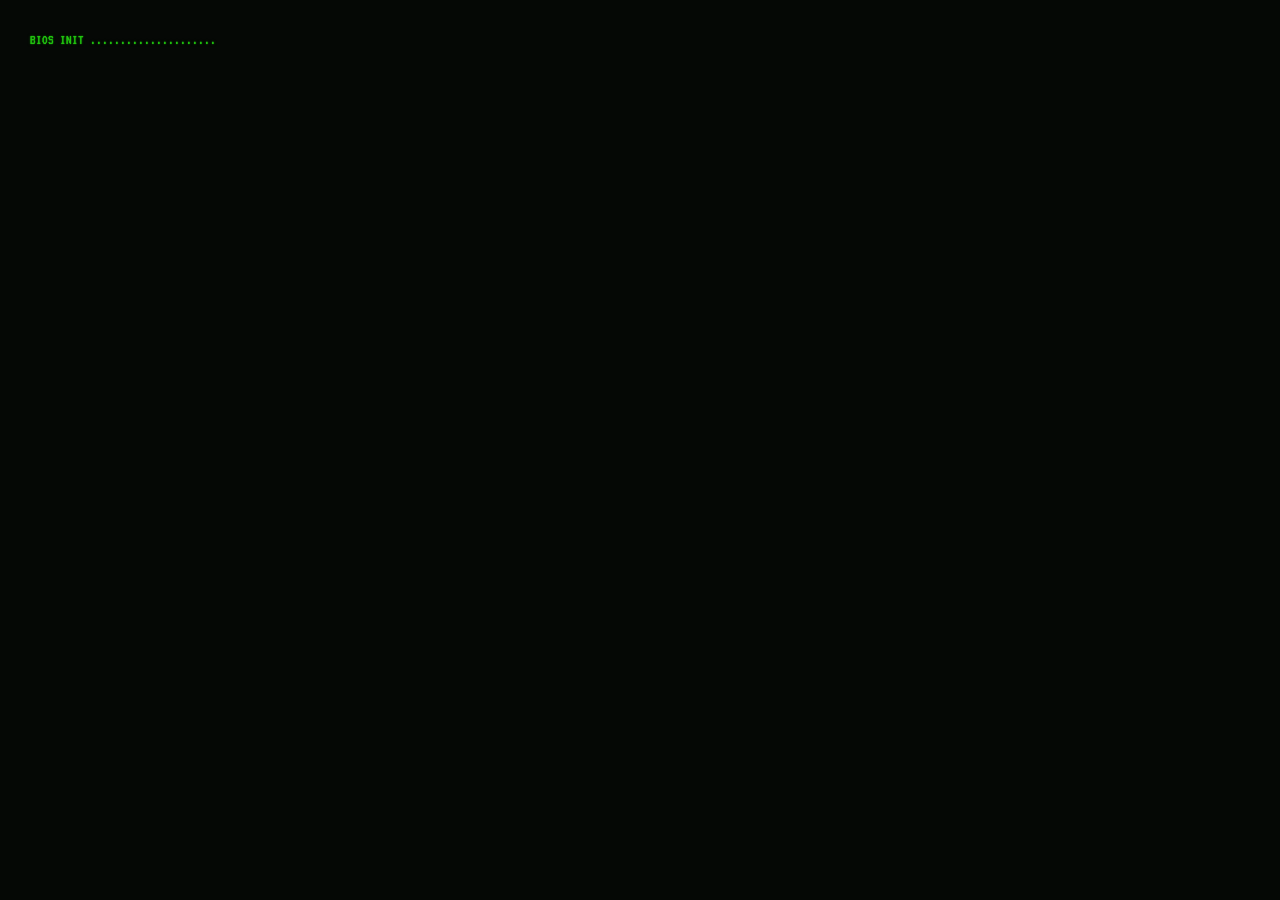
<file: Terminal.html>
<!DOCTYPE html>
<html lang="en">
<head>
    <meta charset="UTF-8">
    <meta name="viewport" content="width=device-width, initial-scale=1.0, maximum-scale=1.0, user-scalable=no">
    <title>BLACK DESERT RESEARCH TERMINAL</title>

    <style>
        @import url('https://fonts.googleapis.com/css2?family=VT323&display=swap');
        
        * {
            margin: 0;
            padding: 0;
            box-sizing: border-box;
        }
        
        :root {
            --phosphor: #20c20e;
            --phosphor-dim: #0a3d08;
            --phosphor-glow: #39ff14;
            --amber: #ffb000;
            --amber-dim: #8b6914;
            --red: #ff3333;
            --cyan: #00d4aa;
            --magenta: #ff00ff;
            --bg: #050805;
            --scanline-alpha: 0.08;
            
            --font-size-base: clamp(12px, 1.8vw, 18px);
            --font-size-title: clamp(16px, 2.5vw, 24px);
            --font-size-small: clamp(10px, 1.4vw, 14px);
            --font-size-tiny: clamp(9px, 1.2vw, 12px);
        }
        
        html, body {
            height: 100%;
            overflow: hidden;
        }
        
        body {
            background: var(--bg);
            font-family: 'VT323', monospace;
            color: var(--phosphor);
            font-size: var(--font-size-base);
        }
        
        /* ===== CRT MONITOR ===== */
        .crt-monitor {
            width: 100%;
            height: 100%;
            position: relative;
            overflow: hidden;
        }
        
        .crt-monitor::before {
            content: "";
            position: absolute;
            top: 0;
            left: 0;
            right: 0;
            bottom: 0;
            background: repeating-linear-gradient(
                0deg,
                transparent,
                transparent 1px,
                rgba(0, 0, 0, var(--scanline-alpha)) 1px,
                rgba(0, 0, 0, var(--scanline-alpha)) 2px
            );
            pointer-events: none;
            z-index: 100;
        }
        
        .crt-monitor::after {
            content: "";
            position: absolute;
            top: 0;
            left: 0;
            right: 0;
            bottom: 0;
            background: radial-gradient(
                ellipse at center,
                transparent 0%,
                transparent 60%,
                rgba(0, 0, 0, 0.15) 80%,
                rgba(0, 0, 0, 0.4) 100%
            );
            pointer-events: none;
            z-index: 101;
        }
        
        @keyframes screenGlow {
            0%, 100% { opacity: 1; }
            50% { opacity: 0.98; }
        }
        
        .screen-content {
            animation: screenGlow 4s ease-in-out infinite;
        }
        
        @keyframes crtBand {
            0% { transform: translateY(-100%); }
            100% { transform: translateY(100vh); }
        }
        
        .crt-band {
            position: absolute;
            top: 0;
            left: 0;
            right: 0;
            height: 100px;
            background: linear-gradient(
                180deg,
                transparent 0%,
                rgba(32, 194, 14, 0.03) 50%,
                transparent 100%
            );
            animation: crtBand 8s linear infinite;
            pointer-events: none;
            z-index: 99;
        }
        
        /* ===== LAYOUT ===== */
        .screen-content {
            position: relative;
            z-index: 1;
            height: 100%;
            padding: clamp(8px, 1.5vw, 15px);
            display: flex;
            flex-direction: column;
        }
        
        .top-bar {
            display: flex;
            gap: clamp(8px, 1.5vw, 15px);
            margin-bottom: clamp(6px, 1vw, 10px);
            height: clamp(100px, 20vh, 180px);
            flex-shrink: 0;
        }
        
        .header-panel {
            flex: 1;
            border: 1px solid var(--phosphor-dim);
            background: rgba(5, 15, 5, 0.9);
            padding: clamp(8px, 1.5vw, 15px);
            display: flex;
            flex-direction: column;
            box-shadow: inset 0 0 30px rgba(32, 194, 14, 0.05);
            min-width: 0;
        }
        
        .system-title {
            font-size: var(--font-size-title);
            letter-spacing: clamp(1px, 0.3vw, 3px);
            color: var(--phosphor-glow);
            text-shadow: 0 0 10px var(--phosphor), 0 0 20px var(--phosphor-dim);
            border-bottom: 1px solid var(--phosphor-dim);
            padding-bottom: clamp(4px, 1vw, 8px);
            margin-bottom: clamp(4px, 1vw, 8px);
            white-space: nowrap;
            overflow: hidden;
            text-overflow: ellipsis;
        }
        
        .system-info {
            font-size: var(--font-size-small);
            line-height: 1.4;
            opacity: 0.7;
        }
        
        .system-info .hl { color: var(--amber); }
        
        .status-bar {
            margin-top: auto;
            display: flex;
            flex-wrap: wrap;
            gap: clamp(8px, 1.5vw, 15px);
            font-size: var(--font-size-tiny);
            opacity: 0.6;
        }
        
        .status-item {
            display: flex;
            align-items: center;
            gap: 4px;
        }
        
        .status-dot {
            width: clamp(4px, 0.6vw, 6px);
            height: clamp(4px, 0.6vw, 6px);
            border-radius: 50%;
            background: var(--phosphor);
            box-shadow: 0 0 4px var(--phosphor);
            flex-shrink: 0;
        }
        .status-dot.warn { background: var(--amber); box-shadow: 0 0 4px var(--amber); }
        .status-dot.err { background: var(--red); box-shadow: 0 0 4px var(--red); }
        
        /* ===== HOLOGRAM ===== */
        .hologram-panel {
            width: clamp(150px, 25vw, 260px);
            border: 1px solid var(--phosphor-dim);
            background: rgba(3, 10, 3, 0.95);
            display: flex;
            flex-direction: column;
            flex-shrink: 0;
        }
        
        .hologram-title {
            font-size: var(--font-size-tiny);
            text-align: center;
            padding: clamp(2px, 0.5vw, 4px);
            border-bottom: 1px solid var(--phosphor-dim);
            letter-spacing: 2px;
            opacity: 0.6;
        }
        
        .hologram-container {
            flex: 1;
            position: relative;
        }
        
        #hologramCanvas {
            width: 100%;
            height: 100%;
        }
        
        /* ===== TERMINAL ===== */
        .terminal-body {
            flex: 1;
            border: 1px solid var(--phosphor-dim);
            background: rgba(3, 8, 3, 0.95);
            display: flex;
            flex-direction: column;
            overflow: hidden;
            box-shadow: inset 0 0 50px rgba(32, 194, 14, 0.03);
            min-height: 0;
        }
        
        .terminal-toolbar {
            display: flex;
            justify-content: space-between;
            align-items: center;
            padding: clamp(3px, 0.5vw, 5px) clamp(8px, 1vw, 12px);
            border-bottom: 1px solid var(--phosphor-dim);
            font-size: var(--font-size-tiny);
            background: rgba(0, 15, 0, 0.4);
            flex-shrink: 0;
            flex-wrap: wrap;
            gap: 5px;
        }
        
        .toolbar-left { display: flex; gap: clamp(8px, 1.5vw, 15px); }
        .toolbar-right { display: flex; gap: clamp(8px, 1.5vw, 15px); align-items: center; }
        
        .admin-badge {
            color: var(--red);
            text-shadow: 0 0 6px var(--red);
            animation: pulse 2s ease-in-out infinite;
            display: none;
        }
        .admin-badge.active { display: inline; }
        
        @keyframes pulse {
            0%, 100% { opacity: 1; }
            50% { opacity: 0.4; }
        }
        
        .page-indicator {
            color: var(--amber);
            text-shadow: 0 0 5px var(--amber-dim);
        }
        
        .terminal-viewport {
            flex: 1;
            position: relative;
            overflow: hidden;
            min-height: 0;
        }
        
        .terminal-content {
            position: absolute;
            top: 0;
            left: 0;
            right: 0;
            bottom: 0;
            padding: clamp(8px, 1.2vw, 12px) clamp(10px, 1.5vw, 15px);
            font-size: var(--font-size-base);
            line-height: 1.4;
            overflow: hidden;
        }
        
        .output {
            white-space: pre-wrap;
            word-wrap: break-word;
        }
        
        .glow {
            text-shadow: 0 0 1px var(--phosphor), 0 0 3px var(--phosphor-dim);
        }
        
        /* ===== INPUT ===== */
        .input-area {
            border-top: 1px solid var(--phosphor-dim);
            padding: clamp(6px, 1vw, 10px) clamp(8px, 1vw, 12px);
            display: flex;
            align-items: center;
            background: rgba(0, 12, 0, 0.4);
            flex-shrink: 0;
        }
        
        .prompt {
            color: var(--amber);
            margin-right: clamp(4px, 0.8vw, 8px);
            text-shadow: 0 0 4px var(--amber-dim);
            font-size: var(--font-size-base);
        }
        
        #commandInput {
            flex: 1;
            background: transparent;
            border: none;
            color: var(--phosphor);
            font-family: 'VT323', monospace;
            font-size: var(--font-size-base);
            outline: none;
            text-shadow: 0 0 1px var(--phosphor);
            caret-color: var(--phosphor);
            min-width: 0;
        }
        
        .cursor-block {
            width: clamp(6px, 0.8vw, 10px);
            height: 1.1em;
            background: var(--phosphor);
            animation: cursorBlink 1s step-end infinite;
            box-shadow: 0 0 4px var(--phosphor);
            flex-shrink: 0;
        }
        
        @keyframes cursorBlink {
            0%, 50% { opacity: 1; }
            51%, 100% { opacity: 0; }
        }
        
        /* ===== TEXT STYLES ===== */
        .t-amber { color: var(--amber); text-shadow: 0 0 4px var(--amber-dim); }
        .t-red { color: var(--red); text-shadow: 0 0 4px rgba(255,51,51,0.4); }
        .t-cyan { color: var(--cyan); text-shadow: 0 0 4px rgba(0,212,170,0.4); }
        .t-magenta { color: var(--magenta); text-shadow: 0 0 4px rgba(255,0,255,0.4); }
        .t-dim { opacity: 0.5; }
        .t-bright { color: var(--phosphor-glow); text-shadow: 0 0 6px var(--phosphor); }
        
        /* ===== PAGE TRANSITION ===== */
        @keyframes pageTransition {
            0% { opacity: 1; transform: translateY(0); }
            40% { opacity: 0; transform: translateY(-10px); }
            60% { opacity: 0; transform: translateY(10px); }
            100% { opacity: 1; transform: translateY(0); }
        }
        
        .page-transition {
            animation: pageTransition 0.3s ease-out;
        }
        
        /* ===== BOOT SCREEN ===== */
        .boot-screen {
            position: fixed;
            top: 0;
            left: 0;
            width: 100%;
            height: 100%;
            background: var(--bg);
            z-index: 200;
            padding: clamp(15px, 3vw, 30px);
            overflow: hidden;
        }
        
        .boot-screen.hidden { display: none; }
        
        .boot-output {
            font-size: var(--font-size-small);
            line-height: 1.5;
        }
        
        /* ===== NAV HINT ===== */
        .nav-hint {
            position: fixed;
            bottom: clamp(8px, 1.5vw, 15px);
            left: 50%;
            transform: translateX(-50%);
            font-size: var(--font-size-tiny);
            opacity: 0;
            z-index: 150;
            transition: opacity 0.3s;
        }
        
        .nav-hint.visible {
            opacity: 0.4;
        }
        
        /* ===== HIDDEN FILE INPUT ===== */
        #fileInput {
            display: none;
        }
        

        /* ===== RESPONSIVE ===== */
        @media (max-width: 700px) {
            .hologram-panel { display: none; }
        }
        
        @media (max-width: 500px) {
            .system-info { display: none; }
            .top-bar { height: clamp(60px, 12vh, 100px); }
        }
        
        @media (min-width: 1400px) {
            :root {
                --font-size-base: 20px;
                --font-size-title: 28px;
                --font-size-small: 16px;
                --font-size-tiny: 14px;
            }
        }
        
        @media (min-width: 1800px) {
            :root {
                --font-size-base: 24px;
                --font-size-title: 32px;
                --font-size-small: 18px;
                --font-size-tiny: 16px;
            }
        }
    </style>
</head>
<body>
    <!-- Hidden file input -->
    <input type="file" id="fileInput" accept=".dat,.db,.bin">
    


    <!-- Boot Screen -->
    <div class="boot-screen" id="bootScreen">
        <div class="boot-output glow" id="bootOutput"></div>
    </div>

    <!-- Main Terminal -->
    <div class="crt-monitor">
        <div class="crt-band"></div>
        <div class="screen-content">
            <!-- Top Bar -->
            <div class="top-bar">
                <div class="header-panel">
                    <div class="system-title glow">BLACK DESERT RESEARCH TERMINAL</div>
                    <div class="system-info glow">
                        WEYLAND-YUTANI CORP // <span class="hl">CLASSIFIED INSTALLATION</span><br>
                        BUILD: <span class="hl">2.1.7-RC4</span> // CLEARANCE: <span class="hl">RESTRICTED</span><br>
                        TERMINAL: <span class="hl">BD-7734-ALPHA</span>
                    </div>
                    <div class="status-bar">
                        <div class="status-item"><div class="status-dot"></div> NETWORK</div>
                        <div class="status-item"><div class="status-dot warn"></div> UPLINK</div>
                        <div class="status-item"><div class="status-dot"></div> DATABASE</div>
                        <div class="status-item"><div class="status-dot err"></div> EXTERNAL</div>
                    </div>
                </div>
                
                <div class="hologram-panel">
                    <div class="hologram-title">◈ FACILITY SCHEMATIC ◈</div>
                    <div class="hologram-container">
                        <canvas id="hologramCanvas"></canvas>
                    </div>
                </div>
            </div>
            
            <!-- Terminal Body -->
            <div class="terminal-body">
                <div class="terminal-toolbar">
                    <div class="toolbar-left">
                        <span>SESSION: <span class="t-amber">ACTIVE</span></span>
                        <span>ENTRIES: <span class="t-amber" id="entryCount">0</span></span>
                    </div>
                    <div class="toolbar-right">
                        <span class="admin-badge" id="adminBadge">◆ ADMIN ◆</span>
                        <span class="page-indicator" id="pageIndicator"></span>
                    </div>
                </div>
                
                <div class="terminal-viewport" id="terminalViewport">
                    <div class="terminal-content" id="terminal">
                        <div class="output glow" id="output"></div>
                    </div>
                </div>
                
                <div class="input-area">
                    <span class="prompt glow">></span>
                    <input type="text" id="commandInput" autocomplete="off" spellcheck="false" autofocus>
                    <div class="cursor-block"></div>
                </div>
            </div>
        </div>
    </div>

    <!-- Navigation Hint -->
    <div class="nav-hint glow" id="navHint">[ ← → ] NAVIGATE PAGES</div>

    <script>
        // ========================================
        // AUDIO ENGINE
        // ========================================
        const AudioEngine = {
            ctx: null,
            enabled: true,
            initialized: false,
            
            init() {
                if (this.initialized) return;
                try {
                    this.ctx = new (window.AudioContext || window.webkitAudioContext)();
                    this.initialized = true;
                } catch(e) {
                    this.enabled = false;
                }
            },
            
            resume() {
                if (this.ctx && this.ctx.state === 'suspended') {
                    this.ctx.resume();
                }
            },
            
            keyClick() {
                if (!this.enabled || !this.ctx) return;
                try {
                    const t = this.ctx.currentTime;
                    const osc = this.ctx.createOscillator();
                    const gain = this.ctx.createGain();
                    const filter = this.ctx.createBiquadFilter();
                    osc.connect(filter);
                    filter.connect(gain);
                    gain.connect(this.ctx.destination);
                    osc.type = 'square';
                    osc.frequency.setValueAtTime(80 + Math.random() * 40, t);
                    osc.frequency.exponentialRampToValueAtTime(30, t + 0.03);
                    filter.type = 'lowpass';
                    filter.frequency.value = 400;
                    gain.gain.setValueAtTime(0.06, t);
                    gain.gain.exponentialRampToValueAtTime(0.001, t + 0.04);
                    osc.start(t);
                    osc.stop(t + 0.04);
                } catch(e) {}
            },
            
            bootBeep() {
                if (!this.enabled || !this.ctx) return;
                try {
                    const t = this.ctx.currentTime;
                    const osc = this.ctx.createOscillator();
                    const gain = this.ctx.createGain();
                    osc.connect(gain);
                    gain.connect(this.ctx.destination);
                    osc.type = 'sine';
                    osc.frequency.setValueAtTime(180, t);
                    osc.frequency.setValueAtTime(220, t + 0.05);
                    gain.gain.setValueAtTime(0.08, t);
                    gain.gain.setValueAtTime(0.08, t + 0.08);
                    gain.gain.exponentialRampToValueAtTime(0.001, t + 0.15);
                    osc.start(t);
                    osc.stop(t + 0.15);
                } catch(e) {}
            },
            
            errorBuzz() {
                if (!this.enabled || !this.ctx) return;
                try {
                    const t = this.ctx.currentTime;
                    const osc = this.ctx.createOscillator();
                    const osc2 = this.ctx.createOscillator();
                    const gain = this.ctx.createGain();
                    const filter = this.ctx.createBiquadFilter();
                    osc.connect(gain);
                    osc2.connect(gain);
                    gain.connect(filter);
                    filter.connect(this.ctx.destination);
                    osc.type = 'sawtooth';
                    osc.frequency.value = 55;
                    osc2.type = 'square';
                    osc2.frequency.value = 57;
                    filter.type = 'lowpass';
                    filter.frequency.value = 300;
                    gain.gain.setValueAtTime(0.1, t);
                    gain.gain.setValueAtTime(0.1, t + 0.15);
                    gain.gain.exponentialRampToValueAtTime(0.001, t + 0.25);
                    osc.start(t);
                    osc2.start(t);
                    osc.stop(t + 0.25);
                    osc2.stop(t + 0.25);
                } catch(e) {}
            },
            
            pageFlip() {
                if (!this.enabled || !this.ctx) return;
                try {
                    const t = this.ctx.currentTime;
                    const osc = this.ctx.createOscillator();
                    const gain = this.ctx.createGain();
                    const filter = this.ctx.createBiquadFilter();
                    osc.connect(filter);
                    filter.connect(gain);
                    gain.connect(this.ctx.destination);
                    osc.type = 'sawtooth';
                    osc.frequency.setValueAtTime(120, t);
                    osc.frequency.linearRampToValueAtTime(80, t + 0.1);
                    filter.type = 'lowpass';
                    filter.frequency.value = 600;
                    gain.gain.setValueAtTime(0.06, t);
                    gain.gain.exponentialRampToValueAtTime(0.001, t + 0.12);
                    osc.start(t);
                    osc.stop(t + 0.12);
                } catch(e) {}
            },
            
            successTone() {
                if (!this.enabled || !this.ctx) return;
                try {
                    const t = this.ctx.currentTime;
                    [150, 200].forEach((freq, i) => {
                        const osc = this.ctx.createOscillator();
                        const gain = this.ctx.createGain();
                        osc.connect(gain);
                        gain.connect(this.ctx.destination);
                        osc.type = 'sine';
                        osc.frequency.value = freq;
                        const start = t + i * 0.12;
                        gain.gain.setValueAtTime(0.07, start);
                        gain.gain.exponentialRampToValueAtTime(0.001, start + 0.1);
                        osc.start(start);
                        osc.stop(start + 0.1);
                    });
                } catch(e) {}
            },
            
            startupSequence() {
                if (!this.enabled || !this.ctx) return;
                try {
                    const t = this.ctx.currentTime;
                    const osc = this.ctx.createOscillator();
                    const gain = this.ctx.createGain();
                    const filter = this.ctx.createBiquadFilter();
                    osc.connect(filter);
                    filter.connect(gain);
                    gain.connect(this.ctx.destination);
                    osc.type = 'sawtooth';
                    osc.frequency.setValueAtTime(30, t);
                    osc.frequency.exponentialRampToValueAtTime(60, t + 0.5);
                    filter.type = 'lowpass';
                    filter.frequency.setValueAtTime(100, t);
                    filter.frequency.exponentialRampToValueAtTime(400, t + 0.5);
                    gain.gain.setValueAtTime(0.001, t);
                    gain.gain.exponentialRampToValueAtTime(0.08, t + 0.2);
                    gain.gain.setValueAtTime(0.08, t + 0.4);
                    gain.gain.exponentialRampToValueAtTime(0.001, t + 0.6);
                    osc.start(t);
                    osc.stop(t + 0.6);
                    
                    setTimeout(() => {
                        [100, 150, 100, 200].forEach((freq, i) => {
                            setTimeout(() => {
                                const o = this.ctx.createOscillator();
                                const g = this.ctx.createGain();
                                o.connect(g);
                                g.connect(this.ctx.destination);
                                o.type = 'sine';
                                o.frequency.value = freq;
                                g.gain.setValueAtTime(0.05, this.ctx.currentTime);
                                g.gain.exponentialRampToValueAtTime(0.001, this.ctx.currentTime + 0.06);
                                o.start();
                                o.stop(this.ctx.currentTime + 0.06);
                            }, i * 80);
                        });
                    }, 500);
                } catch(e) {}
            },
            
            accessGranted() {
                if (!this.enabled || !this.ctx) return;
                try {
                    const t = this.ctx.currentTime;
                    const osc = this.ctx.createOscillator();
                    const osc2 = this.ctx.createOscillator();
                    const gain = this.ctx.createGain();
                    osc.connect(gain);
                    osc2.connect(gain);
                    gain.connect(this.ctx.destination);
                    osc.type = 'sine';
                    osc.frequency.value = 80;
                    osc2.type = 'sine';
                    osc2.frequency.value = 120;
                    gain.gain.setValueAtTime(0.001, t);
                    gain.gain.exponentialRampToValueAtTime(0.1, t + 0.1);
                    gain.gain.setValueAtTime(0.1, t + 0.3);
                    gain.gain.exponentialRampToValueAtTime(0.001, t + 0.5);
                    osc.start(t);
                    osc2.start(t);
                    osc.stop(t + 0.5);
                    osc2.stop(t + 0.5);
                } catch(e) {}
            },
            
            dataLoaded() {
                if (!this.enabled || !this.ctx) return;
                try {
                    const t = this.ctx.currentTime;
                    for (let i = 0; i < 6; i++) {
                        const osc = this.ctx.createOscillator();
                        const gain = this.ctx.createGain();
                        const filter = this.ctx.createBiquadFilter();
                        osc.connect(filter);
                        filter.connect(gain);
                        gain.connect(this.ctx.destination);
                        osc.type = 'square';
                        osc.frequency.value = 100 + i * 30;
                        filter.type = 'lowpass';
                        filter.frequency.value = 500;
                        const start = t + i * 0.04;
                        gain.gain.setValueAtTime(0.04, start);
                        gain.gain.exponentialRampToValueAtTime(0.001, start + 0.03);
                        osc.start(start);
                        osc.stop(start + 0.03);
                    }
                    setTimeout(() => this.successTone(), 250);
                } catch(e) {}
            },
            
            decryptSound() {
                if (!this.enabled || !this.ctx) return;
                try {
                    const t = this.ctx.currentTime;
                    // Scramble sound
                    for (let i = 0; i < 10; i++) {
                        const osc = this.ctx.createOscillator();
                        const gain = this.ctx.createGain();
                        osc.connect(gain);
                        gain.connect(this.ctx.destination);
                        osc.type = 'square';
                        osc.frequency.value = 50 + Math.random() * 200;
                        const start = t + i * 0.05;
                        gain.gain.setValueAtTime(0.03, start);
                        gain.gain.exponentialRampToValueAtTime(0.001, start + 0.04);
                        osc.start(start);
                        osc.stop(start + 0.04);
                    }
                } catch(e) {}
            }
        };
        
        // ========================================
        // STATE
        // ========================================
        let database = {};
        let bootSequence = [];
        let commandHistory = [];
        let historyIndex = -1;
        let adminMode = false;
        let databaseLoaded = false;
        const ADMIN_PASSWORD = atob("YXBvY2FseXBzZQ==");
        
        let outputBuffer = [];
        let currentPage = 0;
        let linesPerPage = 20;
        let totalPages = 1;
        

        // ========================================
        // INITIALIZATION
        // ========================================
        document.addEventListener('DOMContentLoaded', () => {
            AudioEngine.init();
            calculateLinesPerPage();
            loadBootSequence();
            startBootSequence();
            
            document.getElementById('fileInput').addEventListener('change', handleFileSelect);
            
            window.addEventListener('resize', () => {
                calculateLinesPerPage();
                recalculatePages();
            });
            
            document.addEventListener('wheel', e => e.preventDefault(), { passive: false });
            document.addEventListener('touchmove', e => e.preventDefault(), { passive: false });
            
            document.addEventListener('click', () => AudioEngine.resume(), { once: true });
            document.addEventListener('keydown', () => AudioEngine.resume(), { once: true });
        });
        
        function calculateLinesPerPage() {
            const viewport = document.getElementById('terminalViewport');
            if (viewport) {
                const content = document.querySelector('.terminal-content');
                const fontSize = parseFloat(getComputedStyle(content).fontSize);
                const lineHeight = fontSize * 1.4;
                linesPerPage = Math.floor(viewport.clientHeight / lineHeight) - 1;
                linesPerPage = Math.max(5, linesPerPage);
            }
        }
        
        function loadBootSequence() {
            bootSequence = [
                'BIOS INIT ......................... OK',
                'MEMORY 640K BASE .................. OK',
                'EXT MEMORY 262144K ................ OK',
                '|',
                'KERNEL LOAD ....................... OK',
                'DEVICE DRIVERS .................... OK',
                'FILESYSTEM MOUNT .................. OK',
                '|',
                'NET INTERFACE eth0 ................ ONLINE',
                'NET INTERFACE eth1 ................ OFFLINE [NO CARRIER]',
                'SATELLITE UPLINK .................. DEGRADED [SIGNAL 47%]',
                'EXTERNAL RELAY .................... FAILED [CONN REFUSED]',
                '|',
                'DATABASE MODULE ................... OK',
                'INDEX PARSE ....................... OK',
                'INTEGRITY CHECK ................... OK',
                '|',
                'SECURITY PROTOCOL ................. ENGAGED',
                'CLEARANCE LEVEL ................... RESTRICTED',
                'CONFIDENTIAL FILES ................ LOCKED',
                '|',
                '*******************************************',
                '*   BLACK DESERT RESEARCH TERMINAL v2.1.7 *',
                '*   AUTHORIZED PERSONNEL ONLY             *',
                '*   ALL ACTIVITY MONITORED AND LOGGED     *',
                '*******************************************',
                '|',
                'Type HELP for available commands.',
                'Use LOAD to import encrypted database.'
            ];
        }
        
        function updateEntryCount() {
            const count = Object.values(database).filter(e => e.category !== 'CONFIDENTIAL').length;
            document.getElementById('entryCount').textContent = count;
        }
        
        // ========================================
        // BOOT SEQUENCE
        // ========================================
        function startBootSequence() {
            const bootOutput = document.getElementById('bootOutput');
            const bootScreen = document.getElementById('bootScreen');
            
            AudioEngine.startupSequence();
            let lineIndex = 0;
            
            function printBootLine() {
                if (lineIndex >= bootSequence.length) {
                    setTimeout(() => {
                        AudioEngine.successTone();
                        bootScreen.classList.add('hidden');
                        initTerminal();
                    }, 500);
                    return;
                }
                
                const line = bootSequence[lineIndex];
                
                if (line === '|') {
                    lineIndex++;
                    setTimeout(printBootLine, 200);
                    return;
                }
                
                typewriterBoot(line, bootOutput, () => {
                    lineIndex++;
                    let delay = 25;
                    if (line.includes('FAILED') || line.includes('DEGRADED')) {
                        AudioEngine.errorBuzz();
                        delay = 250;
                    } else if (line.includes('OK') || line.includes('ONLINE')) {
                        AudioEngine.bootBeep();
                    }
                    setTimeout(printBootLine, delay);
                });
            }
            
            setTimeout(printBootLine, 700);
        }
        
        function typewriterBoot(text, container, callback) {
            const div = document.createElement('div');
            div.className = 'glow';
            container.appendChild(div);
            
            let i = 0;
            
            function typeChar() {
                if (i < text.length) {
                    div.textContent += text[i];
                    i++;
                    if (i % 4 === 0) AudioEngine.keyClick();
                    setTimeout(typeChar, 6 + Math.random() * 8);
                } else {
                    div.innerHTML = text
                        .replace(/(OK|ONLINE|ACTIVE|ENGAGED)/g, '<span class="t-cyan">$1</span>')
                        .replace(/(FAILED|ERROR|OFFLINE)/g, '<span class="t-red">$1</span>')
                        .replace(/(DEGRADED|WARNING|LOCKED)/g, '<span class="t-amber">$1</span>')
                        .replace(/(\[.*?\])/g, '<span class="t-dim">$1</span>')
                        .replace(/(\*+)/g, '<span class="t-amber">$1</span>');
                    callback();
                }
            }
            
            typeChar();
            container.scrollTop = container.scrollHeight;
        }
        
        // ========================================
        // TERMINAL
        // ========================================
        function initTerminal() {
            initHologram();
            showHelp();
            
            const input = document.getElementById('commandInput');
            input.addEventListener('keydown', handleInput);
            
            function maintainFocus() {
                input.focus();
            }
            
            maintainFocus();
            document.addEventListener('click', maintainFocus);
            document.addEventListener('keydown', (e) => {
                
                if (e.key === 'ArrowLeft' && totalPages > 1) {
                    if (input.selectionStart === 0 || input.value === '') {
                        e.preventDefault();
                        prevPage();
                        return;
                    }
                }
                if (e.key === 'ArrowRight' && totalPages > 1) {
                    if (input.selectionStart === input.value.length || input.value === '') {
                        e.preventDefault();
                        nextPage();
                        return;
                    }
                }
                maintainFocus();
            });
            
            setInterval(maintainFocus, 500);
        }
        
        function prevPage() {
            if (currentPage > 0) {
                currentPage--;
                AudioEngine.pageFlip();
                animatePageTransition();
            }
        }
        
        function nextPage() {
            if (currentPage < totalPages - 1) {
                currentPage++;
                AudioEngine.pageFlip();
                animatePageTransition();
            }
        }
        
        function animatePageTransition() {
            const content = document.getElementById('terminal');
            content.classList.add('page-transition');
            setTimeout(() => {
                renderCurrentPage();
                content.classList.remove('page-transition');
            }, 150);
        }
        
        function handleInput(e) {
            if (e.key === 'Enter') {
                e.preventDefault();
                const input = document.getElementById('commandInput');
                const value = input.value.trim();
                if (value) {
                    commandHistory.push(value);
                    historyIndex = commandHistory.length;
                    addToBuffer(`> ${value}`, 't-amber');
                    processCommand(value);
                    input.value = '';
                }
            } else if (e.key === 'ArrowUp') {
                e.preventDefault();
                if (historyIndex > 0) {
                    historyIndex--;
                    document.getElementById('commandInput').value = commandHistory[historyIndex];
                }
            } else if (e.key === 'ArrowDown') {
                e.preventDefault();
                if (historyIndex < commandHistory.length - 1) {
                    historyIndex++;
                    document.getElementById('commandInput').value = commandHistory[historyIndex];
                } else {
                    historyIndex = commandHistory.length;
                    document.getElementById('commandInput').value = '';
                }
            }
        }
        
        // ========================================
        // OUTPUT & PAGINATION
        // ========================================
        function addToBuffer(text, className = '') {
            const lines = text.split('\n');
            lines.forEach(line => {
                outputBuffer.push({ text: line, className });
            });
            recalculatePages();
        }
        
        function recalculatePages() {
            totalPages = Math.max(1, Math.ceil(outputBuffer.length / linesPerPage));
            if (currentPage >= totalPages) {
                currentPage = totalPages - 1;
            }
            currentPage = totalPages - 1;
            updatePageIndicator();
            renderCurrentPage();
        }
        
        function clearBuffer() {
            outputBuffer = [];
            currentPage = 0;
            totalPages = 1;
            updatePageIndicator();
            document.getElementById('output').innerHTML = '';
        }
        
        function updatePageIndicator() {
            const indicator = document.getElementById('pageIndicator');
            const hint = document.getElementById('navHint');
            
            if (totalPages > 1) {
                indicator.textContent = `PAGE ${currentPage + 1}/${totalPages}`;
                hint.classList.add('visible');
            } else {
                indicator.textContent = '';
                hint.classList.remove('visible');
            }
        }
        
        function renderCurrentPage() {
            const output = document.getElementById('output');
            output.innerHTML = '';
            
            const start = currentPage * linesPerPage;
            const end = Math.min(start + linesPerPage, outputBuffer.length);
            const pageLines = outputBuffer.slice(start, end);
            
            pageLines.forEach(line => {
                const div = document.createElement('div');
                div.textContent = line.text;
                div.className = 'glow ' + line.className;
                output.appendChild(div);
            });
            
            updatePageIndicator();
        }
        
        function print(text, className = '') {
            addToBuffer(text, className);
        }
        
        // ========================================
        // ENCRYPTION
        // ========================================
        const ENCRYPTION_KEY = 'Shelby';
        
        function xorCrypt(text) {
            let result = '';
            for (let i = 0; i < text.length; i++) {
                result += String.fromCharCode(text.charCodeAt(i) ^ ENCRYPTION_KEY.charCodeAt(i % ENCRYPTION_KEY.length));
            }
            return result;
        }
        
        // ========================================
        // FILE HANDLING
        // ========================================
        function handleFileSelect(e) {
            const file = e.target.files[0];
            if (!file) return;
            
            const fileName = file.name.toLowerCase();
            
            if (fileName.endsWith('.dat') || fileName.endsWith('.db') || fileName.endsWith('.bin')) {
                loadEncryptedFile(file);
            } else {
                AudioEngine.errorBuzz();
                print('');
                print('ERROR: Unsupported file format.', 't-red');
                print('Expected: encrypted database (.dat)', 't-dim');
                print('');
            }
            
            e.target.value = '';
        }
        
        function loadEncryptedFile(file) {
            print('');
            print('ENCRYPTED DATABASE DETECTED', 't-amber');
            print('Decrypting...', 't-dim');
            
            AudioEngine.decryptSound();
            
            const reader = new FileReader();
            reader.onload = function(event) {
                try {
                    const encoded = event.target.result.trim();
                    const decoded = atob(encoded);
                    const decrypted = xorCrypt(decoded);
                    
                    if (decrypted.includes(':') && decrypted.includes('|')) {
                        parseDataFile(decrypted);
                        databaseLoaded = true;
                        AudioEngine.dataLoaded();
                        print('');
                        print('DECRYPTION SUCCESSFUL', 't-cyan');
                        print(`DATABASE LOADED: ${file.name}`, 't-amber');
                        print(`Entries indexed: ${Object.keys(database).length}`, 't-cyan');
                        print('');
                    } else {
                        throw new Error('Invalid format');
                    }
                } catch (error) {
                    AudioEngine.errorBuzz();
                    print('');
                    print('ERROR: DECRYPTION FAILED', 't-red');
                    print('Database file may be corrupted.', 't-dim');
                    print('');
                }
            };
            reader.onerror = function() {
                AudioEngine.errorBuzz();
                print('');
                print('ERROR: Could not read file.', 't-red');
                print('');
            };
            reader.readAsText(file);
        }        
        function triggerFileDialog() {
            document.getElementById('fileInput').click();
        }
        
        // ========================================
        // COMMANDS
        // ========================================
        function processCommand(input) {
            const cmd = input.toLowerCase().trim();
            const parts = input.trim().split(/\s+/);
            const command = parts[0].toLowerCase();
            const args = parts.slice(1).join(' ');
            
            AudioEngine.resume();
            
            if (cmd === ADMIN_PASSWORD) {
                if (!adminMode) {
                    adminMode = true;
                    document.getElementById('adminBadge').classList.add('active');
                    AudioEngine.accessGranted();
                    print('');
                    print('▓▓▓ ADMINISTRATOR ACCESS GRANTED ▓▓▓', 't-red');
                    print('');
                    print('Additional commands unlocked:', 't-amber');
                    print('  LIST [category]  - Display all entries');
                    print('  FSEARCH [term]   - Fuzzy search (partial match)');
                    print('  LOGOUT           - Terminate admin session');
                    print('');
                    print('CONFIDENTIAL entries now accessible.', 't-magenta');
                    print('');
                } else {
                    print('Already in administrator mode.', 't-dim');
                    print('');
                }
                return;
            }
            
            // Secret command
            if (cmd === 'kontol') {
                startMiniGame();
                return;
            }
            
            if (command === 'help') {
                showHelp();
            } else if (command === 'clear' || command === 'cls') {
                clearBuffer();
            } else if (command === 'load') {
                print('');
                print('Opening file selector...', 't-dim');
                print('Select encrypted database (.dat)', 't-dim');
                triggerFileDialog();
            } else if (command === 'categories' || command === 'cat') {
                if (!databaseLoaded) {
                    AudioEngine.errorBuzz();
                    print('ERROR: No database loaded. Use LOAD command.', 't-red');
                    print('');
                } else {
                    showCategories();
                }
            } else if (command === 'logout' && adminMode) {
                adminMode = false;
                document.getElementById('adminBadge').classList.remove('active');
                AudioEngine.errorBuzz();
                print('Administrator session terminated.', 't-red');
                print('');
            } else if (command === 'list' && adminMode) {
                if (!databaseLoaded) {
                    AudioEngine.errorBuzz();
                    print('ERROR: No database loaded. Use LOAD command.', 't-red');
                    print('');
                } else if (args) {
                    listByCategory(args);
                } else {
                    listAllEntries();
                }
            } else if (command === 'fsearch' && adminMode) {
                if (!databaseLoaded) {
                    AudioEngine.errorBuzz();
                    print('ERROR: No database loaded. Use LOAD command.', 't-red');
                    print('');
                } else {
                    fuzzySearch(args);
                }
            } else if (command === 'search') {
                if (!databaseLoaded) {
                    AudioEngine.errorBuzz();
                    print('ERROR: No database loaded. Use LOAD command.', 't-red');
                    print('');
                } else {
                    searchDatabase(args);
                }
            } else if (command === 'list' || command === 'fsearch') {
                AudioEngine.errorBuzz();
                print('ACCESS DENIED: Administrator privileges required.', 't-red');
                print('');
            } else if (cmd) {
                if (!databaseLoaded) {
                    AudioEngine.errorBuzz();
                    print(`ERROR: Unknown command "${command}"`, 't-red');
                    print('Type HELP for available commands.', 't-dim');
                    print('');
                } else {
                    searchDatabase(cmd);
                }
            }
        }
        
        function parseDataFile(content) {
            database = {};
            content = content.replace(/###BOOT###[\s\S]*?###BOOT###/g, '');
            
            const entries = content.split('\n\n');
            entries.forEach(entry => {
                entry = entry.trim();
                if (!entry) return;
                
                const colonIdx = entry.indexOf(':');
                if (colonIdx > -1) {
                    const category = entry.substring(0, colonIdx).trim();
                    const rest = entry.substring(colonIdx + 1);
                    const pipeIdx = rest.indexOf('|');
                    if (pipeIdx > -1) {
                        const title = rest.substring(0, pipeIdx).trim();
                        const entryContent = rest.substring(pipeIdx + 1).trim();
                        database[title.toLowerCase()] = { category, title, content: entryContent };
                    }
                }
            });
            
            updateEntryCount();
        }
        
        function showHelp() {
            clearBuffer();
            print('═══════════════════════════════════════════════════', 't-dim');
            print('                 COMMAND REFERENCE', 't-bright');
            print('═══════════════════════════════════════════════════', 't-dim');
            print('');
            print('  LOAD              Import encrypted database', 't-cyan');
            print('                    (Select .dat file)');
            print('');
            print('  SEARCH <title>    Query database by exact title', 't-cyan');
            print('  CATEGORIES        Display available categories', 't-cyan');
            print('  HELP              Show this reference', 't-cyan');
            print('  CLEAR             Clear terminal display', 't-cyan');
            print('');
            print('───────────────────────────────────────────────────', 't-dim');
            print('NOTES:');
            print('  • Load an encrypted database archive first');
            print('  • Use ← → arrow keys to navigate pages');
            print('───────────────────────────────────────────────────', 't-dim');
            print('Administrator password required for full access.', 't-amber');
            print('═══════════════════════════════════════════════════', 't-dim');
            
            if (adminMode) {
                print('');
                print('ADMIN COMMANDS:', 't-red');
                print('  LIST [category]   Display all entries', 't-red');
                print('  FSEARCH <term>    Fuzzy search (partial match)', 't-red');
                print('  LOGOUT            Exit admin mode', 't-red');
            }
        }
        
        function showCategories() {
            const categories = {};
            for (let key in database) {
                const entry = database[key];
                if (entry.category === 'CONFIDENTIAL' && !adminMode) continue;
                if (!categories[entry.category]) categories[entry.category] = 0;
                categories[entry.category]++;
            }
            
            print('');
            print('DATABASE CATEGORIES:', 't-bright');
            print('───────────────────────────────────', 't-dim');
            for (let cat in categories) {
                const cls = cat === 'CONFIDENTIAL' ? 't-magenta' : 't-cyan';
                print(`  ${cat} (${categories[cat]} entries)`, cls);
            }
            print('');
        }
        
        function searchDatabase(term) {
            if (!term) {
                print('Usage: SEARCH <title>', 't-amber');
                print('');
                return;
            }
            
            const searchTerm = term.toLowerCase();
            for (let key in database) {
                const entry = database[key];
                if (entry.category === 'CONFIDENTIAL' && !adminMode) continue;
                if (key === searchTerm) {
                    AudioEngine.successTone();
                    print('');
                    print('ENTRY LOCATED:', 't-bright');
                    print('───────────────────────────────────', 't-dim');
                    printEntry(entry);
                    return;
                }
            }
            AudioEngine.errorBuzz();
            print('');
            print(`ERROR: No entry found matching "${term}"`, 't-red');
            print('Search requires exact entry title.', 't-dim');
            print('');
        }
        
        function fuzzySearch(term) {
            if (!term) {
                print('Usage: FSEARCH <term>', 't-amber');
                print('');
                return;
            }
            
            const matches = [];
            const searchTerm = term.toLowerCase();
            for (let key in database) {
                const entry = database[key];
                if (key.includes(searchTerm) || 
                    entry.title.toLowerCase().includes(searchTerm) ||
                    entry.content.toLowerCase().includes(searchTerm)) {
                    matches.push(entry);
                }
            }
            if (matches.length === 0) {
                AudioEngine.errorBuzz();
                print(`No entries found matching "${term}"`, 't-red');
                print('');
            } else {
                AudioEngine.successTone();
                print('');
                print(`${matches.length} MATCH${matches.length === 1 ? '' : 'ES'} FOUND:`, 't-amber');
                print('───────────────────────────────────', 't-dim');
                matches.forEach(entry => printEntry(entry));
            }
        }
        
        function listAllEntries() {
            const categories = {};
            for (let key in database) {
                const entry = database[key];
                if (!categories[entry.category]) categories[entry.category] = [];
                categories[entry.category].push(entry.title);
            }
            print('');
            print('COMPLETE DATABASE INDEX:', 't-amber');
            print('═══════════════════════════════════', 't-dim');
            for (let cat in categories) {
                const cls = cat === 'CONFIDENTIAL' ? 't-magenta' : 't-cyan';
                print(`[${cat}]`, cls);
                categories[cat].forEach(title => print(`  • ${title}`, cls === 't-magenta' ? 't-magenta' : ''));
                print('');
            }
        }
        
        function listByCategory(category) {
            const cat = category.toUpperCase();
            const entries = Object.values(database).filter(e => e.category.toUpperCase() === cat);
            if (entries.length === 0) {
                AudioEngine.errorBuzz();
                print(`No entries found in category "${category}"`, 't-red');
                print('');
                return;
            }
            const cls = cat === 'CONFIDENTIAL' ? 't-magenta' : 't-cyan';
            print('');
            print(`[${cat}] - ${entries.length} ENTRIES:`, cls);
            print('───────────────────────────────────', 't-dim');
            entries.forEach(e => print(`  • ${e.title}`, cls === 't-magenta' ? 't-magenta' : ''));
            print('');
        }
        
        function printEntry(entry) {
            const cls = entry.category === 'CONFIDENTIAL' ? 't-magenta' : '';
            print(`[${entry.category}] ${entry.title}`, entry.category === 'CONFIDENTIAL' ? 't-magenta' : 't-cyan');
            print(entry.content, cls);
            print('');
        }
        
        // ========================================
        // HOLOGRAM
        // ========================================
        function initHologram() {
            const canvas = document.getElementById('hologramCanvas');
            if (!canvas) return;
            
            const ctx = canvas.getContext('2d');
            let width = 0, height = 0;
            
            function resize() {
                const rect = canvas.getBoundingClientRect();
                if (rect.width > 0 && rect.height > 0) {
                    canvas.width = rect.width * 2;
                    canvas.height = rect.height * 2;
                    ctx.setTransform(2, 0, 0, 2, 0, 0);
                    width = rect.width;
                    height = rect.height;
                }
            }
            resize();
            window.addEventListener('resize', resize);
            
            const facility = {
                rooms: [
                    { x: -30, y: 0, z: -20, w: 60, h: 18, d: 40 },
                    { x: -45, y: 0, z: -12, w: 15, h: 12, d: 24 },
                    { x: 30, y: 0, z: -12, w: 15, h: 12, d: 24 },
                    { x: -10, y: 18, z: -10, w: 20, h: 20, d: 20 },
                    { x: -38, y: -10, z: -25, w: 76, h: 10, d: 50 }
                ],
                doors: [
                    { x: -3, y: 0, z: 20, w: 6, h: 10 },
                    { x: -30, y: 0, z: 0, w: 5, h: 8 },
                    { x: 30, y: 0, z: 0, w: 5, h: 8 }
                ]
            };
            
            let angle = 0;
            
            function project(x, y, z, rot) {
                const cos = Math.cos(rot), sin = Math.sin(rot);
                const rx = x * cos - z * sin, rz = x * sin + z * cos;
                return { x: (rx - rz) * 1.0, y: (rx + rz) * 0.35 - y * 1.0 };
            }
            
            function drawBox(box, rot, color, alpha) {
                const { x, y, z, w, h, d } = box;
                const v = [[x,y,z],[x+w,y,z],[x+w,y,z+d],[x,y,z+d],[x,y+h,z],[x+w,y+h,z],[x+w,y+h,z+d],[x,y+h,z+d]];
                const p = v.map(pt => project(pt[0], pt[1], pt[2], rot));
                const edges = [[0,1],[1,2],[2,3],[3,0],[4,5],[5,6],[6,7],[7,4],[0,4],[1,5],[2,6],[3,7]];
                ctx.strokeStyle = color;
                ctx.globalAlpha = alpha;
                ctx.lineWidth = 0.6;
                edges.forEach(([a,b]) => { ctx.beginPath(); ctx.moveTo(p[a].x, p[a].y); ctx.lineTo(p[b].x, p[b].y); ctx.stroke(); });
                ctx.globalAlpha = 1;
            }
            
            function drawDoor(door, rot) {
                const { x, y, z, w, h } = door;
                const v = [[x,y,z],[x+w,y,z],[x+w,y+h,z],[x,y+h,z]];
                const p = v.map(pt => project(pt[0], pt[1], pt[2], rot));
                ctx.strokeStyle = '#ff3333';
                ctx.lineWidth = 1.2;
                ctx.shadowColor = '#ff3333';
                ctx.shadowBlur = 3;
                ctx.beginPath();
                p.forEach((pt, i) => i === 0 ? ctx.moveTo(pt.x, pt.y) : ctx.lineTo(pt.x, pt.y));
                ctx.closePath();
                ctx.stroke();
                ctx.shadowBlur = 0;
            }
            
            function render() {
                if (width <= 0 || height <= 0) { requestAnimationFrame(render); return; }
                
                ctx.fillStyle = 'rgba(3, 10, 3, 0.12)';
                ctx.fillRect(0, 0, width, height);
                ctx.save();
                ctx.translate(width / 2, height / 2 + 15);
                
                ctx.strokeStyle = '#20c20e';
                ctx.globalAlpha = 0.1;
                ctx.lineWidth = 0.3;
                for (let i = -4; i <= 4; i++) {
                    let p1 = project(i * 10, -10, -40, angle), p2 = project(i * 10, -10, 40, angle);
                    ctx.beginPath(); ctx.moveTo(p1.x, p1.y); ctx.lineTo(p2.x, p2.y); ctx.stroke();
                    let p3 = project(-40, -10, i * 10, angle), p4 = project(40, -10, i * 10, angle);
                    ctx.beginPath(); ctx.moveTo(p3.x, p3.y); ctx.lineTo(p4.x, p4.y); ctx.stroke();
                }
                ctx.globalAlpha = 1;
                
                ctx.shadowColor = '#20c20e';
                ctx.shadowBlur = 2;
                facility.rooms.forEach((room, i) => drawBox(room, angle, '#20c20e', i === 4 ? 0.2 : 0.5));
                facility.doors.forEach(door => drawDoor(door, angle));
                ctx.restore();
                
                if (height > 0) {
                    const scanY = (Date.now() / 25) % height;
                    if (isFinite(scanY) && scanY >= 0) {
                        const grad = ctx.createLinearGradient(0, Math.max(0, scanY - 12), 0, scanY + 12);
                        grad.addColorStop(0, 'rgba(32,194,14,0)');
                        grad.addColorStop(0.5, 'rgba(32,194,14,0.15)');
                        grad.addColorStop(1, 'rgba(32,194,14,0)');
                        ctx.fillStyle = grad;
                        ctx.fillRect(0, scanY - 12, width, 24);
                    }
                }
                
                angle += 0.003;
                requestAnimationFrame(render);
            }
            
            setTimeout(render, 100);
        }
        
        // ========================================
        // SECRET MINI-GAME
        // ========================================
        let gameHighScores = JSON.parse(localStorage.getItem('rocketGameScores') || '[]');
        
        function startMiniGame() {
            // Create game overlay
            const overlay = document.createElement('div');
            overlay.id = 'gameOverlay';
            overlay.innerHTML = `
                <style>
                    #gameOverlay {
                        position: fixed;
                        top: 0; left: 0; right: 0; bottom: 0;
                        background: #000;
                        z-index: 500;
                        display: flex;
                        flex-direction: column;
                        align-items: center;
                        justify-content: center;
                        font-family: 'VT323', monospace;
                    }
                    #gameCanvas {
                        border: 2px solid #20c20e;
                        box-shadow: 0 0 30px rgba(32, 194, 14, 0.5);
                    }
                    #gameUI {
                        color: #20c20e;
                        font-size: 20px;
                        margin-bottom: 10px;
                        width: 800px;
                        display: flex;
                        justify-content: space-between;
                    }
                    #gameTitle {
                        color: #ffb000;
                        font-size: 28px;
                        margin-bottom: 20px;
                        text-shadow: 0 0 10px rgba(255, 176, 0, 0.5);
                    }
                    #gameInstructions {
                        color: #888;
                        font-size: 16px;
                        margin-top: 15px;
                    }
                    #leaderboard {
                        position: absolute;
                        right: 30px;
                        top: 50%;
                        transform: translateY(-50%);
                        background: rgba(0, 20, 0, 0.8);
                        border: 1px solid #20c20e;
                        padding: 20px;
                        color: #20c20e;
                        min-width: 200px;
                    }
                    #leaderboard h3 {
                        color: #ffb000;
                        margin-bottom: 15px;
                        text-align: center;
                    }
                    #leaderboard ol {
                        padding-left: 25px;
                    }
                    #leaderboard li {
                        margin: 8px 0;
                    }
                    .score-name { color: #00d4aa; }
                    .score-value { color: #ffb000; float: right; }
                    #gameOver {
                        display: none;
                        position: absolute;
                        top: 50%;
                        left: 50%;
                        transform: translate(-50%, -50%);
                        background: rgba(0, 0, 0, 0.95);
                        border: 2px solid #ffb000;
                        padding: 40px;
                        text-align: center;
                        z-index: 10;
                    }
                    #gameOver h2 { color: #ffb000; font-size: 32px; margin-bottom: 20px; }
                    #gameOver .final-score { color: #20c20e; font-size: 48px; margin: 20px 0; }
                    #gameOver input {
                        background: #0a0a15;
                        border: 1px solid #20c20e;
                        color: #20c20e;
                        font-family: 'VT323', monospace;
                        font-size: 20px;
                        padding: 10px 20px;
                        margin: 10px;
                        text-align: center;
                        width: 200px;
                    }
                    #gameOver button {
                        background: #20c20e;
                        border: none;
                        color: #000;
                        font-family: 'VT323', monospace;
                        font-size: 18px;
                        padding: 12px 30px;
                        margin: 10px;
                        cursor: pointer;
                    }
                    #gameOver button:hover { background: #39ff14; }
                    #gameOver button.secondary {
                        background: transparent;
                        border: 1px solid #888;
                        color: #888;
                    }
                </style>
                <div id="gameTitle">◈ ROCKET COMMAND ◈</div>
                <div id="gameUI">
                    <span>SCORE: <span id="scoreDisplay">0</span></span>
                    <span>TIME: <span id="timeDisplay">60</span>s</span>
                </div>
                <canvas id="gameCanvas" width="800" height="500"></canvas>
                <div id="gameInstructions">↑/↓ or W/S to move | SPACE to fire | ESC to exit</div>
                <div id="leaderboard">
                    <h3>◆ HIGH SCORES ◆</h3>
                    <ol id="scoreList"></ol>
                </div>
                <div id="gameOver">
                    <h2>MISSION COMPLETE</h2>
                    <div class="final-score" id="finalScore">0</div>
                    <p style="color: #888;">Enter your callsign:</p>
                    <input type="text" id="playerName" maxlength="10" placeholder="PILOT">
                    <br>
                    <button onclick="submitScore()">SUBMIT SCORE</button>
                    <button class="secondary" onclick="closeGame()">EXIT</button>
                </div>
            `;
            document.body.appendChild(overlay);
            
            updateLeaderboard();
            
            const canvas = document.getElementById('gameCanvas');
            const ctx = canvas.getContext('2d');
            const W = canvas.width;
            const H = canvas.height;
            
            // Game state
            let score = 0;
            let timeLeft = 60;
            let gameRunning = true;
            let gameOver = false;
            
            // Ship
            const ship = {
                x: 80,
                y: H / 2,
                width: 50,
                height: 25,
                speed: 6
            };
            
            // Projectiles
            let projectiles = [];
            
            // Target (donut)
            const target = {
                x: W - 100,
                y: H / 2,
                radius: 35,
                innerRadius: 15,
                speedY: 3,
                direction: 1
            };
            
            // Stars background
            const stars = [];
            for (let i = 0; i < 100; i++) {
                stars.push({
                    x: Math.random() * W,
                    y: Math.random() * H,
                    speed: 1 + Math.random() * 3,
                    size: Math.random() * 2
                });
            }
            
            // Input
            const keys = {};
            
            function handleKeyDown(e) {
                keys[e.key] = true;
                if (e.key === ' ' && gameRunning && !gameOver) {
                    e.preventDefault();
                    fireProjectile();
                }
                if (e.key === 'Escape') {
                    closeGame();
                }
            }
            
            function handleKeyUp(e) {
                keys[e.key] = false;
            }
            
            document.addEventListener('keydown', handleKeyDown);
            document.addEventListener('keyup', handleKeyUp);
            
            // Fire projectile
            let lastFire = 0;
            function fireProjectile() {
                const now = Date.now();
                if (now - lastFire < 200) return; // Fire rate limit
                lastFire = now;
                
                projectiles.push({
                    x: ship.x + ship.width,
                    y: ship.y,
                    speed: 12,
                    wave: 0,
                    startY: ship.y
                });
                
                // Sound
                if (AudioEngine.ctx) {
                    const osc = AudioEngine.ctx.createOscillator();
                    const gain = AudioEngine.ctx.createGain();
                    osc.connect(gain);
                    gain.connect(AudioEngine.ctx.destination);
                    osc.frequency.setValueAtTime(200, AudioEngine.ctx.currentTime);
                    osc.frequency.exponentialRampToValueAtTime(100, AudioEngine.ctx.currentTime + 0.1);
                    osc.type = 'sine';
                    gain.gain.setValueAtTime(0.1, AudioEngine.ctx.currentTime);
                    gain.gain.exponentialRampToValueAtTime(0.001, AudioEngine.ctx.currentTime + 0.1);
                    osc.start();
                    osc.stop(AudioEngine.ctx.currentTime + 0.1);
                }
            }
            
            // Hit sound
            function playHitSound() {
                if (AudioEngine.ctx) {
                    [400, 600, 800].forEach((freq, i) => {
                        setTimeout(() => {
                            const osc = AudioEngine.ctx.createOscillator();
                            const gain = AudioEngine.ctx.createGain();
                            osc.connect(gain);
                            gain.connect(AudioEngine.ctx.destination);
                            osc.frequency.value = freq;
                            osc.type = 'sine';
                            gain.gain.setValueAtTime(0.08, AudioEngine.ctx.currentTime);
                            gain.gain.exponentialRampToValueAtTime(0.001, AudioEngine.ctx.currentTime + 0.1);
                            osc.start();
                            osc.stop(AudioEngine.ctx.currentTime + 0.1);
                        }, i * 50);
                    });
                }
            }
            
            // Draw ship (rocket shape)
            function drawShip() {
                ctx.save();
                ctx.translate(ship.x, ship.y);
                
                // Main body (elongated)
                ctx.fillStyle = '#ff6b9d';
                ctx.beginPath();
                ctx.ellipse(0, 0, ship.width / 2, ship.height / 2.5, 0, 0, Math.PI * 2);
                ctx.fill();
                
                // Tip
                ctx.fillStyle = '#ff8fad';
                ctx.beginPath();
                ctx.arc(ship.width / 2 - 5, 0, ship.height / 3, 0, Math.PI * 2);
                ctx.fill();
                
                // Base details
                ctx.fillStyle = '#cc5580';
                ctx.beginPath();
                ctx.ellipse(-ship.width / 3, ship.height / 4, 8, 6, 0.3, 0, Math.PI * 2);
                ctx.fill();
                ctx.beginPath();
                ctx.ellipse(-ship.width / 3, -ship.height / 4, 8, 6, -0.3, 0, Math.PI * 2);
                ctx.fill();
                
                // Thrust
                ctx.fillStyle = '#ffb000';
                ctx.beginPath();
                ctx.moveTo(-ship.width / 2, -5);
                ctx.lineTo(-ship.width / 2 - 15 - Math.random() * 10, 0);
                ctx.lineTo(-ship.width / 2, 5);
                ctx.fill();
                
                ctx.restore();
            }
            
            // Draw projectile (squiggly with ball tip)
            function drawProjectile(p) {
                ctx.save();
                ctx.translate(p.x, p.y);
                
                // Squiggly tail
                ctx.strokeStyle = '#fff';
                ctx.lineWidth = 2;
                ctx.beginPath();
                ctx.moveTo(0, 0);
                for (let i = 1; i <= 20; i++) {
                    const wx = -i * 1.5;
                    const wy = Math.sin((p.wave + i) * 0.5) * 4;
                    ctx.lineTo(wx, wy);
                }
                ctx.stroke();
                
                // Ball tip
                ctx.fillStyle = '#fff';
                ctx.beginPath();
                ctx.arc(0, 0, 4, 0, Math.PI * 2);
                ctx.fill();
                
                // Glow
                ctx.shadowColor = '#fff';
                ctx.shadowBlur = 5;
                ctx.beginPath();
                ctx.arc(0, 0, 3, 0, Math.PI * 2);
                ctx.fill();
                
                ctx.restore();
            }
            
            // Draw target (donut)
            function drawTarget() {
                ctx.save();
                ctx.translate(target.x, target.y);
                
                // Outer ring
                ctx.fillStyle = '#ff69b4';
                ctx.beginPath();
                ctx.arc(0, 0, target.radius, 0, Math.PI * 2);
                ctx.fill();
                
                // Inner hole
                ctx.fillStyle = '#000';
                ctx.beginPath();
                ctx.arc(0, 0, target.innerRadius, 0, Math.PI * 2);
                ctx.fill();
                
                // Frosting/shine
                ctx.strokeStyle = '#ffb6c1';
                ctx.lineWidth = 3;
                ctx.beginPath();
                ctx.arc(0, 0, target.radius - 5, -0.5, 1.5);
                ctx.stroke();
                
                // Sprinkles
                ctx.fillStyle = '#ffff00';
                for (let i = 0; i < 8; i++) {
                    const angle = (i / 8) * Math.PI * 2 + Date.now() * 0.001;
                    const r = target.radius - 10;
                    ctx.fillRect(Math.cos(angle) * r - 2, Math.sin(angle) * r - 2, 4, 4);
                }
                
                ctx.restore();
            }
            
            // Update game
            function update() {
                if (!gameRunning || gameOver) return;
                
                // Move ship
                if ((keys['ArrowUp'] || keys['w'] || keys['W']) && ship.y > ship.height) {
                    ship.y -= ship.speed;
                }
                if ((keys['ArrowDown'] || keys['s'] || keys['S']) && ship.y < H - ship.height) {
                    ship.y += ship.speed;
                }
                
                // Move target
                target.y += target.speedY * target.direction;
                if (target.y < target.radius + 20 || target.y > H - target.radius - 20) {
                    target.direction *= -1;
                }
                
                // Update projectiles
                projectiles.forEach(p => {
                    p.x += p.speed;
                    p.wave += 0.3;
                });
                
                // Remove off-screen projectiles
                projectiles = projectiles.filter(p => p.x < W + 50);
                
                // Check collisions
                projectiles = projectiles.filter(p => {
                    const dx = p.x - target.x;
                    const dy = p.y - target.y;
                    const dist = Math.sqrt(dx * dx + dy * dy);
                    
                    // Hit if in the donut ring (not the hole)
                    if (dist < target.radius && dist > target.innerRadius) {
                        score += 10;
                        document.getElementById('scoreDisplay').textContent = score;
                        playHitSound();
                        
                        // Speed up target slightly
                        target.speedY = Math.min(8, target.speedY + 0.1);
                        return false;
                    }
                    return true;
                });
                
                // Update stars
                stars.forEach(star => {
                    star.x -= star.speed;
                    if (star.x < 0) {
                        star.x = W;
                        star.y = Math.random() * H;
                    }
                });
            }
            
            // Draw game
            function draw() {
                // Clear
                ctx.fillStyle = '#000';
                ctx.fillRect(0, 0, W, H);
                
                // Stars
                ctx.fillStyle = '#444';
                stars.forEach(star => {
                    ctx.beginPath();
                    ctx.arc(star.x, star.y, star.size, 0, Math.PI * 2);
                    ctx.fill();
                });
                
                // Grid lines (retro effect)
                ctx.strokeStyle = 'rgba(32, 194, 14, 0.1)';
                ctx.lineWidth = 1;
                for (let i = 0; i < W; i += 50) {
                    ctx.beginPath();
                    ctx.moveTo(i, 0);
                    ctx.lineTo(i, H);
                    ctx.stroke();
                }
                for (let i = 0; i < H; i += 50) {
                    ctx.beginPath();
                    ctx.moveTo(0, i);
                    ctx.lineTo(W, i);
                    ctx.stroke();
                }
                
                // Draw game objects
                drawTarget();
                projectiles.forEach(p => drawProjectile(p));
                drawShip();
                
                // Scanline effect
                ctx.fillStyle = 'rgba(0, 0, 0, 0.03)';
                for (let i = 0; i < H; i += 2) {
                    ctx.fillRect(0, i, W, 1);
                }
            }
            
            // Game loop
            function gameLoop() {
                if (!document.getElementById('gameOverlay')) return;
                
                update();
                draw();
                
                if (gameRunning && !gameOver) {
                    requestAnimationFrame(gameLoop);
                }
            }
            
            // Timer
            const timer = setInterval(() => {
                if (!gameRunning || gameOver) {
                    clearInterval(timer);
                    return;
                }
                
                timeLeft--;
                document.getElementById('timeDisplay').textContent = timeLeft;
                
                if (timeLeft <= 0) {
                    gameOver = true;
                    document.getElementById('finalScore').textContent = score;
                    document.getElementById('gameOver').style.display = 'block';
                    document.getElementById('playerName').focus();
                }
            }, 1000);
            
            // Start game
            gameLoop();
            
            // Submit score
            window.submitScore = function() {
                const name = document.getElementById('playerName').value.trim() || 'PILOT';
                gameHighScores.push({ name: name.toUpperCase(), score: score });
                gameHighScores.sort((a, b) => b.score - a.score);
                gameHighScores = gameHighScores.slice(0, 10);
                localStorage.setItem('rocketGameScores', JSON.stringify(gameHighScores));
                updateLeaderboard();
                document.getElementById('gameOver').style.display = 'none';
                
                // Show "play again" or exit
                const playAgain = confirm('Score submitted! Play again?');
                if (playAgain) {
                    closeGame();
                    setTimeout(() => startMiniGame(), 100);
                } else {
                    closeGame();
                }
            };
            
            // Close game
            window.closeGame = function() {
                gameRunning = false;
                document.removeEventListener('keydown', handleKeyDown);
                document.removeEventListener('keyup', handleKeyUp);
                const overlay = document.getElementById('gameOverlay');
                if (overlay) overlay.remove();
                document.getElementById('commandInput').focus();
            };
            
            // Update leaderboard display
            function updateLeaderboard() {
                const list = document.getElementById('scoreList');
                if (!list) return;
                
                if (gameHighScores.length === 0) {
                    list.innerHTML = '<li style="color: #666;">No scores yet</li>';
                } else {
                    list.innerHTML = gameHighScores.map((s, i) => 
                        `<li><span class="score-name">${s.name}</span><span class="score-value">${s.score}</span></li>`
                    ).join('');
                }
            }
        }
    </script>
</body>
</html>
</file>
